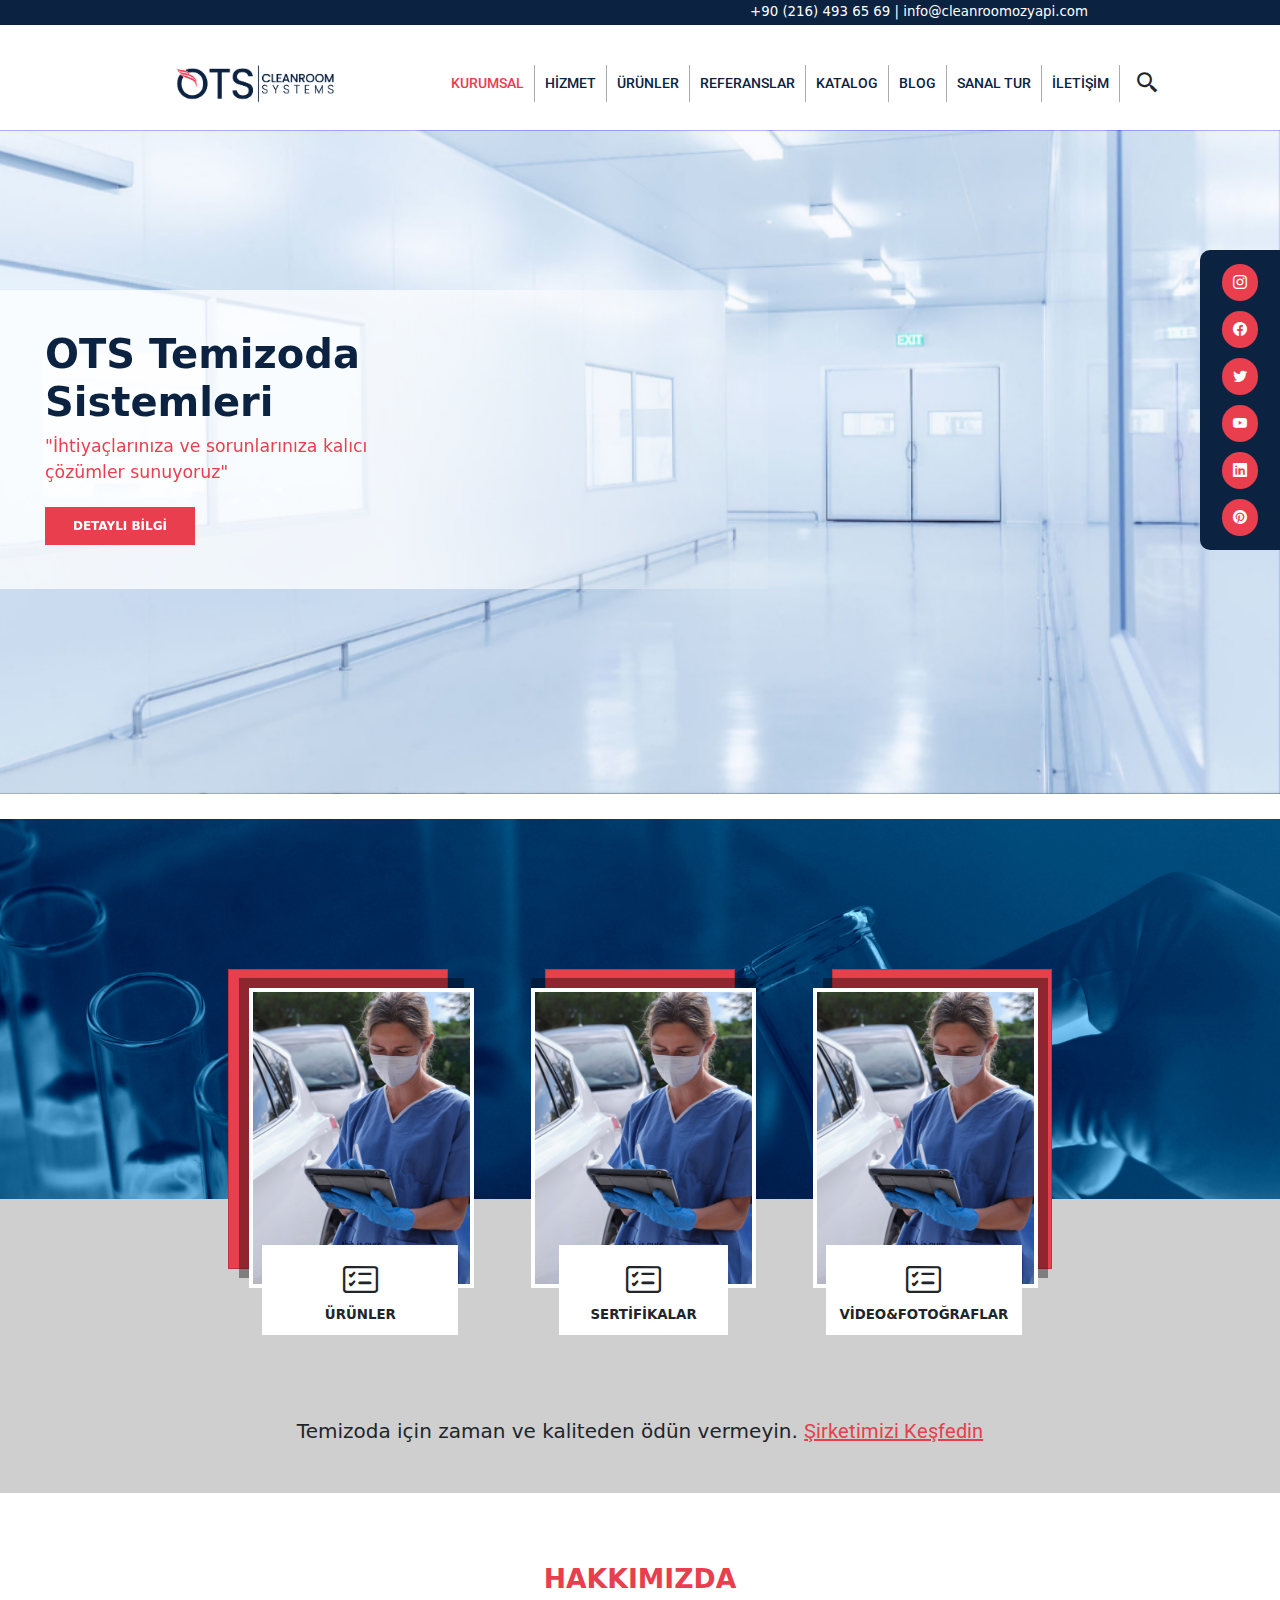
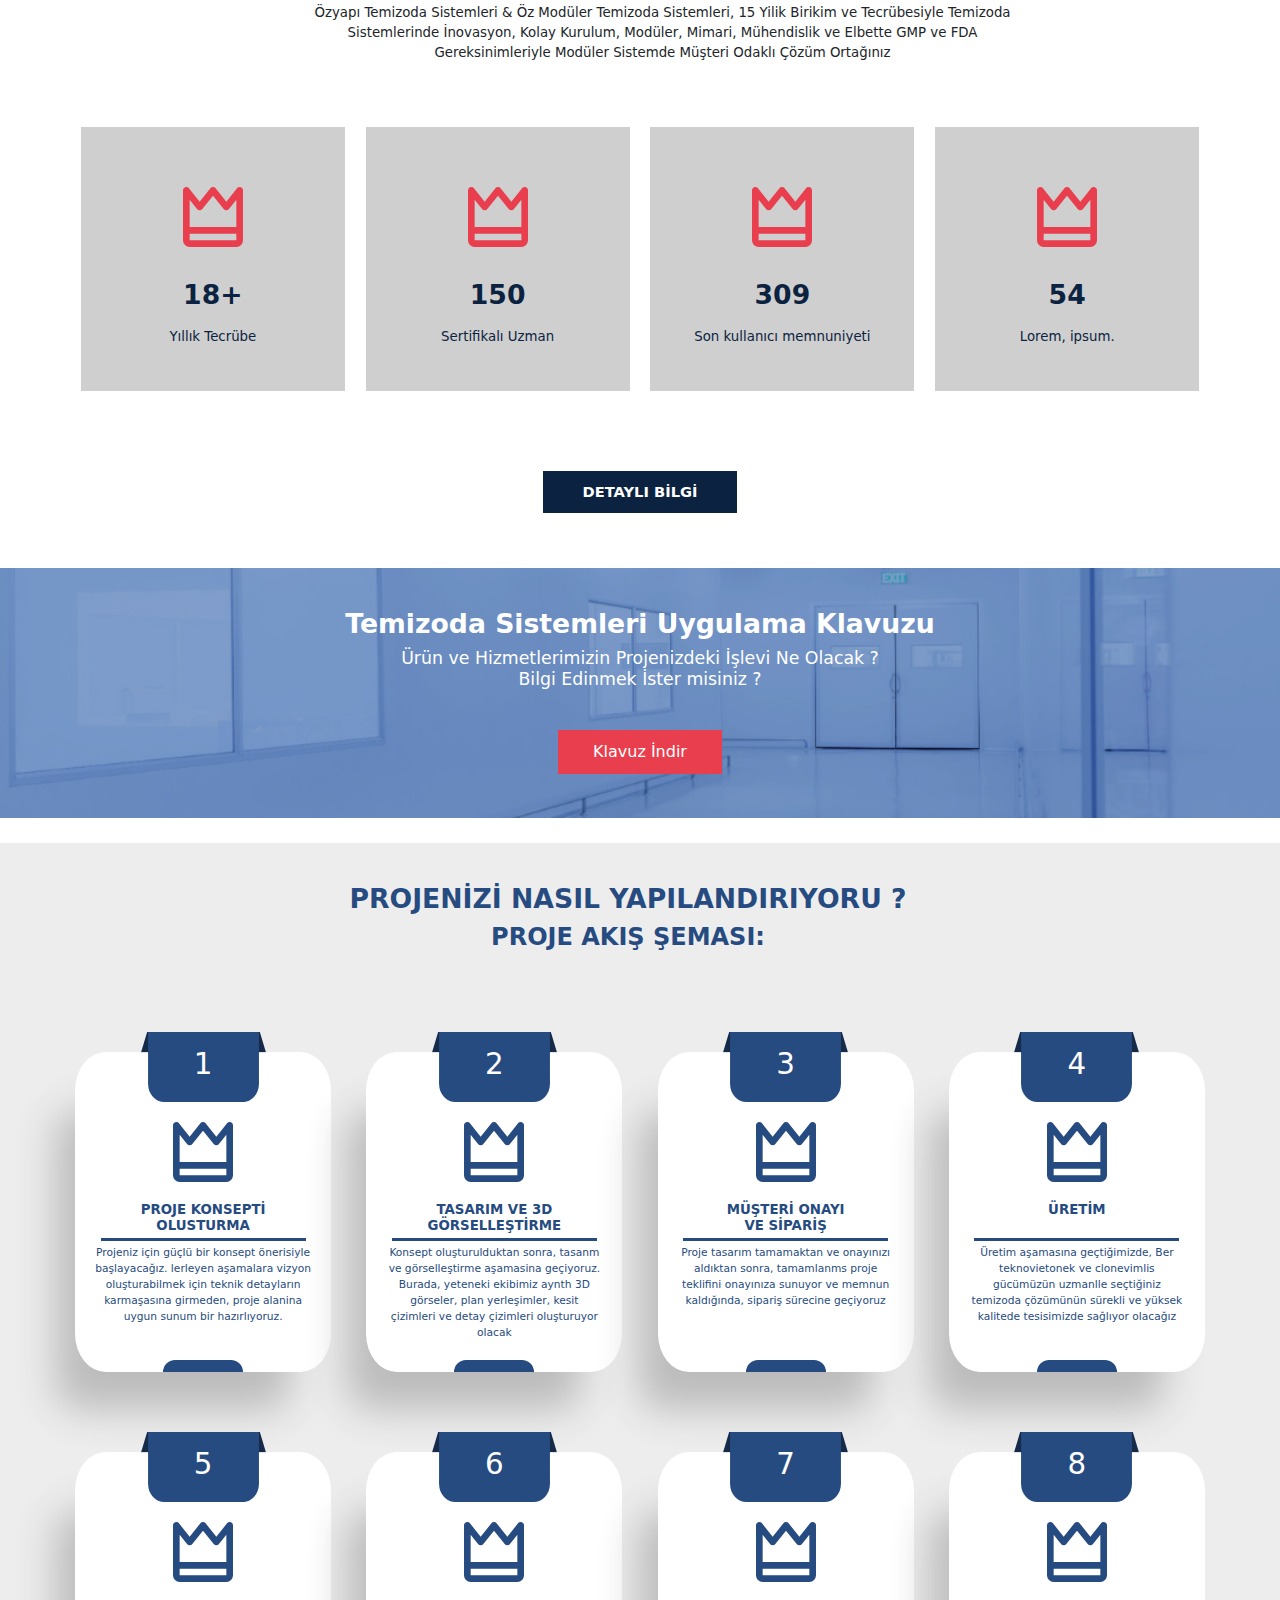
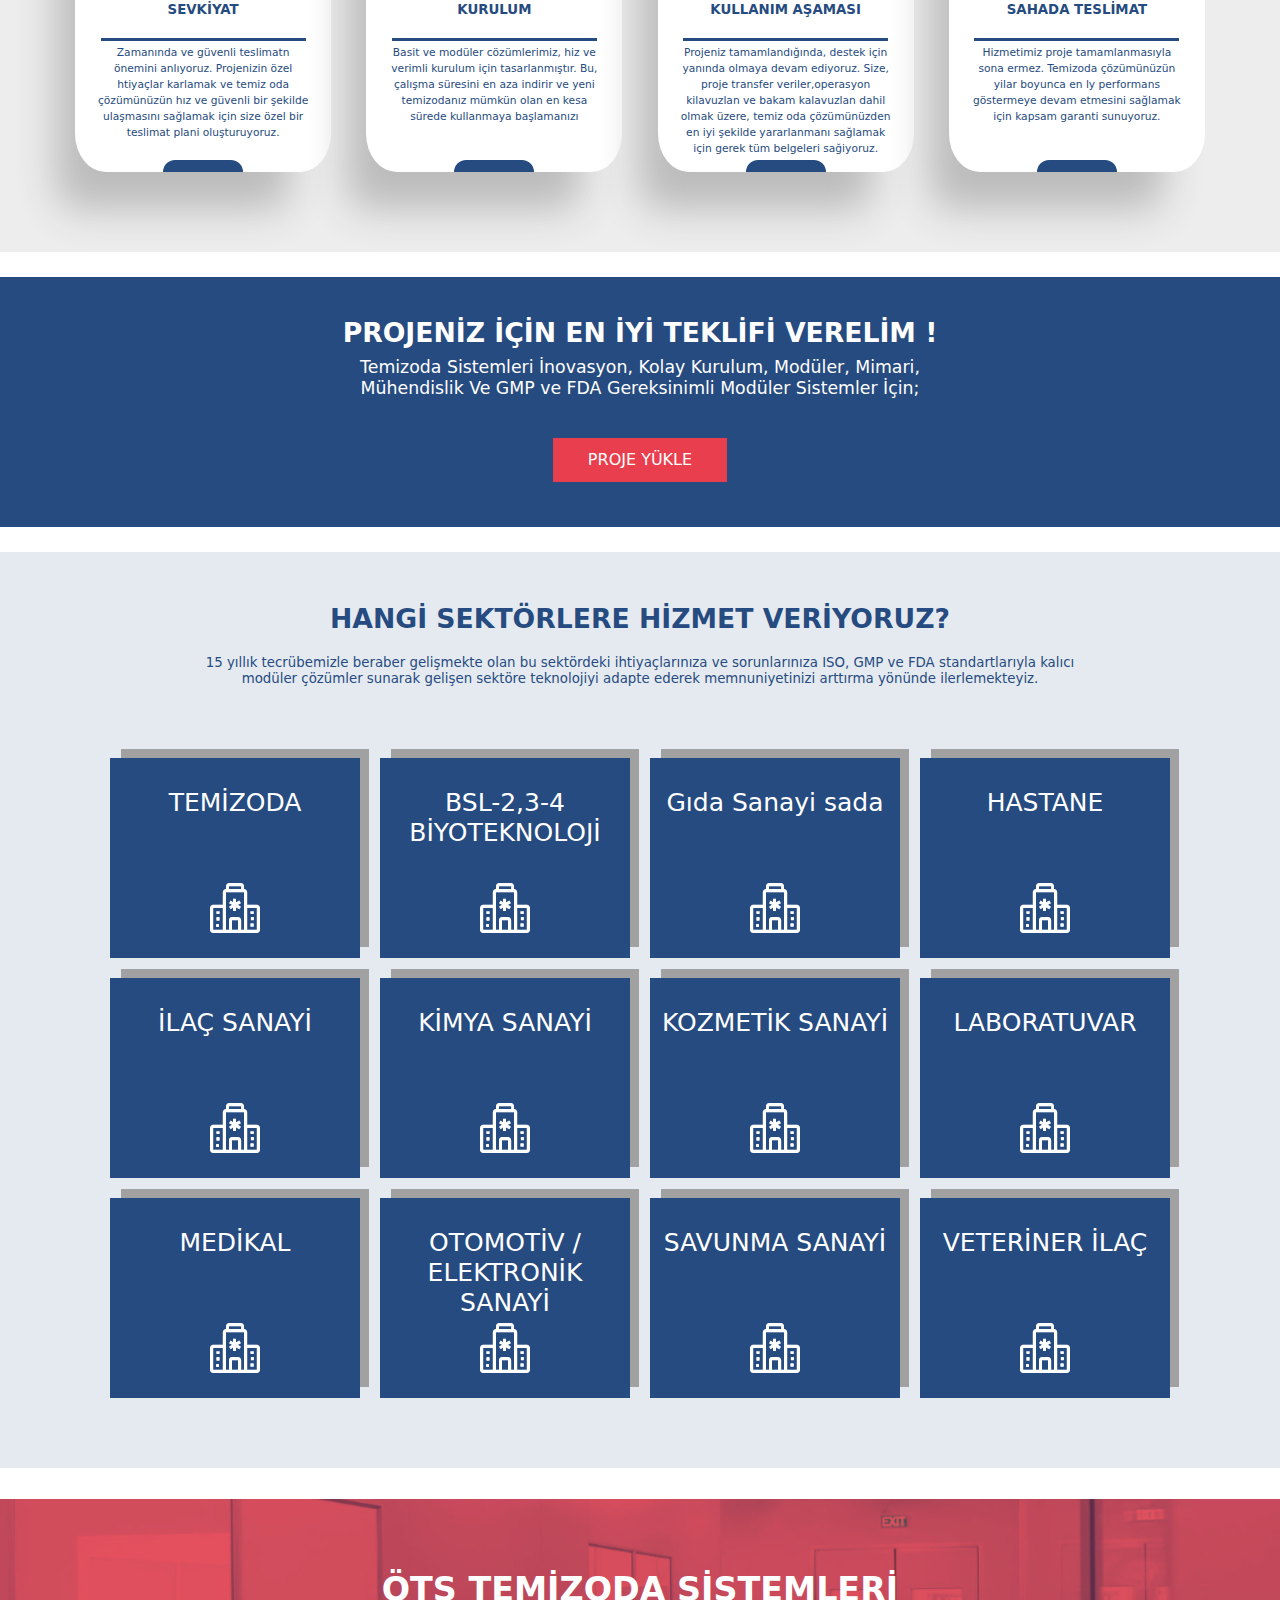
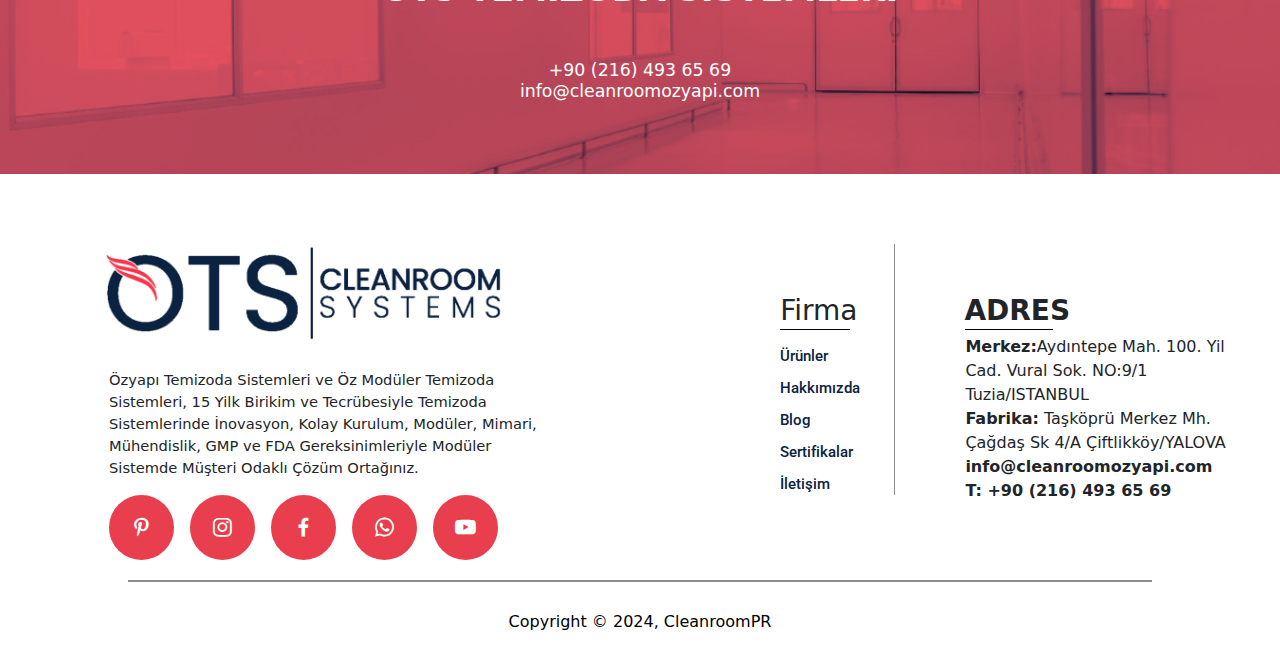
<file: index.html>
<!DOCTYPE html>
<html lang="tr">
  <head>
    <link
      rel="stylesheet"
      href="https://cdn.jsdelivr.net/npm/boxicons@latest/css/boxicons.min.css"
    />
    <!-- css -->
    <link rel="stylesheet" href="css/cards.css" />
    <link rel="stylesheet" href="css/first-carts.css" />
    <link rel="stylesheet" href="css/header.css" />
    <link rel="stylesheet" href="css/slider.css" />
    <link rel="stylesheet" href="css/info.css" />
    <link rel="stylesheet" href="css/footer.css" />
    <link rel="stylesheet" href="css/sideBar.css" />
    <!-- css -->
    <!-- site-logo -->

    <link rel="icon" type="image/png" href="images/logo.svg" />

    <!-- site-logo -->
    <!-- bootstrap -->
    <link
      href="https://cdn.jsdelivr.net/npm/bootstrap@5.3.3/dist/css/bootstrap.min.css"
      rel="stylesheet"
      integrity="sha384-QWTKZyjpPEjISv5WaRU9OFeRpok6YctnYmDr5pNlyT2bRjXh0JMhjY6hW+ALEwIH"
      crossorigin="anonymous"
    />
    <!-- icon -->
    <link
      rel="stylesheet"
      href="https://cdn.jsdelivr.net/npm/bootstrap-icons@1.11.3/font/bootstrap-icons.min.css"
    />
    <!-- icon -->
    <!-- bootstrap -->
    <meta charset="UTF-8" />
    <meta name="viewport" content="width=device-width, initial-scale=1.0" />
    <title>OTS Temizoda Sistemleri</title>
  </head>
  <body>
    <!-- side-bar -------------------------------->
    <div class="sidebar">
      <i class="bi bi-instagram"></i>
      <i class="bi bi-facebook"></i>
      <i class="bi bi-twitter"></i>
      <i class="bi bi-youtube"></i>
      <i class="bi bi-linkedin"></i>
      <i class="bi bi-pinterest"></i>
    </div>
    <!-- side-bar -------------------------------->

    <!-- header -------------------------------------------------------------------------------------start---->
    <div class="header-info">
      <p>+90 (216) 493 65 69 | info@cleanroomozyapi.com</p>
    </div>
    <header class="navbar navbar-expand-lg">
      <div class="container-fluid">
        <button
          class="navbar-toggler"
          type="button"
          data-bs-toggle="collapse"
          data-bs-target="#navbarNav"
          aria-controls="navbarNav"
          aria-expanded="false"
          aria-label="Toggle navigation"
        >
          <span class="navbar-toggler-icon"></span>
        </button>
        <img id="logo-2" src="images/logo.svg" alt="logo-2" />
        <div class="collapse navbar-collapse gap" id="navbarNav">
          <img src="images/logo.svg" alt="logo" />
          <ul class="navbar-nav gap">
            <li class="nav-item">
              <a class="nav-link active" aria-current="page" href="#"
                >KURUMSAL</a
              >
            </li>
            <li class="nav-item">
              <a class="nav-link" href="hizmetler.html">HİZMET</a>
            </li>
            <li class="nav-item">
              <a class="nav-link" href="ürünler.html">ÜRÜNLER</a>
            </li>
            <li class="nav-item">
              <a class="nav-link" href="referanslar.html">REFERANSLAR</a>
            </li>
            <li class="nav-item">
              <a class="nav-link" href="katalog.html">KATALOG</a>
            </li>
            <li class="nav-item">
              <a class="nav-link" href="blog.html">BLOG</a>
            </li>
            <li class="nav-item">
              <a class="nav-link" href="hakkımızda.html">SANAL TUR</a>
            </li>
            <li class="nav-item">
              <a class="nav-link" href="iletişim.html">İLETİŞİM</a>
            </li>
            <li class="nav-item icon-search">
              <i class="bx bx-search-alt-2"></i>
            </li>
          </ul>
        </div>
      </div>
    </header>
    <!-- header -------------------------------------------------------------------------------------end---->

    <!-- slider -------------------------------------------------------------------------------------start---->
    <div
      style="height: 664px; background-color: blue"
      id="carouselExampleSlidesOnly"
      class="carousel slide"
      data-bs-ride="carousel"
      data-bs-interval="2000"
    >
      <div class="carousel-inner">
        <div class="slider-text">
          <h1>
            OTS Temizoda <br />
            Sistemleri
          </h1>
          <p>
            "İhtiyaçlarınıza ve sorunlarınıza kalıcı <br />çözümler sunuyoruz"
          </p>
          <button class="btn-slider">DETAYLI BİLGİ</button>
        </div>

        <div class="carousel-item active">
          <img src="images/test-img-1.png" class="d-block w-100" alt="..." />
        </div>
        <div class="carousel-item">
          <img src="images/test-img-2.png" class="d-block w-100" alt="..." />
        </div>
        <div class="carousel-item">
          <img src="images/test-img-3.png" class="d-block w-100" alt="..." />
        </div>
      </div>
    </div>
    <!-- slider -------------------------------------------------------------------------------------end---->
    <div style="width: 100%; height: 25px; background-color: #ffffff"></div>
    <!-- firs-card -->
    <div class="blue-bg"></div>
    <div class="container-card">
      <div id="card-1" class="card">
        <img src="images/stoc-img.png" alt="card" />
        <div class="mini-card">
          <i class="bi bi-card-checklist"></i>
          <h3>ÜRÜNLER</h3>
        </div>
      </div>
      <div id="card-2" class="card">
        <img src="images/stoc-img.png" alt="card" />
        <div class="mini-card">
          <i class="bi bi-card-checklist"></i>
          <h3>SERTİFİKALAR</h3>
        </div>
      </div>
      <div id="card-3" class="card">
        <img src="images/stoc-img.png" alt="card" />
        <div class="mini-card">
          <i class="bi bi-card-checklist"></i>
          <h3>VİDEO&FOTOĞRAFLAR</h3>
        </div>
      </div>
    </div>

    <div class="gray"></div>

    <div class="container title-1">
      <h3>
        Temizoda için zaman ve kaliteden ödün vermeyin.
        <a style="color: #e83e4d" href="">Şirketimizi Keşfedin</a>
      </h3>
    </div>
    <!-- firs-card -->
    <!-- carts-2 -->
    <div class="container-fluid">
      <div class="row">
        <div class="col-sm-12 cart-2-title">
          <h1>HAKKIMIZDA</h1>
          <p>
            Özyapı Temizoda Sistemleri & Öz Modüler Temizoda Sistemleri, 15
            Yilik Birikim ve Tecrübesiyle Temizoda Sistemlerinde İnovasyon,
            Kolay Kurulum, Modüler, Mimari, Mühendislik ve Elbette GMP ve FDA
            Gereksinimleriyle Modüler Sistemde Müşteri Odaklı Çözüm Ortağınız
          </p>
        </div>
      </div>
    </div>

    <div style="background-color: white" class="container-fluid pt-5">
      <div id="center-row" class="row">
        <div class="col-sm-3 cart-2-box">
          <i class="bx bx-crown"></i>
          <h2>18+</h2>
          <p class="mt-3">Yıllık Tecrübe</p>
        </div>
        <div class="col-sm-3 cart-2-box">
          <i class="bx bx-crown"></i>
          <h2>150</h2>
          <p class="mt-3">Sertifikalı Uzman</p>
        </div>
        <div class="col-sm-3 cart-2-box">
          <i class="bx bx-crown"></i>
          <h2>309</h2>
          <p class="mt-3">Son kullanıcı memnuniyeti</p>
        </div>
        <div class="col-sm-3 cart-2-box">
          <i class="bx bx-crown"></i>
          <h2>54</h2>
          <p class="mt-3">Lorem, ipsum.</p>
        </div>
      </div>
      <div class="cart-2-box-btn">
        <button>DETAYLI BİLGİ</button>
      </div>
    </div>
    <!-- carts-2 -->
    <!-- ara-kat -->
    <div class="container-fluid p-0">
      <div id="klavuz" class="col-sm-12 title-b">
        <h2 id="title-h">Temizoda Sistemleri Uygulama Klavuzu</h2>
        <h3 id="title-b">
          Ürün ve Hizmetlerimizin Projenizdeki İşlevi Ne Olacak ?
          <br />Bilgi Edinmek İster misiniz ?
        </h3>
        <button>Klavuz İndir</button>
      </div>
    </div>
    <!-- ara-kat -->
    <!-- carts-3 -------------------------------------------------------------3--->
    <div style="background-color: #ededed">
      <div style="background-color: #ededed" class="container">
        <div id="carts-row" class="row">
          <div id="cart-3title" class="row">
            <h1>PROJENİZİ NASIL YAPILANDIRIYORU ?</h1>
            <h3 id="little-title">PROJE AKIŞ ŞEMASI:</h3>
          </div>
          <div class="col-sm-4 carts-4">
            <img src="images/baslik.svg" alt="" />
            <h1>1</h1>
            <i class="bx bx-crown"></i>
            <h3>
              PROJE KONSEPTİ <br />
              OLUSTURMA
            </h3>
            <div class="line"></div>
            <p id="carts-4-p">
              Projeniz için güçlü bir konsept önerisiyle başlayacağız. lerleyen
              aşamalara vizyon oluşturabilmek için teknik detayların karmaşasına
              girmeden, proje alanina uygun sunum bir hazırlıyoruz.
            </p>
            <div class="cart-bottom-box"></div>
          </div>
          <div class="col-sm-4 carts-4">
            <img src="images/baslik.svg" alt="" />
            <h1>2</h1>
            <i class="bx bx-crown"></i>
            <div class="line"></div>
            <h3>
              TASARIM VE 3D <br />
              GÖRSELLEŞTİRME
            </h3>
            <p id="carts-4-p">
              Konsept oluşturulduktan sonra, tasanm ve görselleştirme aşamasina
              geçiyoruz. Burada, yeteneki ekibimiz aynth 3D görseler, plan
              yerleşimler, kesit çizimleri ve detay çizimleri oluşturuyor olacak
            </p>
            <div class="cart-bottom-box"></div>
          </div>
          <div class="col-sm-4 carts-4">
            <img src="images/baslik.svg" alt="" />
            <h1>3</h1>
            <i class="bx bx-crown"></i>
            <div class="line"></div>
            <h3>
              MÜŞTERİ ONAYI <br />
              VE SİPARİŞ
            </h3>
            <p id="carts-4-p">
              Proje tasarım tamamaktan ve onayınızı aldıktan sonra, tamamlanms
              proje teklifini onayınıza sunuyor ve memnun kaldığında, sipariş
              sürecine geçiyoruz
            </p>
            <div class="cart-bottom-box"></div>
          </div>
          <div class="col-sm-4 carts-4">
            <img src="images/baslik.svg" alt="" />
            <h1>4</h1>
            <i class="bx bx-crown"></i>
            <div class="line"></div>
            <h3>ÜRETİM</h3>
            <p id="carts-4-p">
              Üretim aşamasına geçtiğimizde, Ber teknovietonek ve clonevimlis
              gücümüzün uzmanlle seçtiğiniz temizoda çözümünün sürekli ve yüksek
              kalitede tesisimizde sağlıyor olacağız
            </p>
            <div class="cart-bottom-box"></div>
          </div>
          <div class="col-sm-4 carts-4">
            <img src="images/baslik.svg" alt="" />
            <h1>5</h1>
            <i class="bx bx-crown"></i>
            <div class="line"></div>
            <h3>SEVKİYAT</h3>
            <p id="carts-4-p">
              Zamanında ve güvenli teslimatn önemini anlıyoruz. Projenizin özel
              htiyaçlar karlamak ve temiz oda çözümünüzün hız ve güvenli bir
              şekilde ulaşmasını sağlamak için size özel bir teslimat plani
              oluşturuyoruz.
            </p>
            <div class="cart-bottom-box"></div>
          </div>
          <div class="col-sm-4 carts-4">
            <img src="images/baslik.svg" alt="" />
            <h1>6</h1>
            <i class="bx bx-crown"></i>
            <div class="line"></div>
            <h3>KURULUM</h3>
            <p id="carts-4-p">
              Basit ve modüler cözümlerimiz, hiz ve verimli kurulum için
              tasarlanmıştır. Bu, çalışma süresini en aza indirir ve yeni
              temizodanız mümkün olan en kesa sürede kullanmaya başlamanızı
            </p>
            <div class="cart-bottom-box"></div>
          </div>
          <div class="col-sm-4 carts-4">
            <img src="images/baslik.svg" alt="" />
            <h1>7</h1>
            <i class="bx bx-crown"></i>
            <div class="line"></div>
            <h3>KULLANIM AŞAMASI</h3>
            <p id="carts-4-p">
              Projeniz tamamlandığında, destek için yanında olmaya devam
              ediyoruz. Size, proje transfer veriler,operasyon kilavuzlan ve
              bakam kalavuzlan dahil olmak üzere, temiz oda çözümünüzden en iyi
              şekilde yararlanmanı sağlamak için gerek tüm belgeleri sağiyoruz.
            </p>
            <div class="cart-bottom-box"></div>
          </div>
          <div class="col-sm-4 carts-4">
            <img src="images/baslik.svg" alt="" />
            <h1>8</h1>
            <i class="bx bx-crown"></i>
            <div class="line"></div>
            <h3>SAHADA TESLİMAT</h3>
            <p id="carts-4-p">
              Hizmetimiz proje tamamlanmasıyla sona ermez. Temizoda çözümünüzün
              yilar boyunca en ly performans göstermeye devam etmesini sağlamak
              için kapsam garanti sunuyoruz.
            </p>
            <div class="cart-bottom-box"></div>
          </div>
        </div>
      </div>
    </div>

    <div class="container-fluid p-0">
      <div class="col-sm-12 title-b">
        <h2 id="title-h">PROJENİZ İÇİN EN İYİ TEKLİFİ VERELİM !</h2>
        <h3 id="title-b">
          Temizoda Sistemleri İnovasyon, Kolay Kurulum, Modüler, Mimari,
          <br />Mühendislik Ve GMP ve FDA Gereksinimli Modüler Sistemler İçin;
        </h3>
        <button>PROJE YÜKLE</button>
      </div>
    </div>
    <!-- carts-3 -------------------------------------------------------------3--->
    <!-- carts-4 -------------------------------------------------------------4--->

    <div class="carts-3">
      <h1>HANGİ SEKTÖRLERE HİZMET VERİYORUZ?</h1>
      <h3 id="little-title">
        15 yıllık tecrübemizle beraber gelişmekte olan bu sektördeki
        ihtiyaçlarınıza ve sorunlarınıza ISO, GMP ve FDA standartlarıyla kalıcı
        modüler çözümler sunarak gelişen sektöre teknolojiyi adapte ederek
        memnuniyetinizi arttırma yönünde ilerlemekteyiz.
      </h3>
    </div>

    <div class="grid-container">
      <div class="card-4-box">
        <h3>TEMİZODA</h3>
        <div class="icon-4-box">
          <i class="bi bi-hospital"></i>
        </div>
      </div>
      <div class="card-4-box">
        <h3>BSL-2,3-4 BİYOTEKNOLOJİ</h3>
        <div class="icon-4-box">
          <i class="bi bi-hospital"></i>
        </div>
      </div>
      <div class="card-4-box">
        <h3>Gıda Sanayi sada</h3>
        <div class="icon-4-box">
          <i class="bi bi-hospital"></i>
        </div>
      </div>
      <div class="card-4-box">
        <h3>HASTANE</h3>
        <div class="icon-4-box">
          <i class="bi bi-hospital"></i>
        </div>
      </div>
      <div class="card-4-box">
        <h3>İLAÇ SANAYİ</h3>
        <div class="icon-4-box">
          <i class="bi bi-hospital"></i>
        </div>
      </div>
      <div class="card-4-box">
        <h3>KİMYA SANAYİ</h3>
        <div class="icon-4-box">
          <i class="bi bi-hospital"></i>
        </div>
      </div>
      <div class="card-4-box">
        <h3>KOZMETİK SANAYİ</h3>
        <div class="icon-4-box">
          <i class="bi bi-hospital"></i>
        </div>
      </div>
      <div class="card-4-box">
        <h3>LABORATUVAR</h3>
        <div class="icon-4-box">
          <i class="bi bi-hospital"></i>
        </div>
      </div>
      <div class="card-4-box">
        <h3>MEDİKAL</h3>
        <div class="icon-4-box">
          <i class="bi bi-hospital"></i>
        </div>
      </div>
      <div class="card-4-box">
        <h3>OTOMOTİV / ELEKTRONİK SANAYİ</h3>
        <div class="icon-4-box">
          <i class="bi bi-hospital"></i>
        </div>
      </div>
      <div class="card-4-box">
        <h3>SAVUNMA SANAYİ</h3>
        <div class="icon-4-box">
          <i class="bi bi-hospital"></i>
        </div>
      </div>
      <div class="card-4-box">
        <h3>VETERİNER İLAÇ</h3>
        <div class="icon-4-box">
          <i class="bi bi-hospital"></i>
        </div>
      </div>
    </div>

    <div style="background-color: #ffffff; padding-top: 1px">
      <div class="container-fluid p-0">
        <div class="col-sm-12 title-c">
          <h2 id="title-h2">ÖTS TEMİZODA SİSTEMLERİ</h2>
          <h3 id="title-b">
            +90 (216) 493 65 69 <br />
            info@cleanroomozyapi.com
          </h3>
        </div>
      </div>
    </div>
    <!-- carts-4 -------------------------------------------------------------4--->
    <!-- footer ----------------------------------------------------------------->
    <div class="footer-container">
      <div class="side start">
        <img src="images/logo.svg" alt="" />
        <p>
          Özyapı Temizoda Sistemleri ve Öz Modüler Temizoda Sistemleri, 15 Yilk
          Birikim ve Tecrübesiyle Temizoda Sistemlerinde İnovasyon, Kolay
          Kurulum, Modüler, Mimari, Mühendislik, GMP ve FDA Gereksinimleriyle
          Modüler Sistemde Müşteri Odaklı Çözüm Ortağınız.
        </p>
        <div class="social">
          <a href="https://www.instagram.com/halid.raw/" class="bx"
            ><i class="bx bxl-pinterest-alt"></i
          ></a>
          <a href="https://www.instagram.com/halid.raw/" class="bx"
            ><i class="bx bxl-instagram"></i
          ></a>
          <a
            href="https://www.youtube.com/channel/UCihZRewG8APISLVRKZ2uuHg"
            class="bx"
            ><i class="bx bxl-facebook"></i
          ></a>
          <a
            href="https://www.youtube.com/channel/UCihZRewG8APISLVRKZ2uuHg"
            class="bx"
            ><i class="bx bxl-whatsapp"></i
          ></a>
          <a
            href="https://www.youtube.com/channel/UCihZRewG8APISLVRKZ2uuHg"
            class="bx"
            ><i class="bx bxl-youtube"></i
          ></a>
        </div>
      </div>
      <div class="side middle">
        <h3>Firma</h3>
        <div id="line1"></div>
        <a href="">Ürünler</a>
        <a href="">Hakkımızda</a>
        <a href="">Blog</a>
        <a href="">Sertifikalar</a>
        <a href="">İletişim</a>
      </div>
      <div class="side end">
        <h3>ADRES</h3>
        <div id="line2"></div>
        <p>
          <b>Merkez:</b>Aydıntepe Mah. 100. Yil Cad. Vural Sok. NO:9/1
          Tuzia/ISTANBUL <br />
          <b>Fabrika:</b> Taşköprü Merkez Mh. Çağdaş Sk 4/A Çiftlikköy/YALOVA
          <b>info@cleanroomozyapi.com T: +90 (216) 493 65 69</b>
        </p>
      </div>
    </div>
    <div class="footer-end">
      <h3>Copyright © 2024, CleanroomPR</h3>
    </div>
    <!-- footer ----------------------------------------------------------------->
  </body>
  <script
    src="https://cdn.jsdelivr.net/npm/bootstrap@5.3.3/dist/js/bootstrap.bundle.min.js"
    integrity="sha384-YvpcrYf0tY3lHB60NNkmXc5s9fDVZLESaAA55NDzOxhy9GkcIdslK1eN7N6jIeHz"
    crossorigin="anonymous"
  ></script>
</html>
</file>
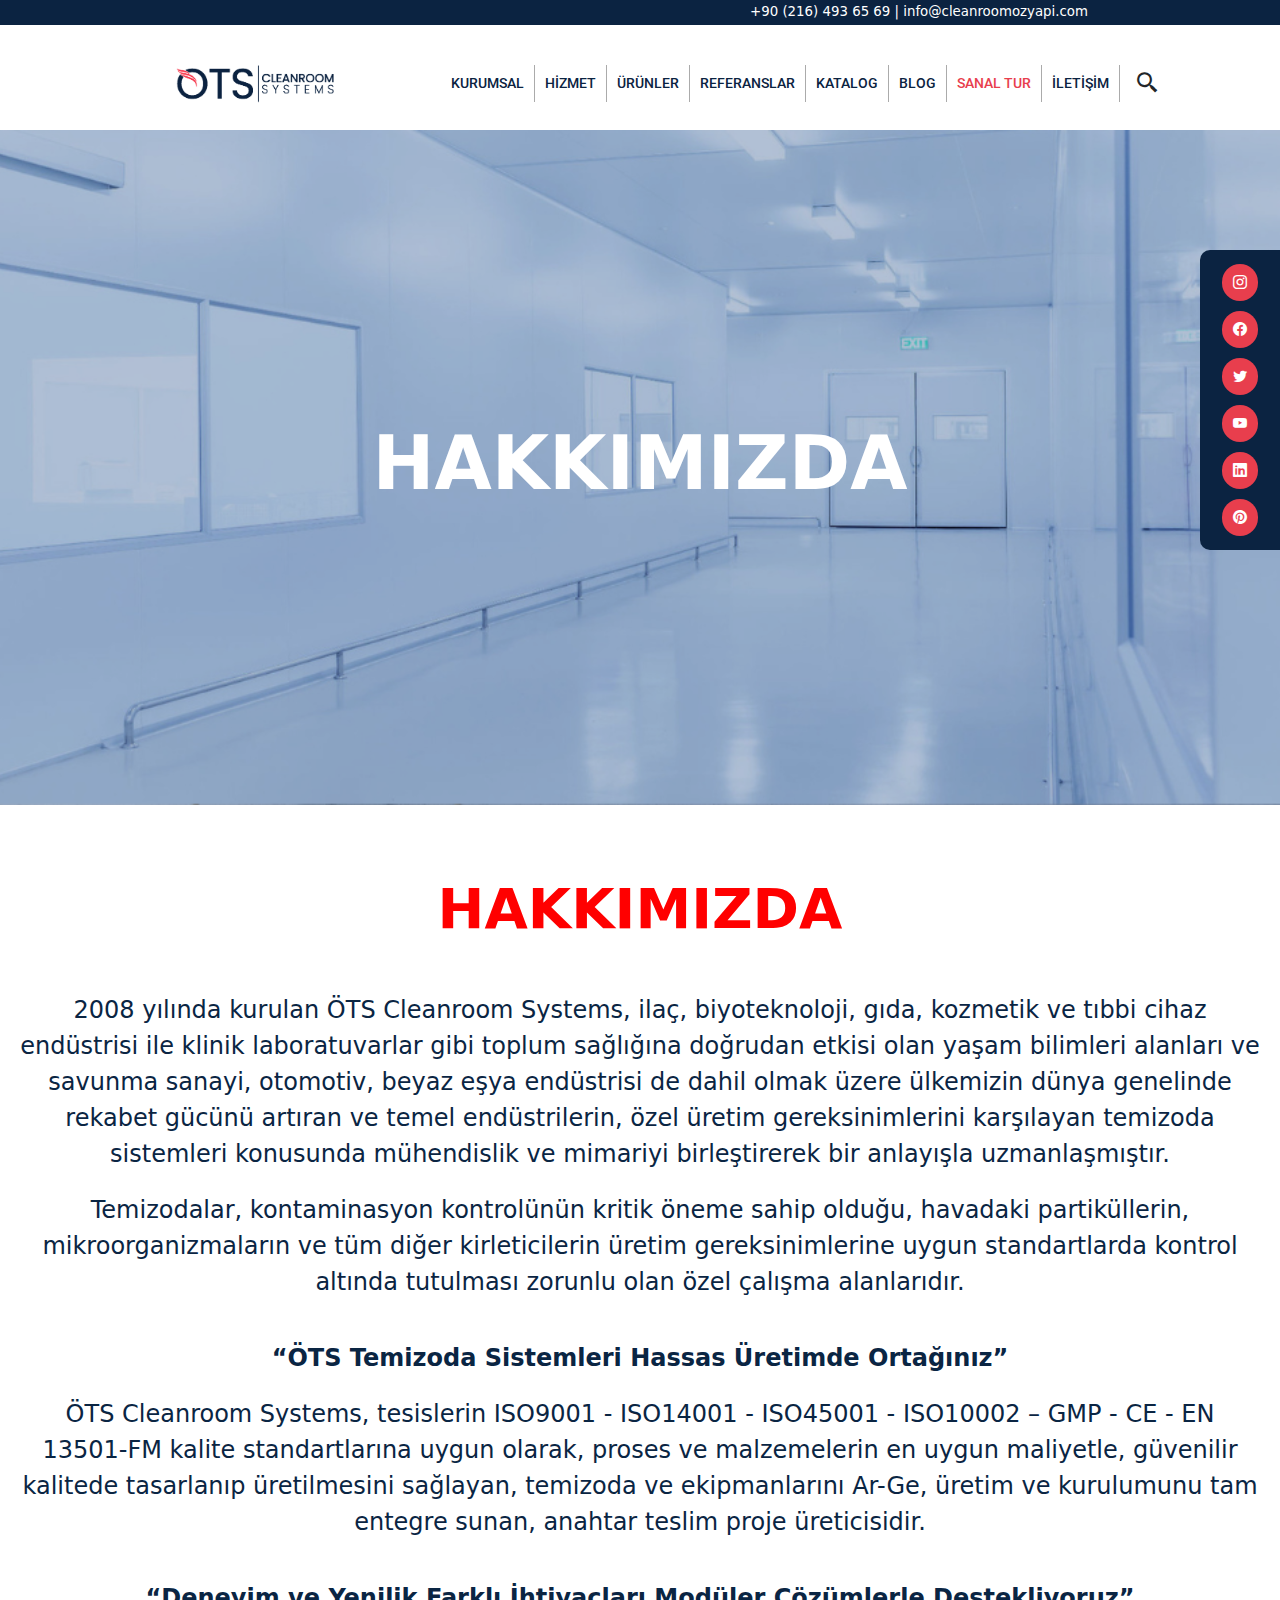
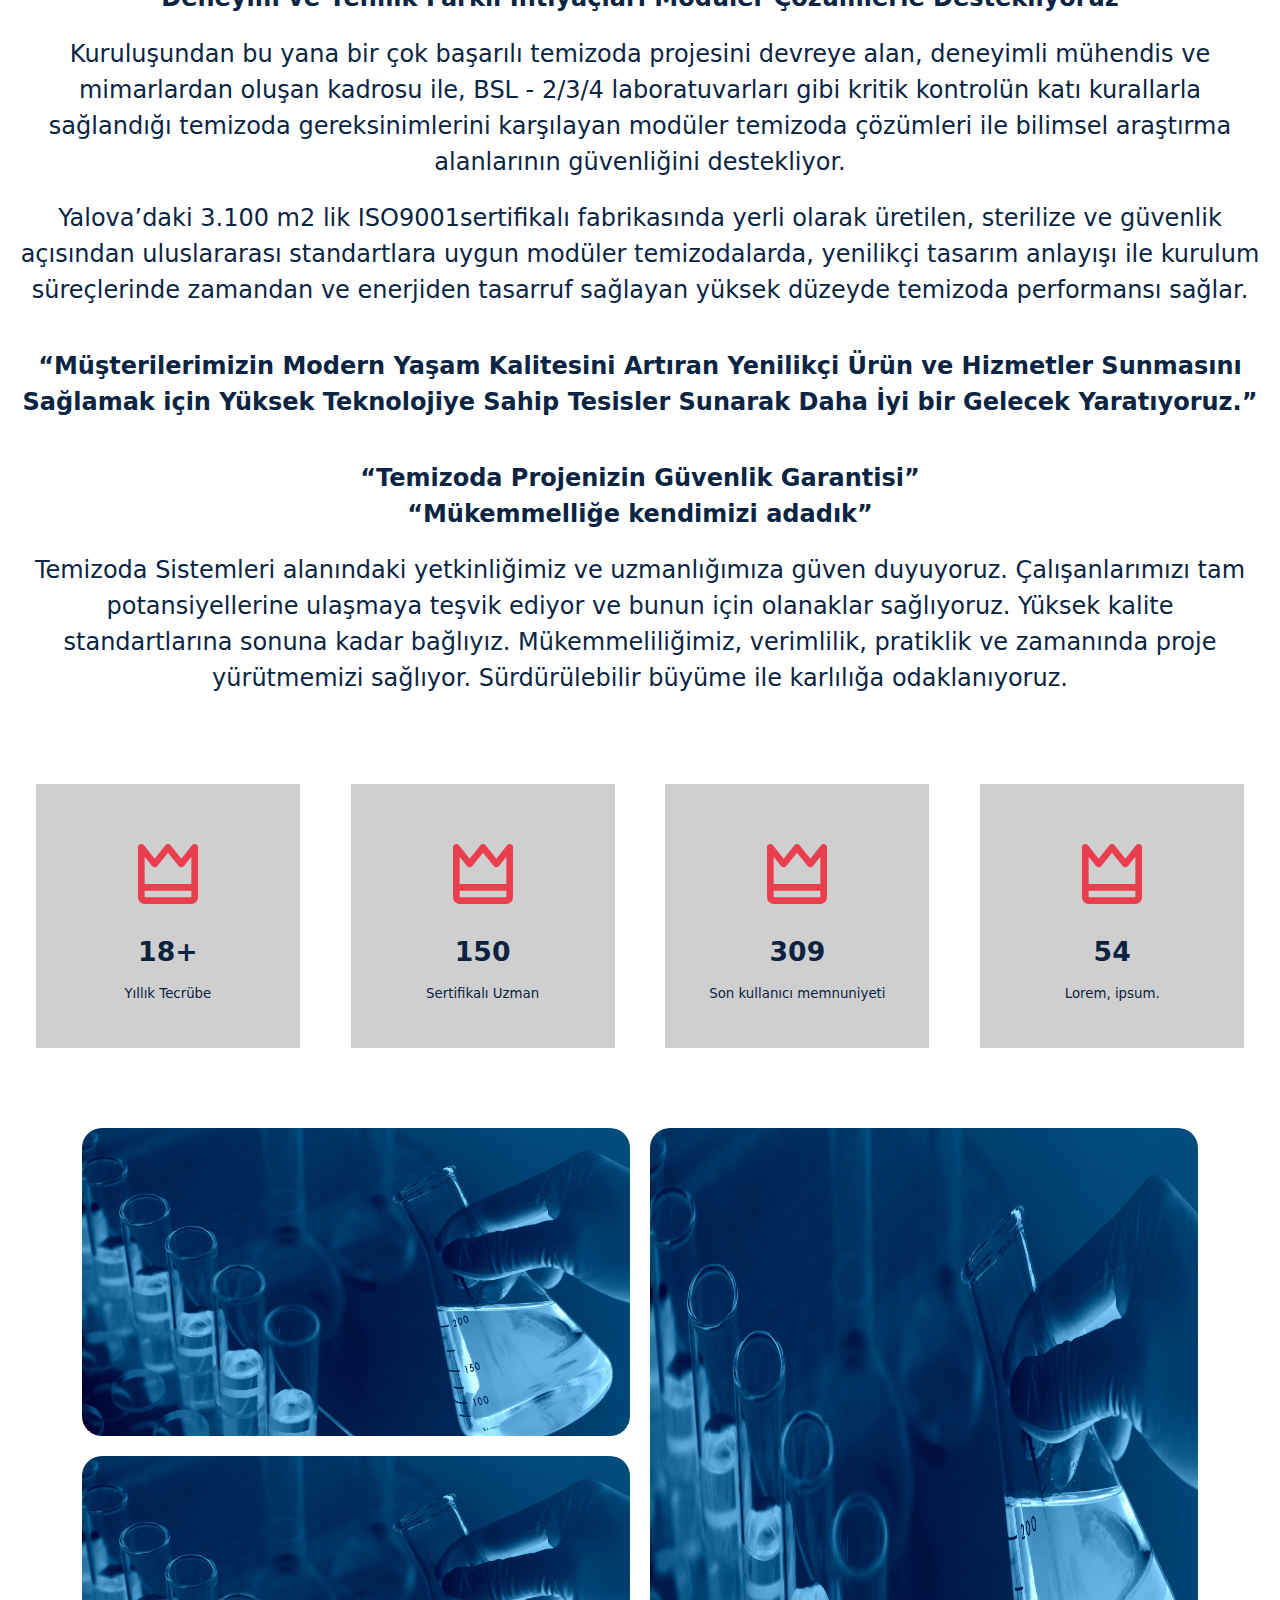
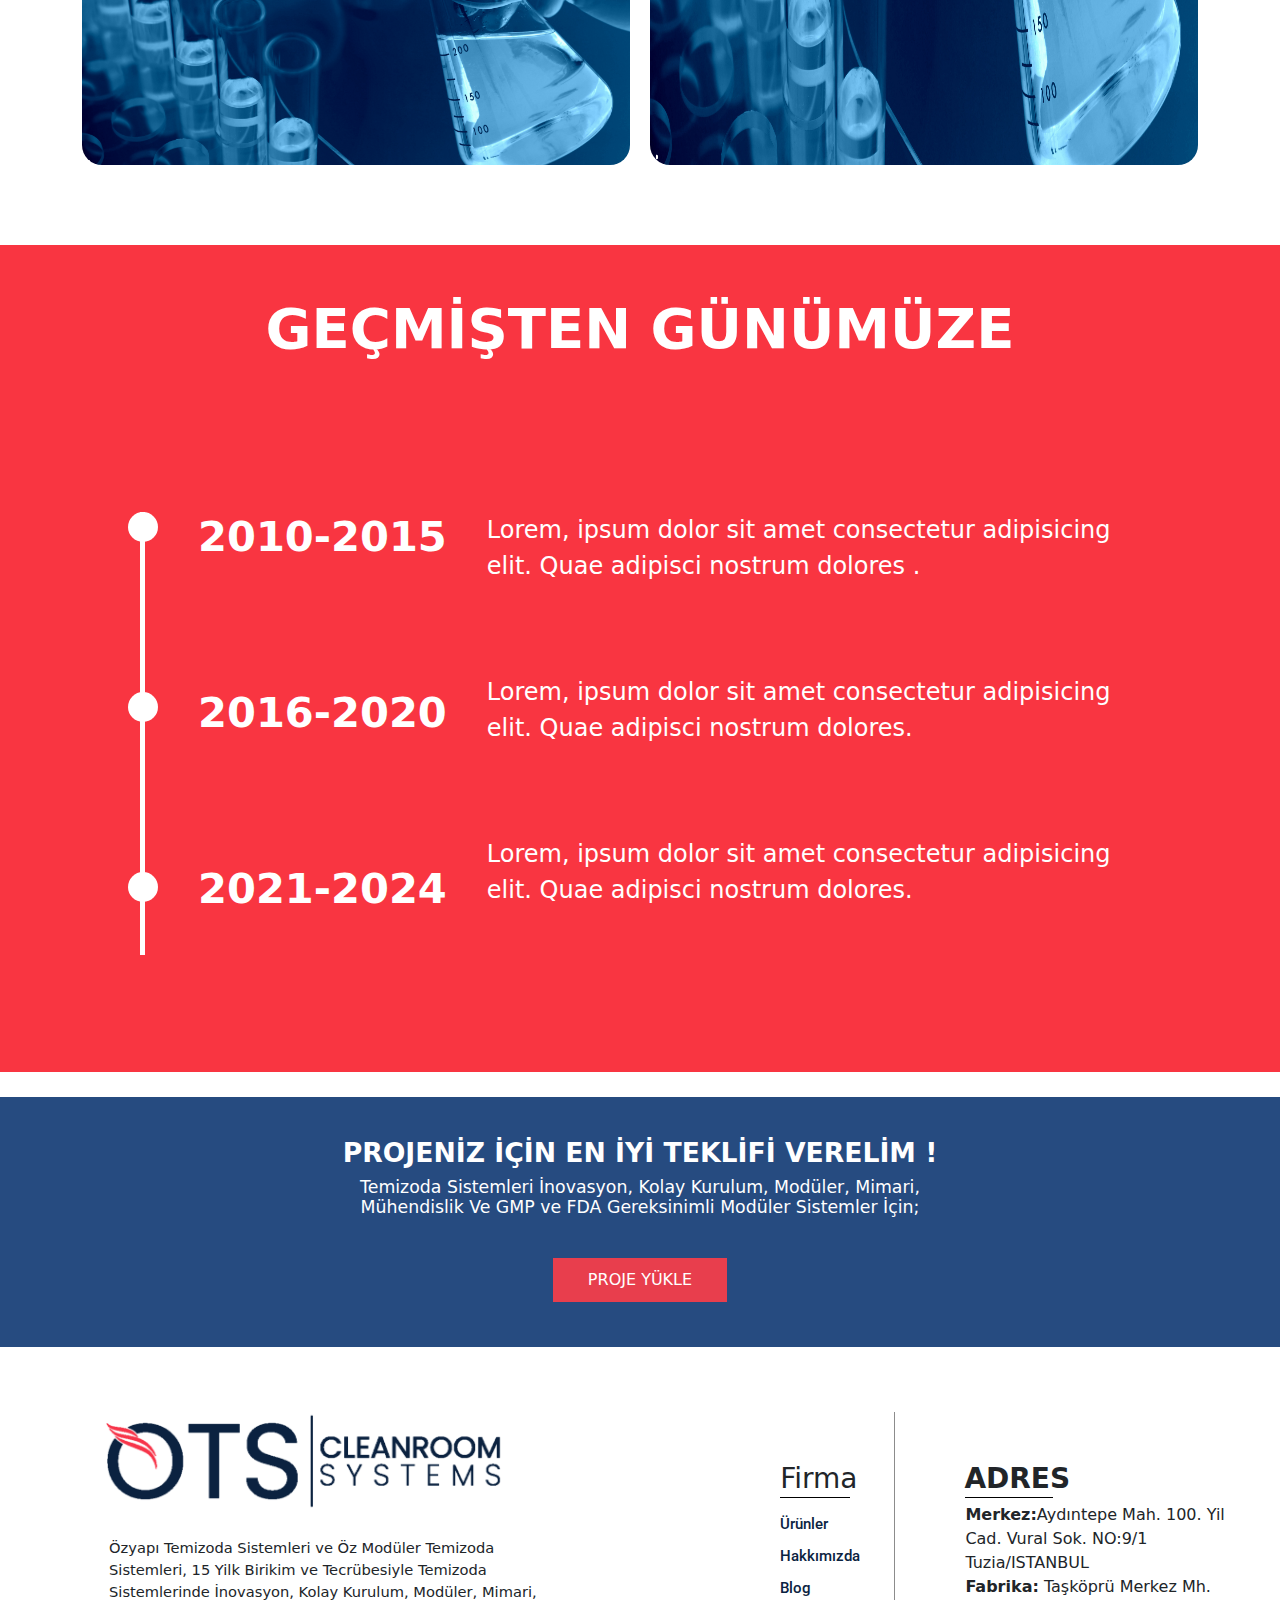
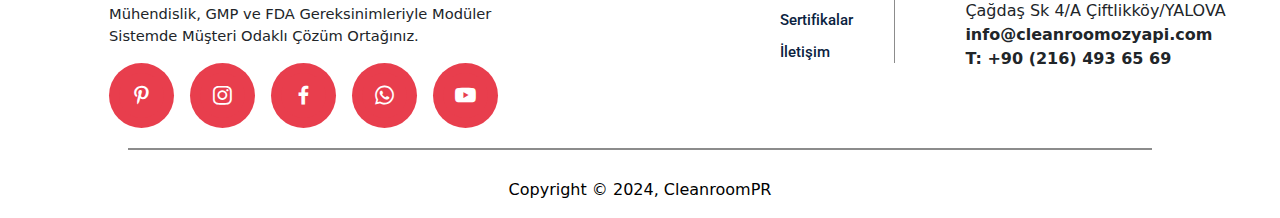
<file: hakkımızda.html>
<!DOCTYPE html>
<html lang="tr">
  <head>
    <link
      rel="stylesheet"
      href="https://cdn.jsdelivr.net/npm/boxicons@latest/css/boxicons.min.css"
    />
    <!-- css -->
    <link rel="stylesheet" href="css/info.css" />
    <link rel="stylesheet" href="css/hakkımızda.css" />
    <link rel="stylesheet" href="css/hizmetler.css" />
    <link rel="stylesheet" href="css/header.css" />
    <link rel="stylesheet" href="css/cards.css" />
    <link rel="stylesheet" href="css/footer.css" />
    <link rel="stylesheet" href="css/sideBar.css" />
    <link rel="stylesheet" href="css/banner.css" />

    <!-- css -->
    <!-- site-logo -->

    <link rel="icon" type="image/png" href="images/logo.svg" />

    <!-- site-logo -->
    <!-- bootstrap -->
    <link
      href="https://cdn.jsdelivr.net/npm/bootstrap@5.3.3/dist/css/bootstrap.min.css"
      rel="stylesheet"
      integrity="sha384-QWTKZyjpPEjISv5WaRU9OFeRpok6YctnYmDr5pNlyT2bRjXh0JMhjY6hW+ALEwIH"
      crossorigin="anonymous"
    />
    <!-- icon -->
    <link
      rel="stylesheet"
      href="https://cdn.jsdelivr.net/npm/bootstrap-icons@1.11.3/font/bootstrap-icons.min.css"
    />
    <!-- icon -->
    <!-- bootstrap -->
    <meta charset="UTF-8" />
    <meta name="viewport" content="width=device-width, initial-scale=1.0" />
    <title>OTS | Hizmet</title>
  </head>
  <body>
    <!-- side-bar -------------------------------->
    <div class="sidebar">
      <i class="bi bi-instagram"></i>
      <i class="bi bi-facebook"></i>
      <i class="bi bi-twitter"></i>
      <i class="bi bi-youtube"></i>
      <i class="bi bi-linkedin"></i>
      <i class="bi bi-pinterest"></i>
    </div>
    <!-- side-bar -------------------------------->

    <!-- header -------------------------------------------------------------------------------------start---->
    <div class="header-info">
      <p>+90 (216) 493 65 69 | info@cleanroomozyapi.com</p>
    </div>
    <header class="navbar navbar-expand-lg">
      <div class="container-fluid">
        <button
          class="navbar-toggler"
          type="button"
          data-bs-toggle="collapse"
          data-bs-target="#navbarNav"
          aria-controls="navbarNav"
          aria-expanded="false"
          aria-label="Toggle navigation"
        >
          <span class="navbar-toggler-icon"></span>
        </button>
        <img id="logo-2" src="images/logo.svg" alt="logo-2" />
        <div class="collapse navbar-collapse gap" id="navbarNav">
          <img src="images/logo.svg" alt="logo" />
          <ul class="navbar-nav gap">
            <li class="nav-item">
              <a class="nav-link" aria-current="page" href="index.html"
                >KURUMSAL</a
              >
            </li>
            <li class="nav-item">
              <a class="nav-link" href="hizmetler.html">HİZMET</a>
            </li>
            <li class="nav-item">
              <a class="nav-link" href="ürünler.html">ÜRÜNLER</a>
            </li>
            <li class="nav-item">
              <a class="nav-link" href="referanslar.html">REFERANSLAR</a>
            </li>
            <li class="nav-item">
              <a class="nav-link" href="katalog.html">KATALOG</a>
            </li>
            <li class="nav-item">
              <a class="nav-link" href="blog.html">BLOG</a>
            </li>
            <li class="nav-item">
              <a class="nav-link active" href="hakkımızda.html">SANAL TUR</a>
            </li>
            <li class="nav-item">
              <a class="nav-link" href="iletişim.html">İLETİŞİM</a>
            </li>
            <li class="nav-item icon-search">
              <i class="bx bx-search-alt-2"></i>
            </li>
          </ul>
        </div>
      </div>
    </header>
    <!-- header -------------------------------------------------------------------------------------end---->
    <!-- Banner -->
    <div id="banner" class="container-fluid">
      <div>
        <h3>HAKKIMIZDA</h3>
      </div>
    </div>
    <!-- Banner -->

    <!-- hakkımızda-text -->
    <div class="content">
      <h1>HAKKIMIZDA</h1>
      <p>
        2008 yılında kurulan ÖTS Cleanroom Systems, ilaç, biyoteknoloji, gıda,
        kozmetik ve tıbbi cihaz endüstrisi ile klinik laboratuvarlar gibi toplum
        sağlığına doğrudan etkisi olan yaşam bilimleri alanları ve savunma
        sanayi, otomotiv, beyaz eşya endüstrisi de dahil olmak üzere ülkemizin
        dünya genelinde rekabet gücünü artıran ve temel endüstrilerin, özel
        üretim gereksinimlerini karşılayan temizoda sistemleri konusunda
        mühendislik ve mimariyi birleştirerek bir anlayışla uzmanlaşmıştır.
      </p>
      <p>
        Temizodalar, kontaminasyon kontrolünün kritik öneme sahip olduğu,
        havadaki partiküllerin, mikroorganizmaların ve tüm diğer kirleticilerin
        üretim gereksinimlerine uygun standartlarda kontrol altında tutulması
        zorunlu olan özel çalışma alanlarıdır.
      </p>
      <p class="quote">“ÖTS Temizoda Sistemleri Hassas Üretimde Ortağınız”</p>
      <p>
        ÖTS Cleanroom Systems, tesislerin ISO9001 - ISO14001 - ISO45001 -
        ISO10002 – GMP - CE - EN 13501-FM kalite standartlarına uygun olarak,
        proses ve malzemelerin en uygun maliyetle, güvenilir kalitede tasarlanıp
        üretilmesini sağlayan, temizoda ve ekipmanlarını Ar-Ge, üretim ve
        kurulumunu tam entegre sunan, anahtar teslim proje üreticisidir.
      </p>
      <p class="quote">
        “Deneyim ve Yenilik Farklı İhtiyaçları Modüler Çözümlerle Destekliyoruz”
      </p>
      <p>
        Kuruluşundan bu yana bir çok başarılı temizoda projesini devreye alan,
        deneyimli mühendis ve mimarlardan oluşan kadrosu ile, BSL - 2/3/4
        laboratuvarları gibi kritik kontrolün katı kurallarla sağlandığı
        temizoda gereksinimlerini karşılayan modüler temizoda çözümleri ile
        bilimsel araştırma alanlarının güvenliğini destekliyor.
      </p>
      <p>
        Yalova’daki 3.100 m2 lik ISO9001sertifikalı fabrikasında yerli olarak
        üretilen, sterilize ve güvenlik açısından uluslararası standartlara
        uygun modüler temizodalarda, yenilikçi tasarım anlayışı ile kurulum
        süreçlerinde zamandan ve enerjiden tasarruf sağlayan yüksek düzeyde
        temizoda performansı sağlar.
      </p>
      <p class="quote">
        “Müşterilerimizin Modern Yaşam Kalitesini Artıran Yenilikçi Ürün ve
        Hizmetler Sunmasını Sağlamak için Yüksek Teknolojiye Sahip Tesisler
        Sunarak Daha İyi bir Gelecek Yaratıyoruz.”
      </p>
      <p class="quote">
        “Temizoda Projenizin Güvenlik Garantisi”<br />“Mükemmelliğe kendimizi
        adadık”
      </p>
      <p>
        Temizoda Sistemleri alanındaki yetkinliğimiz ve uzmanlığımıza güven
        duyuyoruz. Çalışanlarımızı tam potansiyellerine ulaşmaya teşvik ediyor
        ve bunun için olanaklar sağlıyoruz. Yüksek kalite standartlarına sonuna
        kadar bağlıyız. Mükemmeliliğimiz, verimlilik, pratiklik ve zamanında
        proje yürütmemizi sağlıyor. Sürdürülebilir büyüme ile karlılığa
        odaklanıyoruz.
      </p>
    </div>
    <!-- hakkımızda-text -->

    <!-- hakkımızda-kutular -->
    <div style="background-color: white" class="container-fluid pt-5">
      <div style="gap: 30px" id="center-row" class="row">
        <div class="col-sm-3 cart-2-box">
          <i class="bx bx-crown"></i>
          <h2>18+</h2>
          <p class="mt-3">Yıllık Tecrübe</p>
        </div>
        <div class="col-sm-3 cart-2-box">
          <i class="bx bx-crown"></i>
          <h2>150</h2>
          <p class="mt-3">Sertifikalı Uzman</p>
        </div>
        <div class="col-sm-3 cart-2-box">
          <i class="bx bx-crown"></i>
          <h2>309</h2>
          <p class="mt-3">Son kullanıcı memnuniyeti</p>
        </div>
        <div class="col-sm-3 cart-2-box">
          <i class="bx bx-crown"></i>
          <h2>54</h2>
          <p class="mt-3">Lorem, ipsum.</p>
        </div>
      </div>
    </div>
    <!-- hakkımızda-kutular -->

    <!-- hakkımızda-görseller -->
    <div class="container">
      <div class="left">
        <div class="image-wrapper">
          <img src="images/görsel.png" alt="Image 1" />
        </div>
        <div class="image-wrapper">
          <img src="images/görsel.png" alt="Image 2" />
        </div>
      </div>
      <div class="right">
        <div class="image-wrapper">
          <img src="images/görsel.png" alt="Image 3" />
        </div>
      </div>
    </div>
    <!-- hakkımızda-görseller -->

    <!-- !hakkımızda-time-line -->
    <div class="date-title"><h2>GEÇMİŞTEN GÜNÜMÜZE</h2></div>
    <div class="date-container">
      <div class="time-line">
        <div class="line"></div>
        <div class="point"></div>
        <div class="point"></div>
        <div class="point"></div>
      </div>

      <div class="year">
        <h4>2010-2015</h4>
        <h4>2016-2020</h4>
        <h4>2021-2024</h4>
      </div>

      <div class="date-text">
        <h3>2024</h3>
        <p>
          Lorem, ipsum dolor sit amet consectetur adipisicing elit. Quae
          adipisci nostrum dolores .
        </p>
        <h3>2024</h3>
        <p>
          Lorem, ipsum dolor sit amet consectetur adipisicing elit. Quae
          adipisci nostrum dolores.
        </p>
        <h3>2024</h3>
        <p>
          Lorem, ipsum dolor sit amet consectetur adipisicing elit. Quae
          adipisci nostrum dolores.
        </p>
      </div>
    </div>
    <!-- !hakkımızda-time-line -->

    <!-- proje yükle -->
    <div class="container-fluid p-0">
      <div class="col-sm-12 title-b">
        <h2 id="title-h">PROJENİZ İÇİN EN İYİ TEKLİFİ VERELİM !</h2>
        <h3 id="title-b">
          Temizoda Sistemleri İnovasyon, Kolay Kurulum, Modüler, Mimari,
          <br />Mühendislik Ve GMP ve FDA Gereksinimli Modüler Sistemler İçin;
        </h3>
        <button>PROJE YÜKLE</button>
      </div>
    </div>
    <!-- proje yükle -->

    <!-- footer ----------------------------------------------------------------->
    <div class="footer-container">
      <div class="side start">
        <img src="images/logo.svg" alt="" />
        <p>
          Özyapı Temizoda Sistemleri ve Öz Modüler Temizoda Sistemleri, 15 Yilk
          Birikim ve Tecrübesiyle Temizoda Sistemlerinde İnovasyon, Kolay
          Kurulum, Modüler, Mimari, Mühendislik, GMP ve FDA Gereksinimleriyle
          Modüler Sistemde Müşteri Odaklı Çözüm Ortağınız.
        </p>
        <div class="social">
          <a href="https://www.instagram.com/halid.raw/" class="bx"
            ><i class="bx bxl-pinterest-alt"></i
          ></a>
          <a href="https://www.instagram.com/halid.raw/" class="bx"
            ><i class="bx bxl-instagram"></i
          ></a>
          <a
            href="https://www.youtube.com/channel/UCihZRewG8APISLVRKZ2uuHg"
            class="bx"
            ><i class="bx bxl-facebook"></i
          ></a>
          <a
            href="https://www.youtube.com/channel/UCihZRewG8APISLVRKZ2uuHg"
            class="bx"
            ><i class="bx bxl-whatsapp"></i
          ></a>
          <a
            href="https://www.youtube.com/channel/UCihZRewG8APISLVRKZ2uuHg"
            class="bx"
            ><i class="bx bxl-youtube"></i
          ></a>
        </div>
      </div>
      <div class="side middle">
        <h3>Firma</h3>
        <div id="line1"></div>
        <a href="">Ürünler</a>
        <a href="">Hakkımızda</a>
        <a href="">Blog</a>
        <a href="">Sertifikalar</a>
        <a href="">İletişim</a>
      </div>
      <div class="side end">
        <h3>ADRES</h3>
        <div id="line2"></div>
        <p>
          <b>Merkez:</b>Aydıntepe Mah. 100. Yil Cad. Vural Sok. NO:9/1
          Tuzia/ISTANBUL <br />
          <b>Fabrika:</b> Taşköprü Merkez Mh. Çağdaş Sk 4/A Çiftlikköy/YALOVA
          <b>info@cleanroomozyapi.com T: +90 (216) 493 65 69</b>
        </p>
      </div>
    </div>
    <div class="footer-end">
      <h3>Copyright © 2024, CleanroomPR</h3>
    </div>
    <!-- footer ----------------------------------------------------------------->
  </body>
  <script
    src="https://cdn.jsdelivr.net/npm/bootstrap@5.3.3/dist/js/bootstrap.bundle.min.js"
    integrity="sha384-YvpcrYf0tY3lHB60NNkmXc5s9fDVZLESaAA55NDzOxhy9GkcIdslK1eN7N6jIeHz"
    crossorigin="anonymous"
  ></script>
</html>
</file>
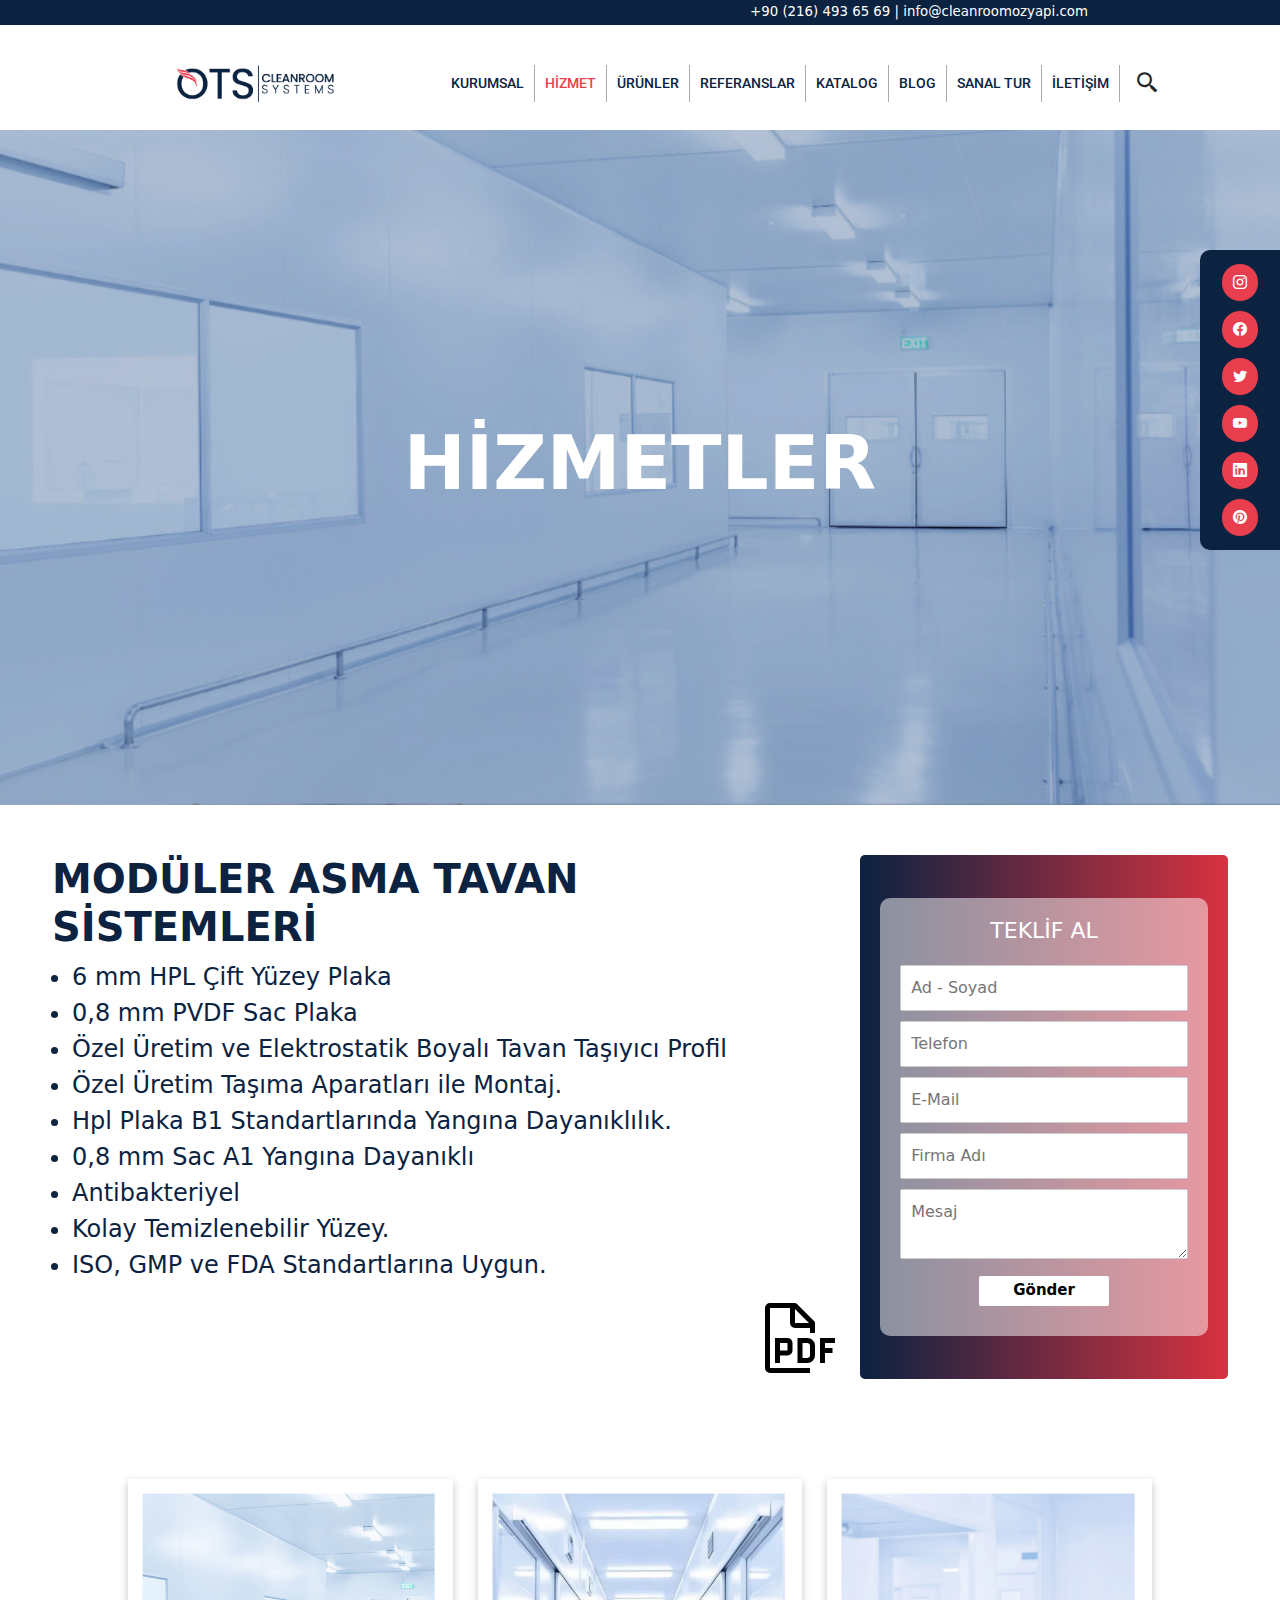
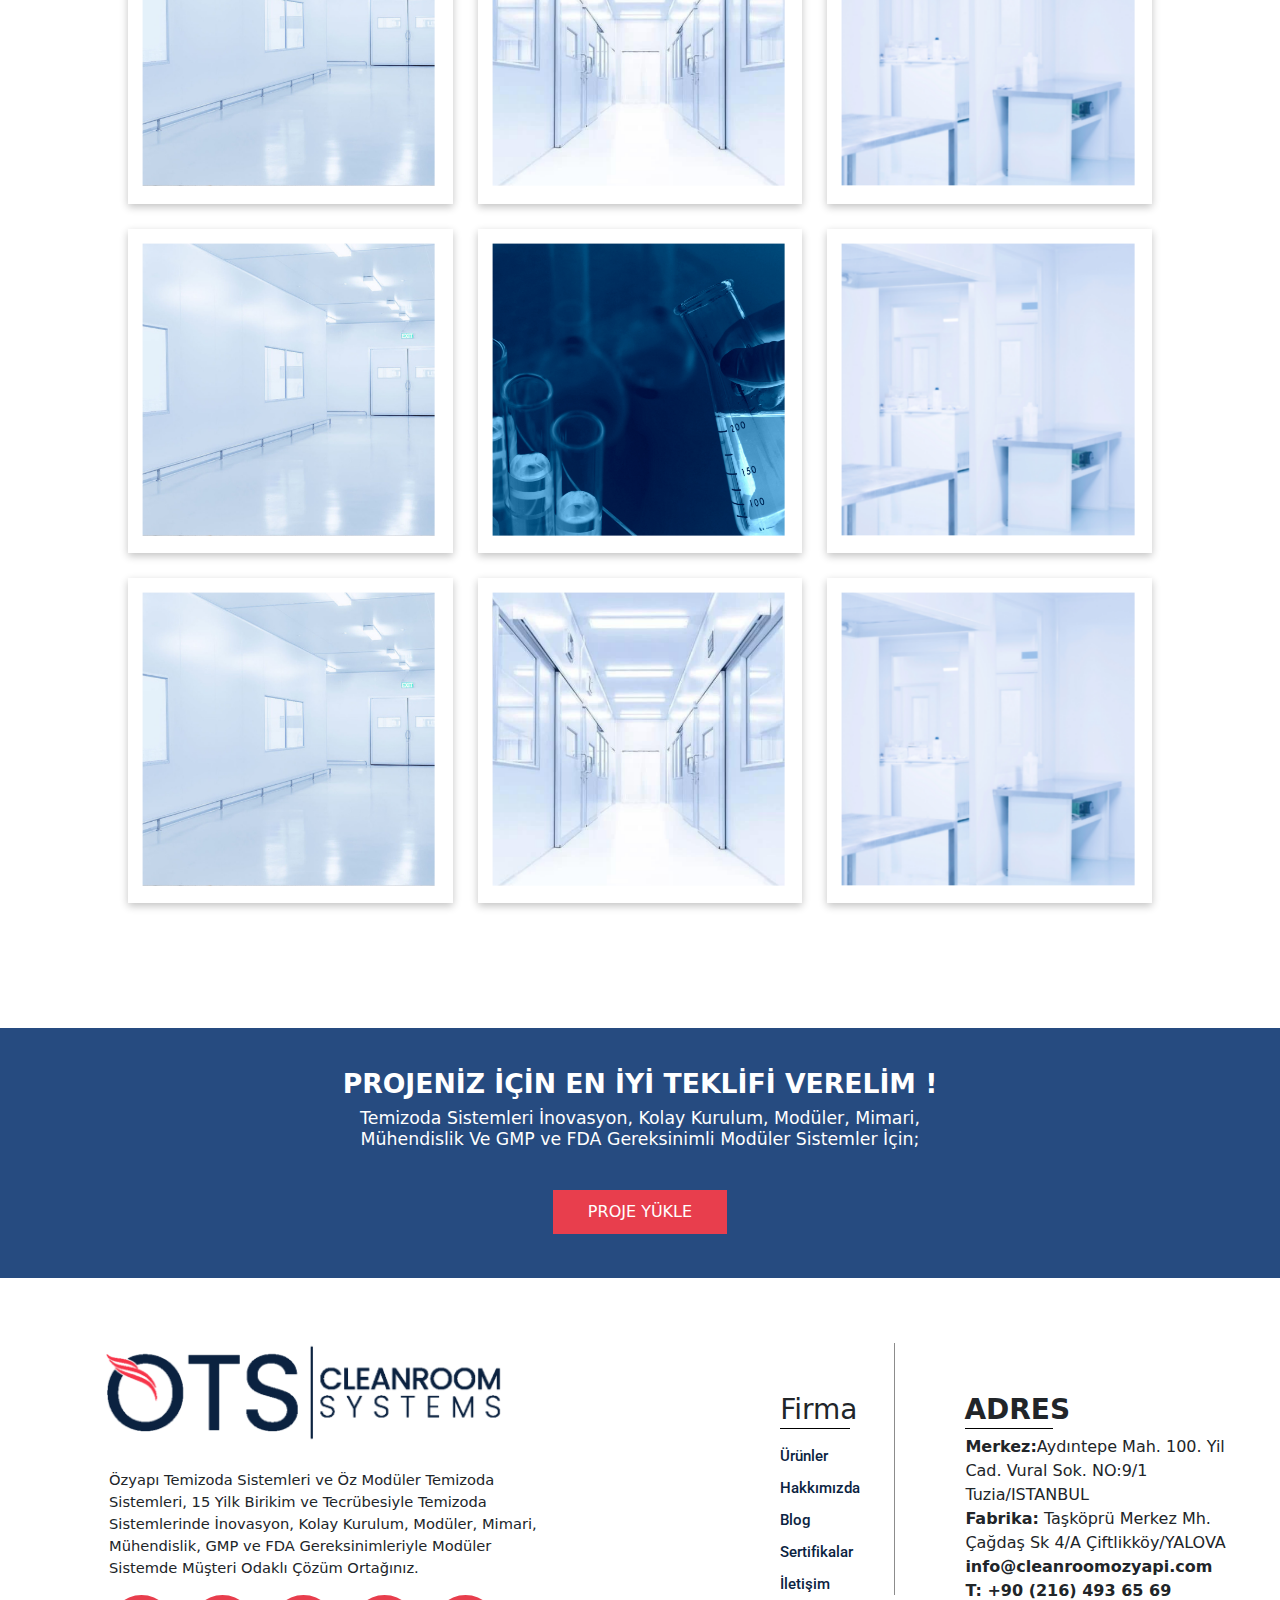
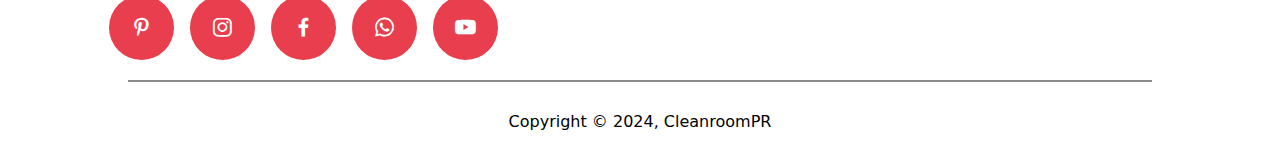
<file: hizmetler.html>
<!DOCTYPE html>
<html lang="tr">
  <head>
    <link
      rel="stylesheet"
      href="https://cdn.jsdelivr.net/npm/boxicons@latest/css/boxicons.min.css"
    />
    <!-- css -->
    <link rel="stylesheet" href="css/katalog.css" />
    <link rel="stylesheet" href="css/hizmetler.css" />
    <link rel="stylesheet" href="css/header.css" />
    <link rel="stylesheet" href="css/cards.css" />
    <link rel="stylesheet" href="css/footer.css" />
    <link rel="stylesheet" href="css/sideBar.css" />
    <link rel="stylesheet" href="css/banner.css" />

    <!-- css -->
    <!-- site-logo -->

    <link rel="icon" type="image/png" href="images/logo.svg" />

    <!-- site-logo -->
    <!-- bootstrap -->
    <link
      href="https://cdn.jsdelivr.net/npm/bootstrap@5.3.3/dist/css/bootstrap.min.css"
      rel="stylesheet"
      integrity="sha384-QWTKZyjpPEjISv5WaRU9OFeRpok6YctnYmDr5pNlyT2bRjXh0JMhjY6hW+ALEwIH"
      crossorigin="anonymous"
    />
    <!-- icon -->
    <link
      rel="stylesheet"
      href="https://cdn.jsdelivr.net/npm/bootstrap-icons@1.11.3/font/bootstrap-icons.min.css"
    />
    <!-- icon -->
    <!-- bootstrap -->
    <meta charset="UTF-8" />
    <meta name="viewport" content="width=device-width, initial-scale=1.0" />
    <title>OTS | Hizmet</title>
  </head>
  <body>
    <!-- side-bar -------------------------------->
    <div class="sidebar">
      <i class="bi bi-instagram"></i>
      <i class="bi bi-facebook"></i>
      <i class="bi bi-twitter"></i>
      <i class="bi bi-youtube"></i>
      <i class="bi bi-linkedin"></i>
      <i class="bi bi-pinterest"></i>
    </div>
    <!-- side-bar -------------------------------->

    <!-- header -------------------------------------------------------------------------------------start---->
    <div class="header-info">
      <p>+90 (216) 493 65 69 | info@cleanroomozyapi.com</p>
    </div>
    <header class="navbar navbar-expand-lg">
      <div class="container-fluid">
        <button
          class="navbar-toggler"
          type="button"
          data-bs-toggle="collapse"
          data-bs-target="#navbarNav"
          aria-controls="navbarNav"
          aria-expanded="false"
          aria-label="Toggle navigation"
        >
          <span class="navbar-toggler-icon"></span>
        </button>
        <img id="logo-2" src="images/logo.svg" alt="logo-2" />
        <div class="collapse navbar-collapse gap" id="navbarNav">
          <img src="images/logo.svg" alt="logo" />
          <ul class="navbar-nav gap">
            <li class="nav-item">
              <a class="nav-link" aria-current="page" href="index.html"
                >KURUMSAL</a
              >
            </li>
            <li class="nav-item">
              <a class="nav-link active" href="hizmetler.html">HİZMET</a>
            </li>
            <li class="nav-item">
              <a class="nav-link" href="ürünler.html">ÜRÜNLER</a>
            </li>
            <li class="nav-item">
              <a class="nav-link" href="referanslar.html">REFERANSLAR</a>
            </li>
            <li class="nav-item">
              <a class="nav-link" href="katalog.html">KATALOG</a>
            </li>
            <li class="nav-item">
              <a class="nav-link" href="blog.html">BLOG</a>
            </li>
            <li class="nav-item">
              <a class="nav-link" href="hakkımızda.html">SANAL TUR</a>
            </li>
            <li class="nav-item">
              <a class="nav-link" href="iletişim.html">İLETİŞİM</a>
            </li>
            <li class="nav-item icon-search">
              <i class="bx bx-search-alt-2"></i>
            </li>
          </ul>
        </div>
      </div>
    </header>
    <!-- header -------------------------------------------------------------------------------------end---->
    <!-- Banner -->
    <div id="banner" class="container-fluid">
      <div>
        <h3>HİZMETLER</h3>
      </div>
    </div>
    <!-- Banner -->

    <!-- cards -->
    <div class="container">
      <div class="left-section">
        <h1>MODÜLER ASMA TAVAN SİSTEMLERİ</h1>
        <ul>
          <li>6 mm HPL Çift Yüzey Plaka</li>
          <li>0,8 mm PVDF Sac Plaka</li>
          <li>Özel Üretim ve Elektrostatik Boyalı Tavan Taşıyıcı Profil</li>
          <li>Özel Üretim Taşıma Aparatları ile Montaj.</li>
          <li>Hpl Plaka B1 Standartlarında Yangına Dayanıklılık.</li>
          <li>0,8 mm Sac A1 Yangına Dayanıklı</li>
          <li>Antibakteriyel</li>
          <li>Kolay Temizlenebilir Yüzey.</li>
          <li>ISO, GMP ve FDA Standartlarına Uygun.</li>
        </ul>
        <div class="pdf-icon">
          <img src="images/pdf-icon.svg" alt="PDF Icon" />
        </div>
      </div>
      <div class="right-section">
        <form>
          <h2 class="input-title">TEKLİF AL</h2>
          <input type="text" placeholder="Ad - Soyad" required />
          <input type="tel" placeholder="Telefon" required />
          <input type="email" placeholder="E-Mail" required />
          <input type="text" placeholder="Firma Adı" required />
          <textarea placeholder="Mesaj" required></textarea>
          <div class="input-btn"><button type="submit">Gönder</button></div>
        </form>
      </div>
    </div>
    <!-- cards -->

    <!-- images -->
    <div class="container-images">
      <div class="card-images">
        <img src="images/test-img-1.png" alt="" />
      </div>
      <div class="card-images">
        <img src="images/test-img-2.png" alt="" />
      </div>
      <div class="card-images">
        <img src="images/test-img-3.png" alt="" />
      </div>
      <div class="card-images">
        <img src="images/test-img-1.png" alt="" />
      </div>
      <div class="card-images">
        <img src="images/görsel.png" alt="" />
      </div>
      <div class="card-images">
        <img src="images/test-img-3.png" alt="" />
      </div>
      <div class="card-images">
        <img src="images/test-img-1.png" alt="" />
      </div>
      <div class="card-images">
        <img src="images/test-img-2.png" alt="" />
      </div>
      <div class="card-images">
        <img src="images/test-img-3.png" alt="" />
      </div>
    </div>
    <!-- images -->

    <!-- proje yükle -->
    <div class="container-fluid p-0">
      <div class="col-sm-12 title-b">
        <h2 id="title-h">PROJENİZ İÇİN EN İYİ TEKLİFİ VERELİM !</h2>
        <h3 id="title-b">
          Temizoda Sistemleri İnovasyon, Kolay Kurulum, Modüler, Mimari,
          <br />Mühendislik Ve GMP ve FDA Gereksinimli Modüler Sistemler İçin;
        </h3>
        <button>PROJE YÜKLE</button>
      </div>
    </div>
    <!-- proje yükle -->

    <!-- footer ----------------------------------------------------------------->
    <div class="footer-container">
      <div class="side start">
        <img src="images/logo.svg" alt="" />
        <p>
          Özyapı Temizoda Sistemleri ve Öz Modüler Temizoda Sistemleri, 15 Yilk
          Birikim ve Tecrübesiyle Temizoda Sistemlerinde İnovasyon, Kolay
          Kurulum, Modüler, Mimari, Mühendislik, GMP ve FDA Gereksinimleriyle
          Modüler Sistemde Müşteri Odaklı Çözüm Ortağınız.
        </p>
        <div class="social">
          <a href="https://www.instagram.com/halid.raw/" class="bx"
            ><i class="bx bxl-pinterest-alt"></i
          ></a>
          <a href="https://www.instagram.com/halid.raw/" class="bx"
            ><i class="bx bxl-instagram"></i
          ></a>
          <a
            href="https://www.youtube.com/channel/UCihZRewG8APISLVRKZ2uuHg"
            class="bx"
            ><i class="bx bxl-facebook"></i
          ></a>
          <a
            href="https://www.youtube.com/channel/UCihZRewG8APISLVRKZ2uuHg"
            class="bx"
            ><i class="bx bxl-whatsapp"></i
          ></a>
          <a
            href="https://www.youtube.com/channel/UCihZRewG8APISLVRKZ2uuHg"
            class="bx"
            ><i class="bx bxl-youtube"></i
          ></a>
        </div>
      </div>
      <div class="side middle">
        <h3>Firma</h3>
        <div id="line1"></div>
        <a href="">Ürünler</a>
        <a href="">Hakkımızda</a>
        <a href="">Blog</a>
        <a href="">Sertifikalar</a>
        <a href="">İletişim</a>
      </div>
      <div class="side end">
        <h3>ADRES</h3>
        <div id="line2"></div>
        <p>
          <b>Merkez:</b>Aydıntepe Mah. 100. Yil Cad. Vural Sok. NO:9/1
          Tuzia/ISTANBUL <br />
          <b>Fabrika:</b> Taşköprü Merkez Mh. Çağdaş Sk 4/A Çiftlikköy/YALOVA
          <b>info@cleanroomozyapi.com T: +90 (216) 493 65 69</b>
        </p>
      </div>
    </div>
    <div class="footer-end">
      <h3>Copyright © 2024, CleanroomPR</h3>
    </div>
    <!-- footer ----------------------------------------------------------------->
  </body>
  <script
    src="https://cdn.jsdelivr.net/npm/bootstrap@5.3.3/dist/js/bootstrap.bundle.min.js"
    integrity="sha384-YvpcrYf0tY3lHB60NNkmXc5s9fDVZLESaAA55NDzOxhy9GkcIdslK1eN7N6jIeHz"
    crossorigin="anonymous"
  ></script>
</html>
</file>
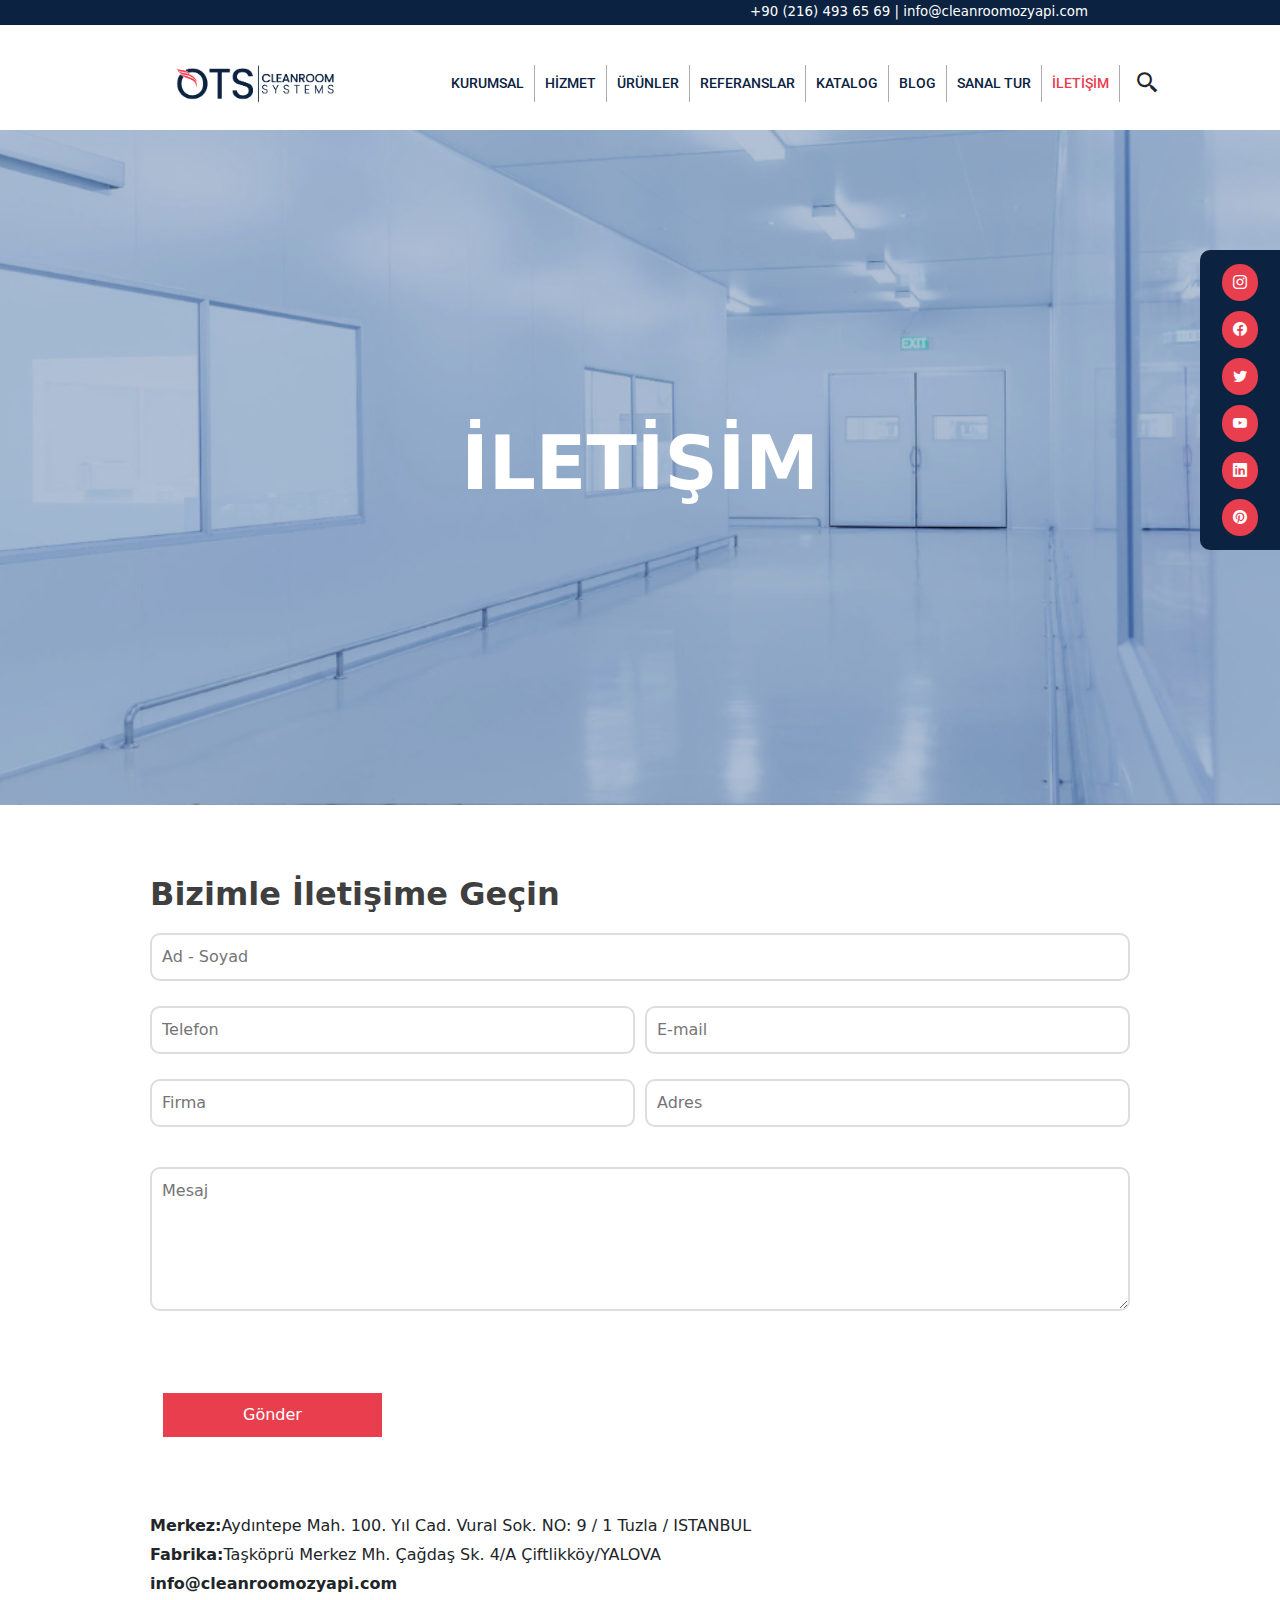
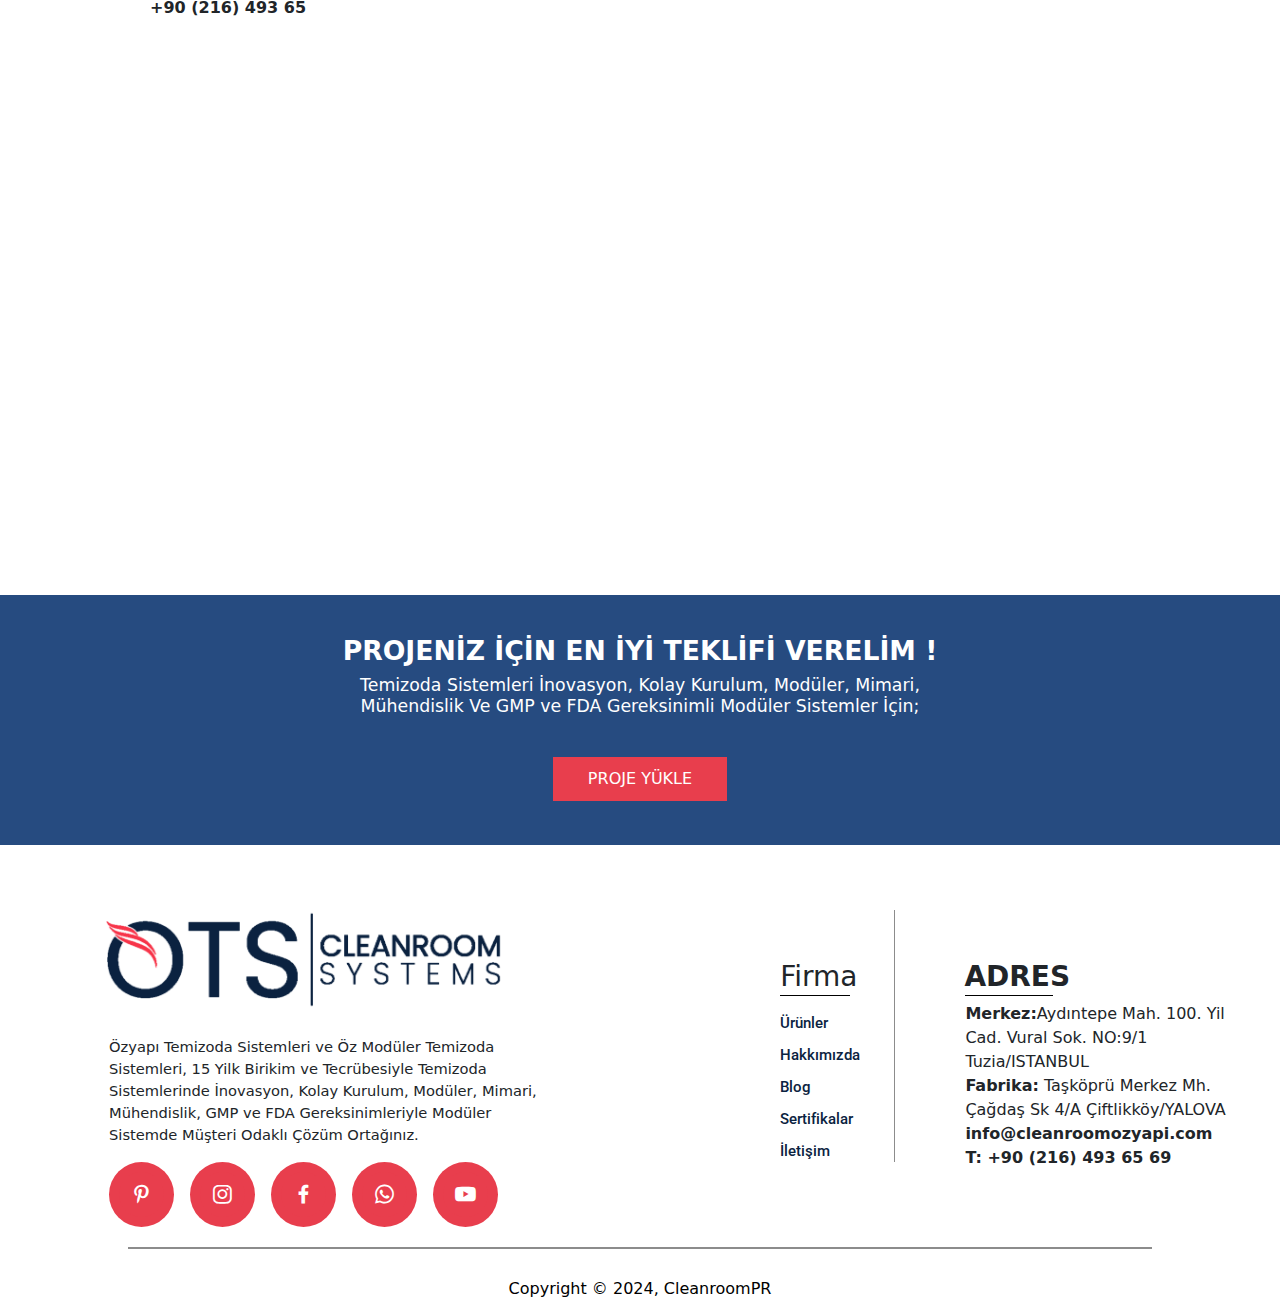
<file: iletişim.html>
<!DOCTYPE html>
<html lang="tr">
  <head>
    <link
      rel="stylesheet"
      href="https://cdn.jsdelivr.net/npm/boxicons@latest/css/boxicons.min.css"
    />
    <!-- css -->
    <link rel="stylesheet" href="css/iletisim.css" />
    <link rel="stylesheet" href="css/cards.css" />
    <link rel="stylesheet" href="css/first-carts.css" />
    <link rel="stylesheet" href="css/header.css" />
    <link rel="stylesheet" href="css/slider.css" />
    <link rel="stylesheet" href="css/info.css" />
    <link rel="stylesheet" href="css/footer.css" />
    <link rel="stylesheet" href="css/sideBar.css" />
    <link rel="stylesheet" href="css/banner.css" />
    <link rel="stylesheet" href="css/referanslar.css" />
    <!-- css -->
    <!-- site-logo -->

    <link rel="icon" type="image/png" href="images/logo.svg" />

    <!-- site-logo -->
    <!-- bootstrap -->
    <link
      href="https://cdn.jsdelivr.net/npm/bootstrap@5.3.3/dist/css/bootstrap.min.css"
      rel="stylesheet"
      integrity="sha384-QWTKZyjpPEjISv5WaRU9OFeRpok6YctnYmDr5pNlyT2bRjXh0JMhjY6hW+ALEwIH"
      crossorigin="anonymous"
    />
    <!-- icon -->
    <link
      rel="stylesheet"
      href="https://cdn.jsdelivr.net/npm/bootstrap-icons@1.11.3/font/bootstrap-icons.min.css"
    />
    <!-- icon -->
    <!-- bootstrap -->
    <meta charset="UTF-8" />
    <meta name="viewport" content="width=device-width, initial-scale=1.0" />
    <title>OTS | İletişim</title>
  </head>
  <body>
    <!-- side-bar -------------------------------->
    <div class="sidebar">
      <i class="bi bi-instagram"></i>
      <i class="bi bi-facebook"></i>
      <i class="bi bi-twitter"></i>
      <i class="bi bi-youtube"></i>
      <i class="bi bi-linkedin"></i>
      <i class="bi bi-pinterest"></i>
    </div>
    <!-- side-bar -------------------------------->

    <!-- header -------------------------------------------------------------------------------------start---->
    <div class="header-info">
      <p>+90 (216) 493 65 69 | info@cleanroomozyapi.com</p>
    </div>
    <header class="navbar navbar-expand-lg">
      <div class="container-fluid">
        <button
          class="navbar-toggler"
          type="button"
          data-bs-toggle="collapse"
          data-bs-target="#navbarNav"
          aria-controls="navbarNav"
          aria-expanded="false"
          aria-label="Toggle navigation"
        >
          <span class="navbar-toggler-icon"></span>
        </button>
        <img id="logo-2" src="images/logo.svg" alt="logo-2" />
        <div class="collapse navbar-collapse gap" id="navbarNav">
          <img src="images/logo.svg" alt="logo" />
          <ul class="navbar-nav gap">
            <li class="nav-item">
              <a class="nav-link" aria-current="page" href="index.html"
                >KURUMSAL</a
              >
            </li>
            <li class="nav-item">
              <a class="nav-link" href="hizmetler.html">HİZMET</a>
            </li>
            <li class="nav-item">
              <a class="nav-link" href="ürünler.html">ÜRÜNLER</a>
            </li>
            <li class="nav-item">
              <a class="nav-link" href="referanslar.html">REFERANSLAR</a>
            </li>
            <li class="nav-item">
              <a class="nav-link" href="katalog.html">KATALOG</a>
            </li>
            <li class="nav-item">
              <a class="nav-link" href="blog.html">BLOG</a>
            </li>
            <li class="nav-item">
              <a class="nav-link" href="hakkımızda.html">SANAL TUR</a>
            </li>
            <li class="nav-item">
              <a class="nav-link active" href="iletişim.html">İLETİŞİM</a>
            </li>
            <li class="nav-item icon-search">
              <i class="bx bx-search-alt-2"></i>
            </li>
          </ul>
        </div>
      </div>
    </header>
    <!-- header -------------------------------------------------------------------------------------end---->
    <!-- Banner -->
    <div id="banner" class="container-fluid">
      <div>
        <h3>İLETİŞİM</h3>
      </div>
    </div>
    <!-- Banner -->

    <!-- ınput -->
    <div class="contact-form-container">
      <h2>Bizimle İletişime Geçin</h2>
      <form class="contact-form">
        <div class="form-group firs-input">
          <input type="text" placeholder="Ad - Soyad" required />
        </div>
        <div class="form-group">
          <input type="tel" placeholder="Telefon" required />
          <input type="email" placeholder="E-mail" required />
        </div>
        <div class="form-group">
          <input type="text" placeholder="Firma" required />
          <input type="text" placeholder="Adres" required />
        </div>
        <div class="form-group"></div>
        <div class="form-group">
          <textarea placeholder="Mesaj" rows="5" required></textarea>
        </div>
        <div class="btn"><button type="submit">Gönder</button></div>
      </form>
      <div class="contact-info">
        <p class="adres">
          <strong>Merkez:</strong> Aydıntepe Mah. 100. Yıl Cad. Vural Sok. NO: 9
          / 1 Tuzla / ISTANBUL
        </p>
        <p class="adres">
          <strong>Fabrika:</strong> Taşköprü Merkez Mh. Çağdaş Sk. 4/A
          Çiftlikköy/YALOVA
        </p>
        <strong>info@cleanroomozyapi.com</strong> <br />
        <strong>+90 (216) 493 65</strong>
      </div>
    </div>
    <!-- ınput -->

    <!-- map -->
    <div class="map">
      <iframe
        src="https://www.google.com/maps/embed?pb=!1m18!1m12!1m3!1d3597.8192216697407!2d29.41818132956282!3d40.68733524066482!2m3!1f0!2f0!3f0!3m2!1i1024!2i768!4f13.1!3m3!1m2!1s0x14caddbbeabfa3b3%3A0xe3fdbb0fdffb19dd!2zw5ZaWUFQSSBURU3EsFpPREEgU8SwU1RFTUxFUsSw!5e0!3m2!1str!2str!4v1720994122020!5m2!1str!2str"
        width="1020"
        height="450"
        style="border: 0"
        allowfullscreen=""
        loading="lazy"
        referrerpolicy="no-referrer-when-downgrade"
      ></iframe>
    </div>
    <!-- map -->

    <!-- proje yükle -->
    <div class="container-fluid p-0">
      <div class="col-sm-12 title-b">
        <h2 id="title-h">PROJENİZ İÇİN EN İYİ TEKLİFİ VERELİM !</h2>
        <h3 id="title-b">
          Temizoda Sistemleri İnovasyon, Kolay Kurulum, Modüler, Mimari,
          <br />Mühendislik Ve GMP ve FDA Gereksinimli Modüler Sistemler İçin;
        </h3>
        <button>PROJE YÜKLE</button>
      </div>
    </div>
    <!-- proje yükle -->

    <!-- footer ----------------------------------------------------------------->
    <div class="footer-container">
      <div class="side start">
        <img src="images/logo.svg" alt="" />
        <p>
          Özyapı Temizoda Sistemleri ve Öz Modüler Temizoda Sistemleri, 15 Yilk
          Birikim ve Tecrübesiyle Temizoda Sistemlerinde İnovasyon, Kolay
          Kurulum, Modüler, Mimari, Mühendislik, GMP ve FDA Gereksinimleriyle
          Modüler Sistemde Müşteri Odaklı Çözüm Ortağınız.
        </p>
        <div class="social">
          <a href="https://www.instagram.com/halid.raw/" class="bx"
            ><i class="bx bxl-pinterest-alt"></i
          ></a>
          <a href="https://www.instagram.com/halid.raw/" class="bx"
            ><i class="bx bxl-instagram"></i
          ></a>
          <a
            href="https://www.youtube.com/channel/UCihZRewG8APISLVRKZ2uuHg"
            class="bx"
            ><i class="bx bxl-facebook"></i
          ></a>
          <a
            href="https://www.youtube.com/channel/UCihZRewG8APISLVRKZ2uuHg"
            class="bx"
            ><i class="bx bxl-whatsapp"></i
          ></a>
          <a
            href="https://www.youtube.com/channel/UCihZRewG8APISLVRKZ2uuHg"
            class="bx"
            ><i class="bx bxl-youtube"></i
          ></a>
        </div>
      </div>
      <div class="side middle">
        <h3>Firma</h3>
        <div id="line1"></div>
        <a href="">Ürünler</a>
        <a href="">Hakkımızda</a>
        <a href="">Blog</a>
        <a href="">Sertifikalar</a>
        <a href="">İletişim</a>
      </div>
      <div class="side end">
        <h3>ADRES</h3>
        <div id="line2"></div>
        <p>
          <b>Merkez:</b>Aydıntepe Mah. 100. Yil Cad. Vural Sok. NO:9/1
          Tuzia/ISTANBUL <br />
          <b>Fabrika:</b> Taşköprü Merkez Mh. Çağdaş Sk 4/A Çiftlikköy/YALOVA
          <b>info@cleanroomozyapi.com T: +90 (216) 493 65 69</b>
        </p>
      </div>
    </div>
    <div class="footer-end">
      <h3>Copyright © 2024, CleanroomPR</h3>
    </div>
    <!-- footer ----------------------------------------------------------------->
  </body>
  <script
    src="https://cdn.jsdelivr.net/npm/bootstrap@5.3.3/dist/js/bootstrap.bundle.min.js"
    integrity="sha384-YvpcrYf0tY3lHB60NNkmXc5s9fDVZLESaAA55NDzOxhy9GkcIdslK1eN7N6jIeHz"
    crossorigin="anonymous"
  ></script>
</html>
</file>
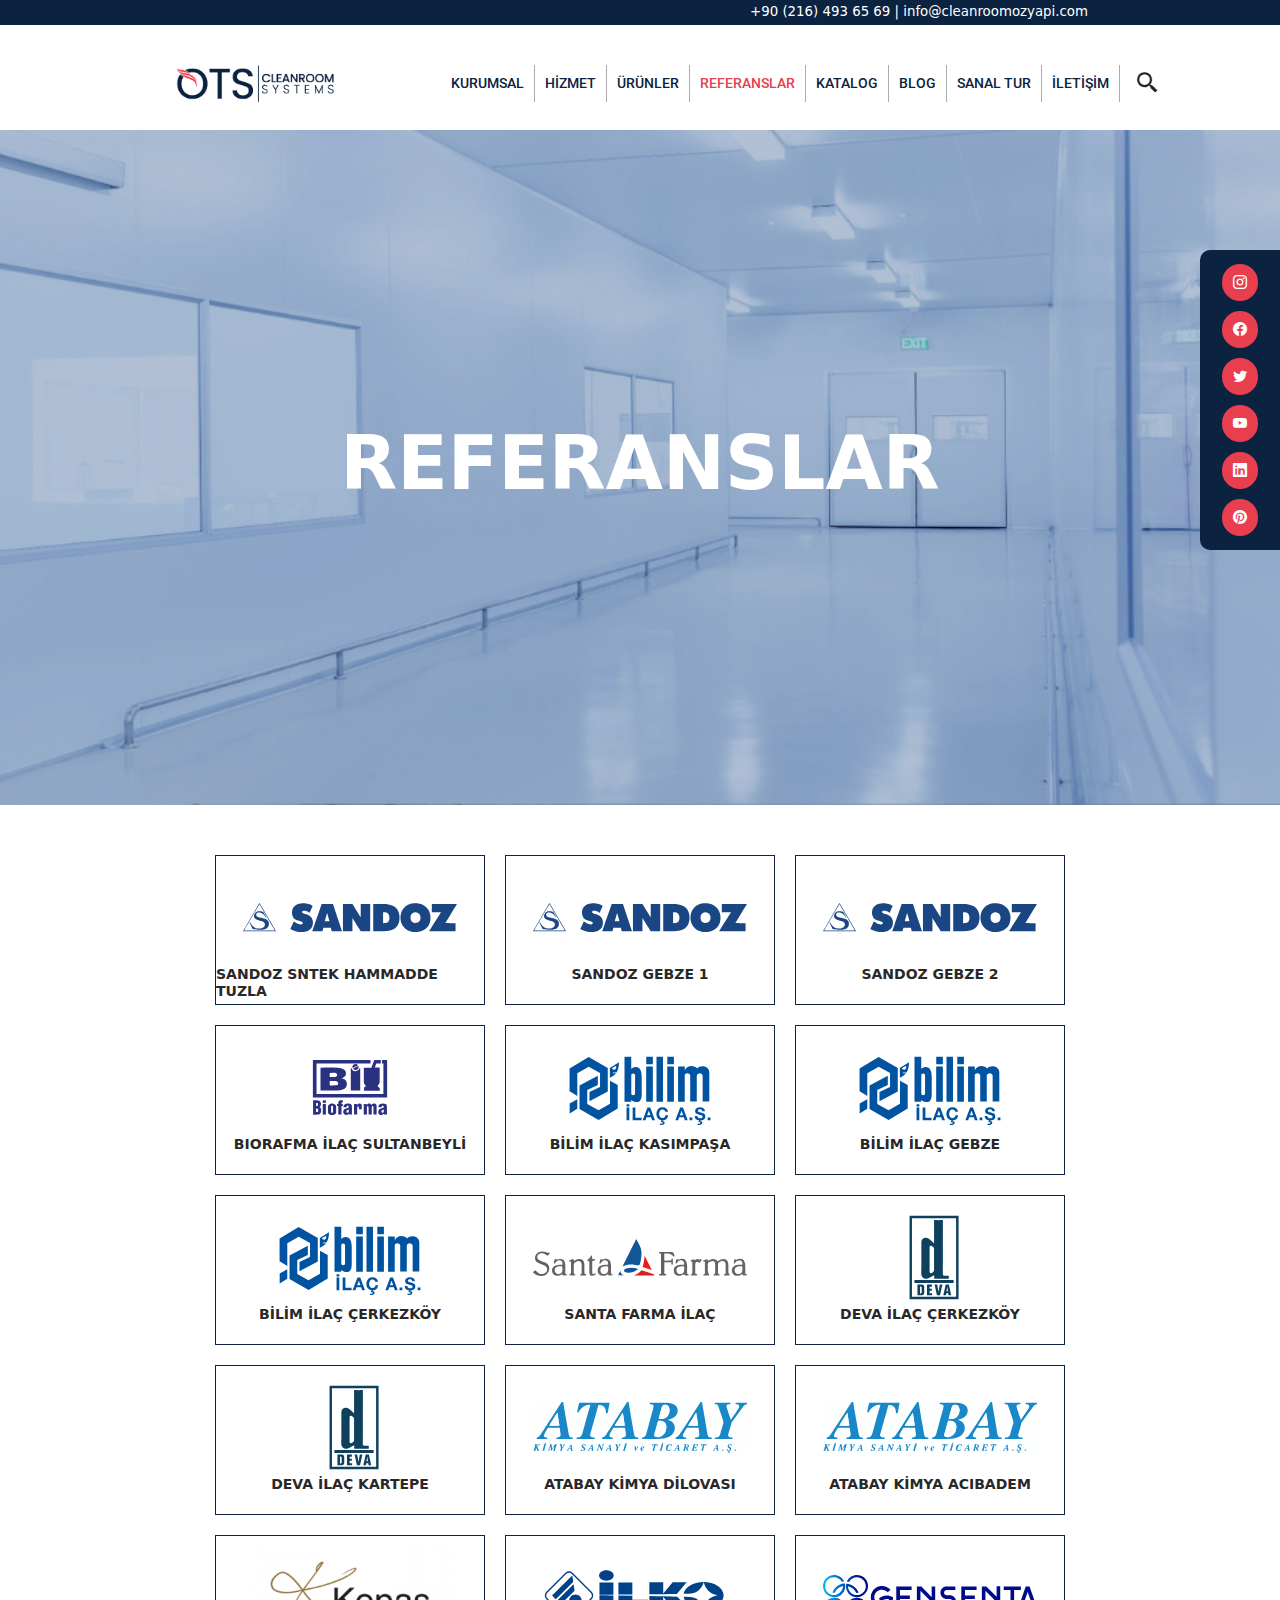
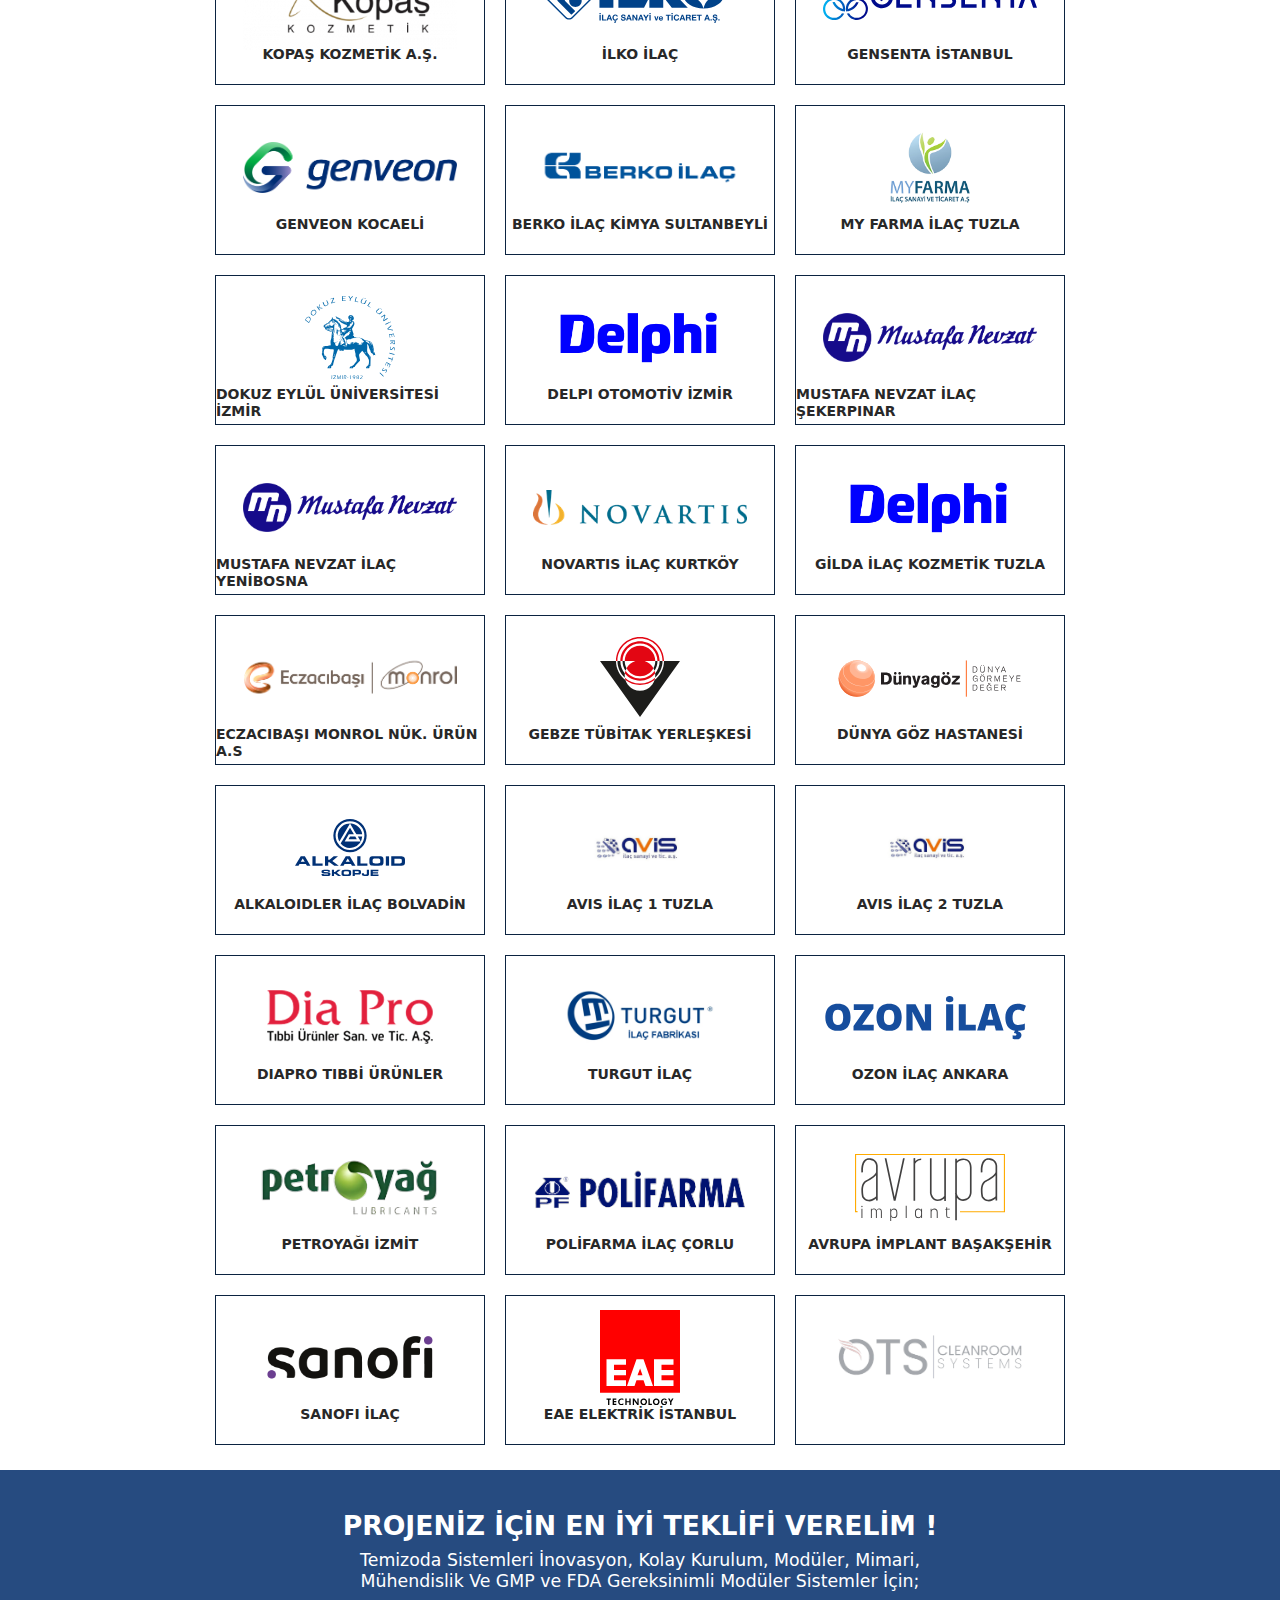
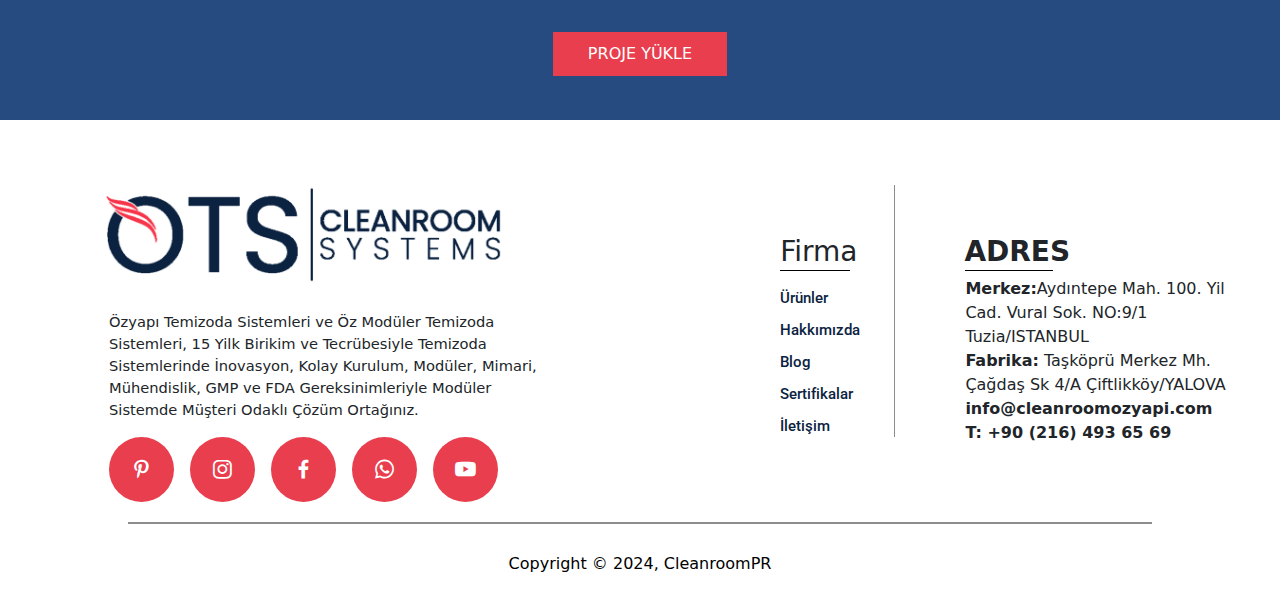
<file: referanslar.html>
<!DOCTYPE html>
<html lang="tr">
  <head>
    <link
      rel="stylesheet"
      href="https://cdn.jsdelivr.net/npm/boxicons@latest/css/boxicons.min.css"
    />
    <!-- css -->
    <link rel="stylesheet" href="css/cards.css" />
    <link rel="stylesheet" href="css/first-carts.css" />
    <link rel="stylesheet" href="css/header.css" />
    <link rel="stylesheet" href="css/slider.css" />
    <link rel="stylesheet" href="css/info.css" />
    <link rel="stylesheet" href="css/footer.css" />
    <link rel="stylesheet" href="css/sideBar.css" />
    <link rel="stylesheet" href="css/banner.css" />
    <link rel="stylesheet" href="css/referanslar.css" />
    <!-- css -->
    <!-- site-logo -->

    <link rel="icon" type="image/png" href="images/logo.svg" />

    <!-- site-logo -->
    <!-- bootstrap -->
    <link
      href="https://cdn.jsdelivr.net/npm/bootstrap@5.3.3/dist/css/bootstrap.min.css"
      rel="stylesheet"
      integrity="sha384-QWTKZyjpPEjISv5WaRU9OFeRpok6YctnYmDr5pNlyT2bRjXh0JMhjY6hW+ALEwIH"
      crossorigin="anonymous"
    />
    <!-- icon -->
    <link
      rel="stylesheet"
      href="https://cdn.jsdelivr.net/npm/bootstrap-icons@1.11.3/font/bootstrap-icons.min.css"
    />
    <!-- icon -->
    <!-- bootstrap -->
    <meta charset="UTF-8" />
    <meta name="viewport" content="width=device-width, initial-scale=1.0" />
    <title>OTS | Referanslar</title>
  </head>
  <body>
    <!-- side-bar -------------------------------->
    <div class="sidebar">
      <i class="bi bi-instagram"></i>
      <i class="bi bi-facebook"></i>
      <i class="bi bi-twitter"></i>
      <i class="bi bi-youtube"></i>
      <i class="bi bi-linkedin"></i>
      <i class="bi bi-pinterest"></i>
    </div>
    <!-- side-bar -------------------------------->

    <!-- header -------------------------------------------------------------------------------------start---->
    <div class="header-info">
      <p>+90 (216) 493 65 69 | info@cleanroomozyapi.com</p>
    </div>
    <header class="navbar navbar-expand-lg">
      <div class="container-fluid">
        <button
          class="navbar-toggler"
          type="button"
          data-bs-toggle="collapse"
          data-bs-target="#navbarNav"
          aria-controls="navbarNav"
          aria-expanded="false"
          aria-label="Toggle navigation"
        >
          <span class="navbar-toggler-icon"></span>
        </button>
        <img id="logo-2" src="images/logo.svg" alt="logo-2" />
        <div class="collapse navbar-collapse gap" id="navbarNav">
          <img src="images/logo.svg" alt="logo" />
          <ul class="navbar-nav gap">
            <li class="nav-item">
              <a class="nav-link" aria-current="page" href="index.html"
                >KURUMSAL</a
              >
            </li>
            <li class="nav-item">
              <a class="nav-link" href="hizmetler.html">HİZMET</a>
            </li>
            <li class="nav-item">
              <a class="nav-link" href="ürünler.html">ÜRÜNLER</a>
            </li>
            <li class="nav-item">
              <a class="nav-link active" href="#">REFERANSLAR</a>
            </li>
            <li class="nav-item">
              <a class="nav-link" href="katalog.html">KATALOG</a>
            </li>
            <li class="nav-item">
              <a class="nav-link" href="#">BLOG</a>
            </li>
            <li class="nav-item">
              <a class="nav-link" href="hakkımızda.html">SANAL TUR</a>
            </li>
            <li class="nav-item">
              <a class="nav-link" href="iletişim.html">İLETİŞİM</a>
            </li>
            <li class="nav-item icon-search">
              <i class="bx bx-search-alt-2"></i>
            </li>
          </ul>
        </div>
      </div>
    </header>
    <!-- header -------------------------------------------------------------------------------------end---->
    <!-- Banner -->
    <div id="banner" class="container-fluid">
      <div>
        <h3>REFERANSLAR</h3>
      </div>
    </div>
    <!-- Banner -->

    <!-- box -->
    <div id="boxs" class="container-box">
      <div class="grid">
        <div class="box">
          <img src="images/sandoz-logo.svg" alt="sandoz" />
          <h3>SANDOZ SNTEK HAMMADDE TUZLA</h3>
        </div>

        <div class="box">
          <img src="images/sandoz-logo.svg" alt="sandoz" />
          <h3>SANDOZ GEBZE 1</h3>
        </div>

        <div class="box">
          <img src="images/sandoz-logo.svg" alt="sandoz" />
          <h3>SANDOZ GEBZE 2</h3>
        </div>

        <div class="box">
          <img
            style="height: 80px"
            src="images/biofarma-logo.svg"
            alt="sandoz"
          />
          <h3>BIORAFMA İLAÇ SULTANBEYLİ</h3>
        </div>
        <div class="box">
          <img style="height: 110px" src="images/bilimilaç.svg" alt="sandoz" />
          <h3>BİLİM İLAÇ KASIMPAŞA</h3>
        </div>

        <div class="box">
          <img style="height: 110px" src="images/bilimilaç.svg" alt="sandoz" />
          <h3>BİLİM İLAÇ GEBZE</h3>
        </div>

        <div class="box">
          <img style="height: 110px" src="images/bilimilaç.svg" alt="sandoz" />
          <h3>BİLİM İLAÇ ÇERKEZKÖY</h3>
        </div>

        <div class="box">
          <img src="images/santa-farma.svg" alt="sandoz" />
          <h3>SANTA FARMA İLAÇ</h3>
        </div>
        <div class="box">
          <img style="height: 110px" src="images/deva.svg" alt="sandoz" />
          <h3>DEVA İLAÇ ÇERKEZKÖY</h3>
        </div>

        <div class="box">
          <img style="height: 110px" src="images/deva.svg" alt="sandoz" />
          <h3>DEVA İLAÇ KARTEPE</h3>
        </div>

        <div class="box">
          <img src="images/atabay.svg" alt="sandoz" />
          <h3>ATABAY KİMYA DİLOVASI</h3>
        </div>

        <div class="box">
          <img src="images/atabay.svg" alt="sandoz" />
          <h3>ATABAY KİMYA ACIBADEM</h3>
        </div>
        <div class="box">
          <img src="images/kopas-logo.png" alt="sandoz" />
          <h3>KOPAŞ KOZMETİK A.Ş.</h3>
        </div>

        <div class="box">
          <img src="images/ilko-logo.svg" alt="sandoz" />
          <h3>İLKO İLAÇ</h3>
        </div>

        <div class="box">
          <img src="images/gensenta-logo.svg" alt="sandoz" />
          <h3>GENSENTA İSTANBUL</h3>
        </div>

        <div class="box">
          <img src="images/genveon-logo.png" alt="sandoz" />
          <h3>GENVEON KOCAELİ</h3>
        </div>

        <div class="box">
          <img src="images/berko-logo.png" alt="sandoz" />
          <h3>BERKO İLAÇ KİMYA SULTANBEYLİ</h3>
        </div>

        <div class="box">
          <img style="width: 80px" src="images/myfarma-logo.png" alt="sandoz" />
          <h3>MY FARMA İLAÇ TUZLA</h3>
        </div>

        <div class="box">
          <img
            style="width: 90px"
            src="images/dokuzeylul-logo.svg"
            alt="sandoz"
          />
          <h3>DOKUZ EYLÜL ÜNİVERSİTESİ İZMİR</h3>
        </div>

        <div class="box">
          <img src="images/delphi-logo.png" alt="sandoz" />
          <h3>DELPI OTOMOTİV İZMİR</h3>
        </div>
        <div class="box">
          <img src="images/mustafanevzat-logo.png" alt="sandoz" />
          <h3>MUSTAFA NEVZAT İLAÇ ŞEKERPINAR</h3>
        </div>
        <div class="box">
          <img src="images/mustafanevzat-logo.png" alt="sandoz" />
          <h3>MUSTAFA NEVZAT İLAÇ YENİBOSNA</h3>
        </div>
        <div class="box">
          <img src="images/novartıs-logo.png" alt="sandoz" />
          <h3>NOVARTIS İLAÇ KURTKÖY</h3>
        </div>
        <div class="box">
          <img src="images/delphi-logo.png" alt="sandoz" />
          <h3>GİLDA İLAÇ KOZMETİK TUZLA</h3>
        </div>

        <div class="box">
          <img src="images/ecsacibasi-logo.png" alt="sandoz" />
          <h3>ECZACIBAŞI MONROL NÜK. ÜRÜN A.S</h3>
        </div>
        <div class="box">
          <img style="width: 80px" src="images/tubitak-logo.svg" alt="sandoz" />
          <h3>GEBZE TÜBİTAK YERLEŞKESİ</h3>
        </div>
        <div class="box">
          <img src="images/dünyagöz-logo.svg" alt="sandoz" />
          <h3>DÜNYA GÖZ HASTANESİ</h3>
        </div>
        <div class="box">
          <img
            style="width: 110px"
            src="images/Alkaloid-logo.svg"
            alt="sandoz"
          />
          <h3>ALKALOIDLER İLAÇ BOLVADİN</h3>
        </div>

        <div class="box">
          <img style="width: 120px" src="images/avis-logo.jpg" alt="sandoz" />
          <h3>AVIS İLAÇ 1 TUZLA</h3>
        </div>
        <div class="box">
          <img style="width: 110px" src="images/avis-logo.jpg" alt="sandoz" />
          <h3>AVIS İLAÇ 2 TUZLA</h3>
        </div>
        <div class="box">
          <img style="width: 200px" src="images/diapro-logo.png" alt="sandoz" />
          <h3>DIAPRO TIBBİ ÜRÜNLER</h3>
        </div>
        <div class="box">
          <img
            style="width: 150px"
            src="images/turgutilaç-logo.png"
            alt="sandoz"
          />
          <h3>TURGUT İLAÇ</h3>
        </div>
        <div class="box">
          <img src="images/ozonilaç-logo.svg" alt="sandoz" />
          <h3>OZON İLAÇ ANKARA</h3>
        </div>
        <div class="box">
          <img src="images/petroyağo-logo.svg" alt="sandoz" />
          <h3>PETROYAĞI İZMİT</h3>
        </div>
        <div class="box">
          <img src="images/polifarma-logo.svg" alt="sandoz" />
          <h3>POLİFARMA İLAÇ ÇORLU</h3>
        </div>
        <div class="box">
          <img
            style="width: 150px"
            src="images/avrupa-implants-logo2-91225.svg"
            alt="sandoz"
          />
          <h3>AVRUPA İMPLANT BAŞAKŞEHİR</h3>
        </div>
        <div class="box">
          <img style="width: 180px" src="images/sanofi-logo.png" alt="sandoz" />
          <h3>SANOFI İLAÇ</h3>
        </div>
        <div class="box">
          <img style="width: 80px" src="images/eae-logo.svg" alt="sandoz" />
          <h3>EAE ELEKTRİK İSTANBUL</h3>
        </div>
        <div class="box">
          <img
            style="width: 200px"
            src="images/ots-saydam-logo.svg"
            alt="sandoz"
          />
          <h3></h3>
        </div>
        <div id="gizli-kutu" class="box">
          <img
            style="width: 200px"
            src="images/ots-saydam-logo.svg"
            alt="sandoz"
          />
          <h3></h3>
        </div>
      </div>
    </div>
    <!-- box -->

    <!-- proje yükle -->
    <div class="container-fluid p-0">
      <div class="col-sm-12 title-b">
        <h2 id="title-h">PROJENİZ İÇİN EN İYİ TEKLİFİ VERELİM !</h2>
        <h3 id="title-b">
          Temizoda Sistemleri İnovasyon, Kolay Kurulum, Modüler, Mimari,
          <br />Mühendislik Ve GMP ve FDA Gereksinimli Modüler Sistemler İçin;
        </h3>
        <button>PROJE YÜKLE</button>
      </div>
    </div>
    <!-- proje yükle -->

    <!-- footer ----------------------------------------------------------------->
    <div class="footer-container">
      <div class="side start">
        <img src="images/logo.svg" alt="" />
        <p>
          Özyapı Temizoda Sistemleri ve Öz Modüler Temizoda Sistemleri, 15 Yilk
          Birikim ve Tecrübesiyle Temizoda Sistemlerinde İnovasyon, Kolay
          Kurulum, Modüler, Mimari, Mühendislik, GMP ve FDA Gereksinimleriyle
          Modüler Sistemde Müşteri Odaklı Çözüm Ortağınız.
        </p>
        <div class="social">
          <a href="https://www.instagram.com/halid.raw/" class="bx"
            ><i class="bx bxl-pinterest-alt"></i
          ></a>
          <a href="https://www.instagram.com/halid.raw/" class="bx"
            ><i class="bx bxl-instagram"></i
          ></a>
          <a
            href="https://www.youtube.com/channel/UCihZRewG8APISLVRKZ2uuHg"
            class="bx"
            ><i class="bx bxl-facebook"></i
          ></a>
          <a
            href="https://www.youtube.com/channel/UCihZRewG8APISLVRKZ2uuHg"
            class="bx"
            ><i class="bx bxl-whatsapp"></i
          ></a>
          <a
            href="https://www.youtube.com/channel/UCihZRewG8APISLVRKZ2uuHg"
            class="bx"
            ><i class="bx bxl-youtube"></i
          ></a>
        </div>
      </div>
      <div class="side middle">
        <h3>Firma</h3>
        <div id="line1"></div>
        <a href="">Ürünler</a>
        <a href="">Hakkımızda</a>
        <a href="">Blog</a>
        <a href="">Sertifikalar</a>
        <a href="">İletişim</a>
      </div>
      <div class="side end">
        <h3>ADRES</h3>
        <div id="line2"></div>
        <p>
          <b>Merkez:</b>Aydıntepe Mah. 100. Yil Cad. Vural Sok. NO:9/1
          Tuzia/ISTANBUL <br />
          <b>Fabrika:</b> Taşköprü Merkez Mh. Çağdaş Sk 4/A Çiftlikköy/YALOVA
          <b>info@cleanroomozyapi.com T: +90 (216) 493 65 69</b>
        </p>
      </div>
    </div>
    <div class="footer-end">
      <h3>Copyright © 2024, CleanroomPR</h3>
    </div>
    <!-- footer ----------------------------------------------------------------->
  </body>
  <script
    src="https://cdn.jsdelivr.net/npm/bootstrap@5.3.3/dist/js/bootstrap.bundle.min.js"
    integrity="sha384-YvpcrYf0tY3lHB60NNkmXc5s9fDVZLESaAA55NDzOxhy9GkcIdslK1eN7N6jIeHz"
    crossorigin="anonymous"
  ></script>
</html>
</file>
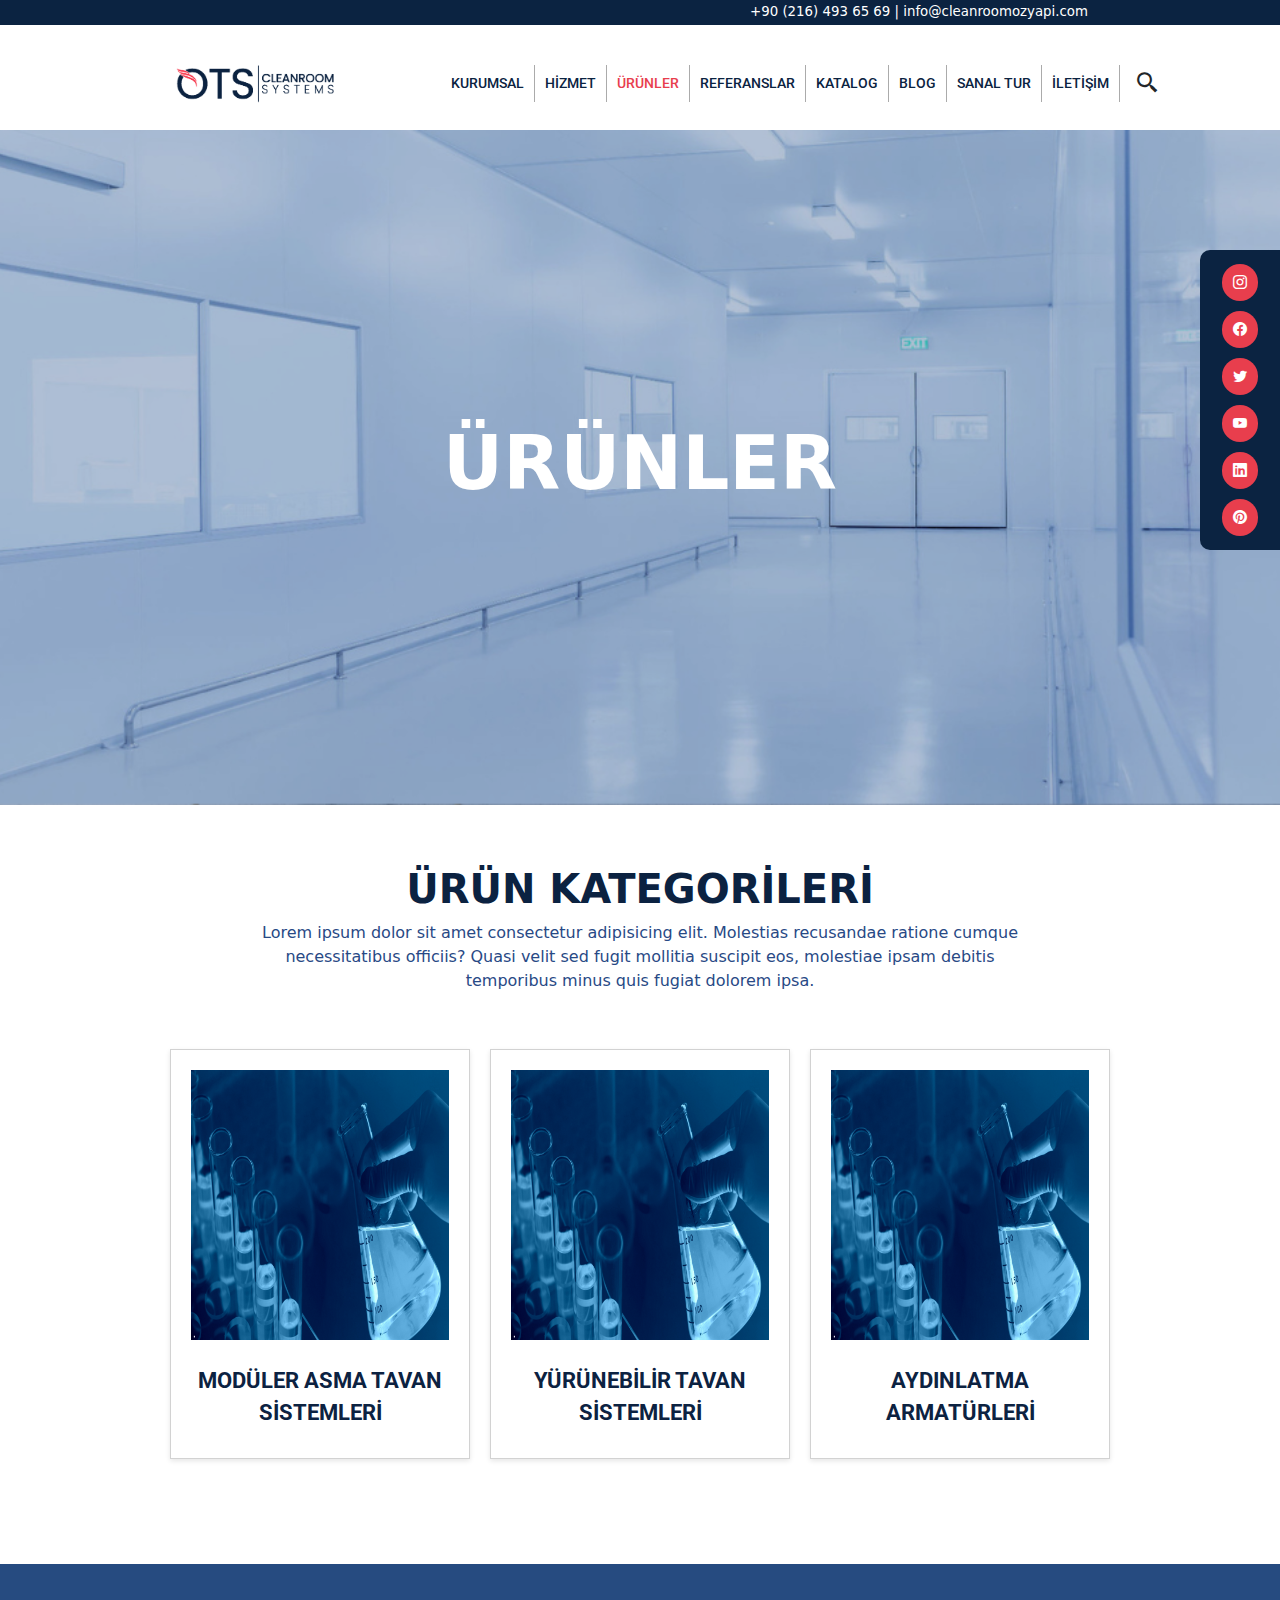
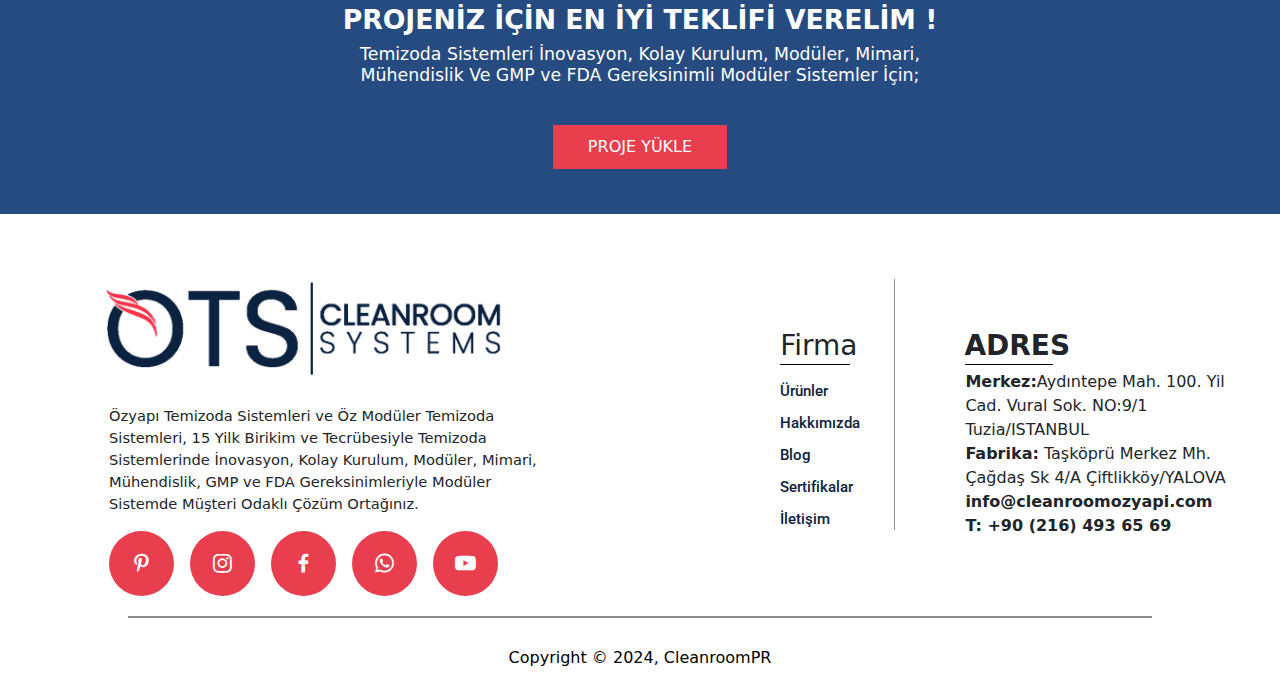
<file: ürünler-2.html>
<!DOCTYPE html>
<html lang="tr">
  <head>
    <link
      rel="stylesheet"
      href="https://cdn.jsdelivr.net/npm/boxicons@latest/css/boxicons.min.css"
    />
    <!-- css -->
    <link rel="stylesheet" href="css/ürünler-2.css" />
    <link rel="stylesheet" href="css/header.css" />
    <link rel="stylesheet" href="css/cards.css" />
    <link rel="stylesheet" href="css/footer.css" />
    <link rel="stylesheet" href="css/sideBar.css" />
    <link rel="stylesheet" href="css/banner.css" />

    <!-- css -->
    <!-- site-logo -->

    <link rel="icon" type="image/png" href="images/logo.svg" />

    <!-- site-logo -->
    <!-- bootstrap -->
    <link
      href="https://cdn.jsdelivr.net/npm/bootstrap@5.3.3/dist/css/bootstrap.min.css"
      rel="stylesheet"
      integrity="sha384-QWTKZyjpPEjISv5WaRU9OFeRpok6YctnYmDr5pNlyT2bRjXh0JMhjY6hW+ALEwIH"
      crossorigin="anonymous"
    />
    <!-- icon -->
    <link
      rel="stylesheet"
      href="https://cdn.jsdelivr.net/npm/bootstrap-icons@1.11.3/font/bootstrap-icons.min.css"
    />
    <!-- icon -->
    <!-- bootstrap -->
    <meta charset="UTF-8" />
    <meta name="viewport" content="width=device-width, initial-scale=1.0" />
    <title>OTS | Ürünler</title>
  </head>
  <body>
    <!-- side-bar -------------------------------->
    <div class="sidebar">
      <i class="bi bi-instagram"></i>
      <i class="bi bi-facebook"></i>
      <i class="bi bi-twitter"></i>
      <i class="bi bi-youtube"></i>
      <i class="bi bi-linkedin"></i>
      <i class="bi bi-pinterest"></i>
    </div>
    <!-- side-bar -------------------------------->

    <!-- header -------------------------------------------------------------------------------------start---->
    <div class="header-info">
      <p>+90 (216) 493 65 69 | info@cleanroomozyapi.com</p>
    </div>
    <header class="navbar navbar-expand-lg">
      <div class="container-fluid">
        <button
          class="navbar-toggler"
          type="button"
          data-bs-toggle="collapse"
          data-bs-target="#navbarNav"
          aria-controls="navbarNav"
          aria-expanded="false"
          aria-label="Toggle navigation"
        >
          <span class="navbar-toggler-icon"></span>
        </button>
        <img id="logo-2" src="images/logo.svg" alt="logo-2" />
        <div class="collapse navbar-collapse gap" id="navbarNav">
          <img src="images/logo.svg" alt="logo" />
          <ul class="navbar-nav gap">
            <li class="nav-item">
              <a class="nav-link" aria-current="page" href="index.html"
                >KURUMSAL</a
              >
            </li>
            <li class="nav-item">
              <a class="nav-link" href="hizmetler.html">HİZMET</a>
            </li>
            <li class="nav-item">
              <a class="nav-link active" href="ürünler.html">ÜRÜNLER</a>
            </li>
            <li class="nav-item">
              <a class="nav-link" href="referanslar.html">REFERANSLAR</a>
            </li>
            <li class="nav-item">
              <a class="nav-link" href="katalog.html">KATALOG</a>
            </li>
            <li class="nav-item">
              <a class="nav-link" href="blog.html">BLOG</a>
            </li>
            <li class="nav-item">
              <a class="nav-link" href="hakkımızda.html">SANAL TUR</a>
            </li>
            <li class="nav-item">
              <a class="nav-link" href="iletişim.html">İLETİŞİM</a>
            </li>
            <li class="nav-item icon-search">
              <i class="bx bx-search-alt-2"></i>
            </li>
          </ul>
        </div>
      </div>
    </header>
    <!-- header -------------------------------------------------------------------------------------end---->
    <!-- Banner -->
    <div id="banner" class="container-fluid">
      <div>
        <h3>ÜRÜNLER</h3>
      </div>
    </div>
    <!-- Banner -->

    <!-- title -->
    <div class="title">
      <h2>ÜRÜN KATEGORİLERİ</h2>
      <p id="title-p">
        Lorem ipsum dolor sit amet consectetur adipisicing elit. Molestias
        recusandae ratione cumque necessitatibus officiis? Quasi velit sed fugit
        mollitia suscipit eos, molestiae ipsam debitis temporibus minus quis
        fugiat dolorem ipsa.
      </p>
    </div>
    <!-- title -->

    <!-- cards -->
    <div class="card-container">
      <div class="card">
        <img src="images/görsel.png" alt="Modüler Asma Tavan Sistemleri" />
        <div class="card-title">
          <a href="">MODÜLER ASMA TAVAN SİSTEMLERİ</a>
        </div>
      </div>
      <div class="card">
        <img src="images/görsel.png" alt="Yürünebilir Tavan Sistemleri" />
        <div class="card-title">
          <a href="">YÜRÜNEBİLİR TAVAN SİSTEMLERİ</a>
        </div>
      </div>
      <div class="card">
        <img src="images/görsel.png" alt="Aydınlatma Armatürleri" />
        <div class="card-title"><a href="">AYDINLATMA ARMATÜRLERİ</a></div>
      </div>
    </div>
    <!-- cards -->

    <!-- proje yükle -->
    <div class="container-fluid p-0">
      <div class="col-sm-12 title-b">
        <h2 id="title-h">PROJENİZ İÇİN EN İYİ TEKLİFİ VERELİM !</h2>
        <h3 id="title-b">
          Temizoda Sistemleri İnovasyon, Kolay Kurulum, Modüler, Mimari,
          <br />Mühendislik Ve GMP ve FDA Gereksinimli Modüler Sistemler İçin;
        </h3>
        <button>PROJE YÜKLE</button>
      </div>
    </div>
    <!-- proje yükle -->

    <!-- footer ----------------------------------------------------------------->
    <div class="footer-container">
      <div class="side start">
        <img src="images/logo.svg" alt="" />
        <p>
          Özyapı Temizoda Sistemleri ve Öz Modüler Temizoda Sistemleri, 15 Yilk
          Birikim ve Tecrübesiyle Temizoda Sistemlerinde İnovasyon, Kolay
          Kurulum, Modüler, Mimari, Mühendislik, GMP ve FDA Gereksinimleriyle
          Modüler Sistemde Müşteri Odaklı Çözüm Ortağınız.
        </p>
        <div class="social">
          <a href="https://www.instagram.com/halid.raw/" class="bx"
            ><i class="bx bxl-pinterest-alt"></i
          ></a>
          <a href="https://www.instagram.com/halid.raw/" class="bx"
            ><i class="bx bxl-instagram"></i
          ></a>
          <a
            href="https://www.youtube.com/channel/UCihZRewG8APISLVRKZ2uuHg"
            class="bx"
            ><i class="bx bxl-facebook"></i
          ></a>
          <a
            href="https://www.youtube.com/channel/UCihZRewG8APISLVRKZ2uuHg"
            class="bx"
            ><i class="bx bxl-whatsapp"></i
          ></a>
          <a
            href="https://www.youtube.com/channel/UCihZRewG8APISLVRKZ2uuHg"
            class="bx"
            ><i class="bx bxl-youtube"></i
          ></a>
        </div>
      </div>
      <div class="side middle">
        <h3>Firma</h3>
        <div id="line1"></div>
        <a href="">Ürünler</a>
        <a href="">Hakkımızda</a>
        <a href="">Blog</a>
        <a href="">Sertifikalar</a>
        <a href="">İletişim</a>
      </div>
      <div class="side end">
        <h3>ADRES</h3>
        <div id="line2"></div>
        <p>
          <b>Merkez:</b>Aydıntepe Mah. 100. Yil Cad. Vural Sok. NO:9/1
          Tuzia/ISTANBUL <br />
          <b>Fabrika:</b> Taşköprü Merkez Mh. Çağdaş Sk 4/A Çiftlikköy/YALOVA
          <b>info@cleanroomozyapi.com T: +90 (216) 493 65 69</b>
        </p>
      </div>
    </div>
    <div class="footer-end">
      <h3>Copyright © 2024, CleanroomPR</h3>
    </div>
    <!-- footer ----------------------------------------------------------------->
  </body>
  <script
    src="https://cdn.jsdelivr.net/npm/bootstrap@5.3.3/dist/js/bootstrap.bundle.min.js"
    integrity="sha384-YvpcrYf0tY3lHB60NNkmXc5s9fDVZLESaAA55NDzOxhy9GkcIdslK1eN7N6jIeHz"
    crossorigin="anonymous"
  ></script>
</html>
</file>
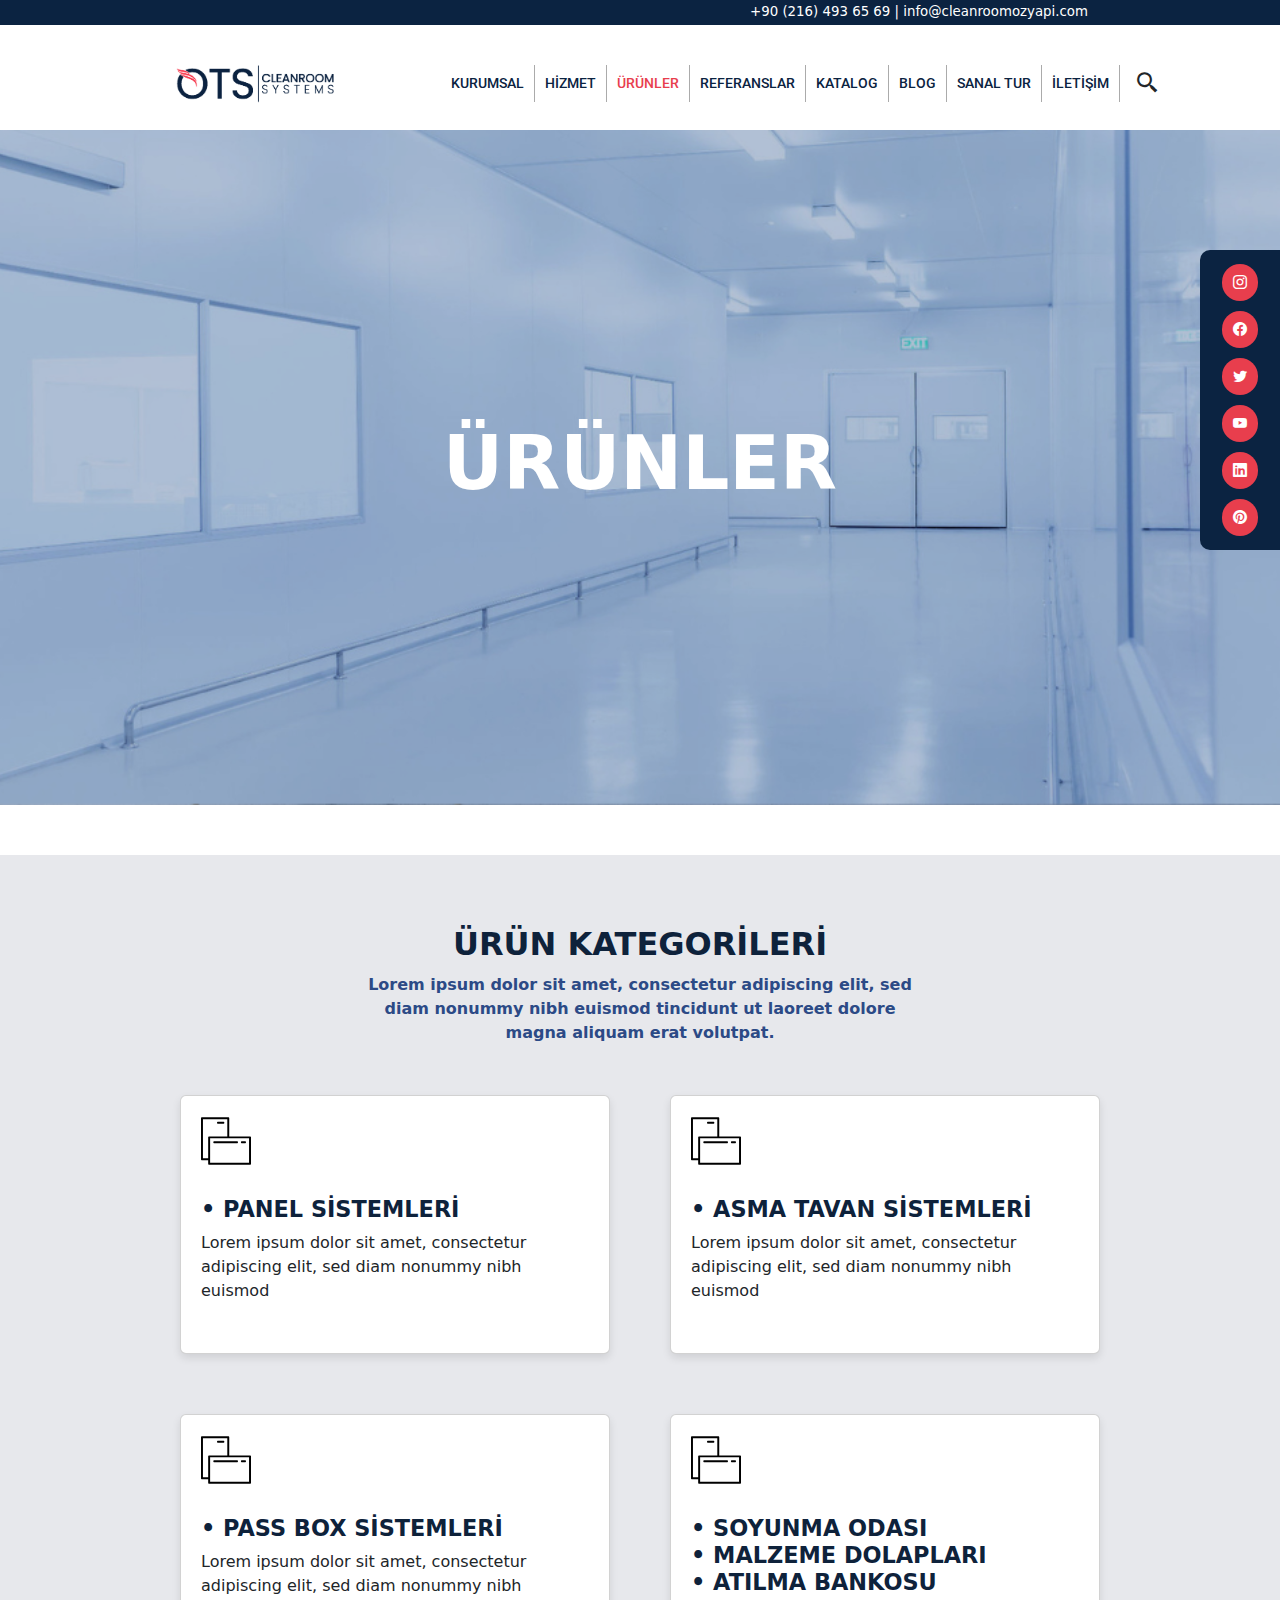
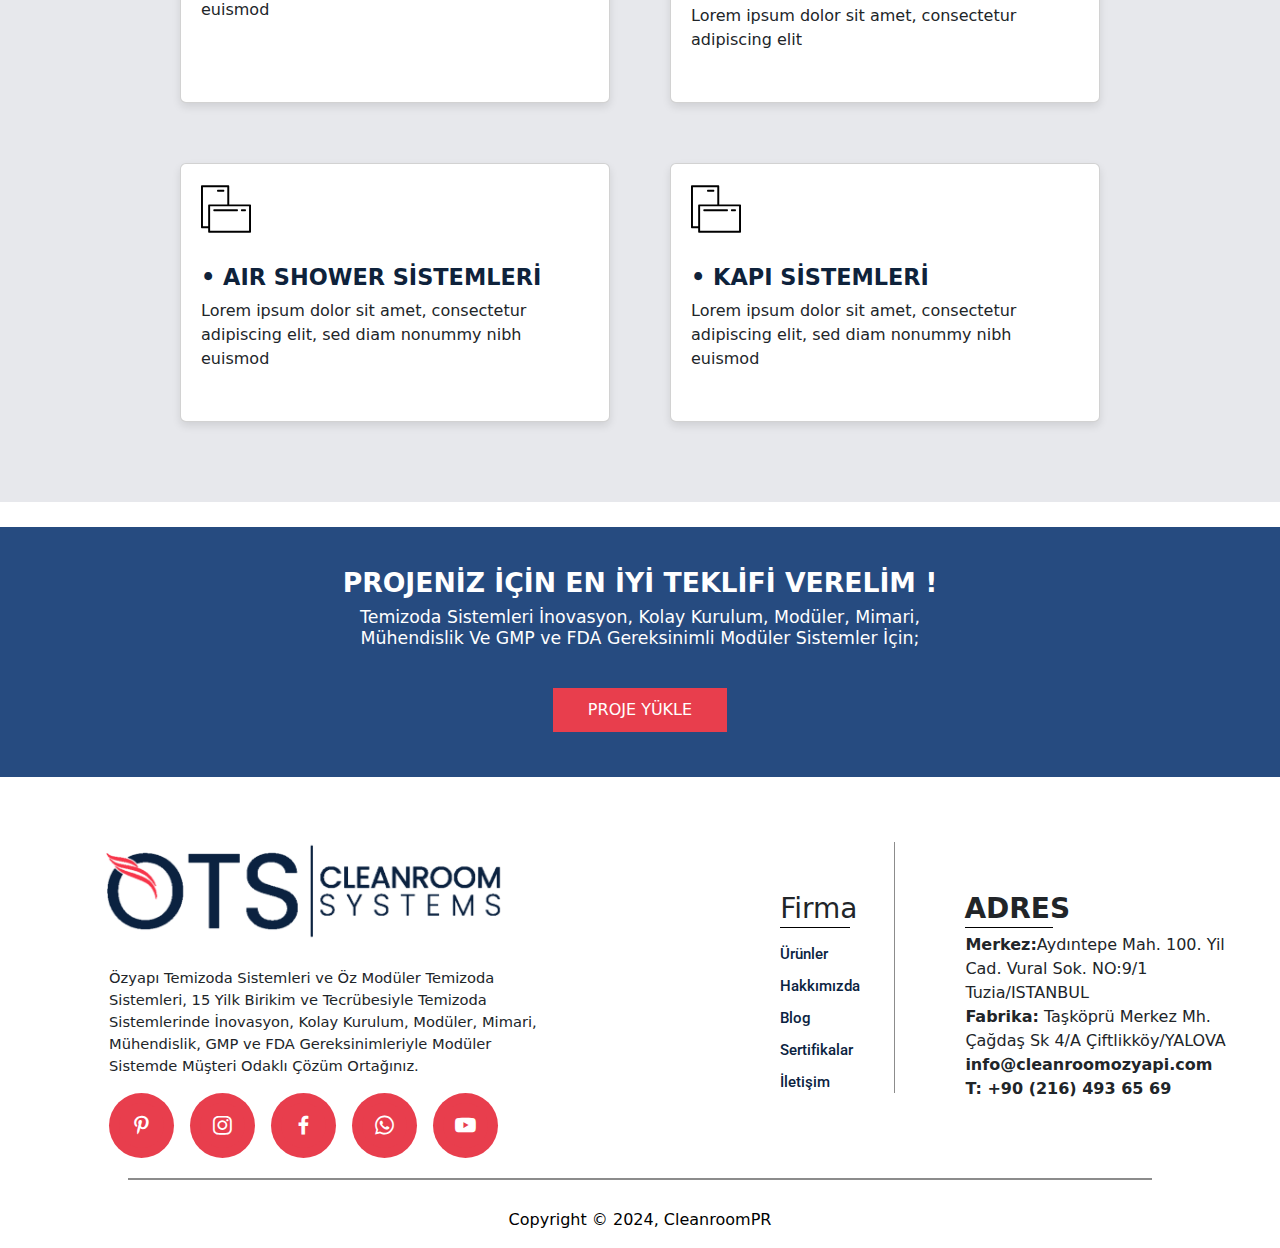
<file: ürünler.html>
<!DOCTYPE html>
<html lang="tr">
  <head>
    <link
      rel="stylesheet"
      href="https://cdn.jsdelivr.net/npm/boxicons@latest/css/boxicons.min.css"
    />
    <!-- css -->
    <link rel="stylesheet" href="css/ürünler.css" />
    <link rel="stylesheet" href="css/header.css" />
    <link rel="stylesheet" href="css/cards.css" />
    <link rel="stylesheet" href="css/footer.css" />
    <link rel="stylesheet" href="css/sideBar.css" />
    <link rel="stylesheet" href="css/banner.css" />

    <!-- css -->
    <!-- site-logo -->

    <link rel="icon" type="image/png" href="images/logo.svg" />

    <!-- site-logo -->
    <!-- bootstrap -->
    <link
      href="https://cdn.jsdelivr.net/npm/bootstrap@5.3.3/dist/css/bootstrap.min.css"
      rel="stylesheet"
      integrity="sha384-QWTKZyjpPEjISv5WaRU9OFeRpok6YctnYmDr5pNlyT2bRjXh0JMhjY6hW+ALEwIH"
      crossorigin="anonymous"
    />
    <!-- icon -->
    <link
      rel="stylesheet"
      href="https://cdn.jsdelivr.net/npm/bootstrap-icons@1.11.3/font/bootstrap-icons.min.css"
    />
    <!-- icon -->
    <!-- bootstrap -->
    <meta charset="UTF-8" />
    <meta name="viewport" content="width=device-width, initial-scale=1.0" />
    <title>OTS | Ürünler</title>
  </head>
  <body>
    <!-- side-bar -------------------------------->
    <div class="sidebar">
      <i class="bi bi-instagram"></i>
      <i class="bi bi-facebook"></i>
      <i class="bi bi-twitter"></i>
      <i class="bi bi-youtube"></i>
      <i class="bi bi-linkedin"></i>
      <i class="bi bi-pinterest"></i>
    </div>
    <!-- side-bar -------------------------------->

    <!-- header -------------------------------------------------------------------------------------start---->
    <div class="header-info">
      <p>+90 (216) 493 65 69 | info@cleanroomozyapi.com</p>
    </div>
    <header class="navbar navbar-expand-lg">
      <div class="container-fluid">
        <button
          class="navbar-toggler"
          type="button"
          data-bs-toggle="collapse"
          data-bs-target="#navbarNav"
          aria-controls="navbarNav"
          aria-expanded="false"
          aria-label="Toggle navigation"
        >
          <span class="navbar-toggler-icon"></span>
        </button>
        <img id="logo-2" src="images/logo.svg" alt="logo-2" />
        <div class="collapse navbar-collapse gap" id="navbarNav">
          <img src="images/logo.svg" alt="logo" />
          <ul class="navbar-nav gap">
            <li class="nav-item">
              <a class="nav-link" aria-current="page" href="index.html"
                >KURUMSAL</a
              >
            </li>
            <li class="nav-item">
              <a class="nav-link" href="hizmetler.html">HİZMET</a>
            </li>
            <li class="nav-item">
              <a class="nav-link active" href="ürünler.html">ÜRÜNLER</a>
            </li>
            <li class="nav-item">
              <a class="nav-link" href="referanslar.html">REFERANSLAR</a>
            </li>
            <li class="nav-item">
              <a class="nav-link" href="katalog.html">KATALOG</a>
            </li>
            <li class="nav-item">
              <a class="nav-link" href="blog.html">BLOG</a>
            </li>
            <li class="nav-item">
              <a class="nav-link" href="hakkımızda.html">SANAL TUR</a>
            </li>
            <li class="nav-item">
              <a class="nav-link" href="iletişim.html">İLETİŞİM</a>
            </li>
            <li class="nav-item icon-search">
              <i class="bx bx-search-alt-2"></i>
            </li>
          </ul>
        </div>
      </div>
    </header>
    <!-- header -------------------------------------------------------------------------------------end---->
    <!-- Banner -->
    <div id="banner" class="container-fluid">
      <div>
        <h3>ÜRÜNLER</h3>
      </div>
    </div>
    <!-- Banner -->

    <!-- cards -->
    <div class="color-blue">
      <div class="container">
        <h2>ÜRÜN KATEGORİLERİ</h2>
        <p id="centered-text">
          Lorem ipsum dolor sit amet, consectetur adipiscing elit, sed diam
          nonummy nibh euismod tincidunt ut laoreet dolore magna aliquam erat
          volutpat.
        </p>
        <div class="card-container">
          <div class="card">
            <img class="icon" src="images/layers-svgrepo-com.svg" alt="Icon" />
            <h3>• PANEL SİSTEMLERİ</h3>
            <p>
              Lorem ipsum dolor sit amet, consectetur adipiscing elit, sed diam
              nonummy nibh euismod
            </p>
          </div>
          <div class="card special">
            <img class="icon" src="images/layers-svgrepo-com.svg" alt="Icon" />
            <h3>• ASMA TAVAN SİSTEMLERİ</h3>
            <p>
              Lorem ipsum dolor sit amet, consectetur adipiscing elit, sed diam
              nonummy nibh euismod
            </p>
          </div>
          <div class="card">
            <img class="icon" src="images/layers-svgrepo-com.svg" alt="Icon" />
            <h3>• PASS BOX SİSTEMLERİ</h3>
            <p>
              Lorem ipsum dolor sit amet, consectetur adipiscing elit, sed diam
              nonummy nibh euismod
            </p>
          </div>
          <div class="card">
            <img class="icon" src="images/layers-svgrepo-com.svg" alt="Icon" />
            <h3>
              • SOYUNMA ODASI<br />
              • MALZEME DOLAPLARI<br />
              • ATILMA BANKOSU
            </h3>
            <p>Lorem ipsum dolor sit amet, consectetur adipiscing elit</p>
          </div>
          <div class="card">
            <img class="icon" src="images/layers-svgrepo-com.svg" alt="Icon" />
            <h3>• AIR SHOWER SİSTEMLERİ</h3>
            <p>
              Lorem ipsum dolor sit amet, consectetur adipiscing elit, sed diam
              nonummy nibh euismod
            </p>
          </div>
          <div class="card">
            <img class="icon" src="images/layers-svgrepo-com.svg" alt="Icon" />
            <h3>• KAPI SİSTEMLERİ</h3>
            <p>
              Lorem ipsum dolor sit amet, consectetur adipiscing elit, sed diam
              nonummy nibh euismod
            </p>
          </div>
        </div>
      </div>
    </div>

    <!-- cards -->

    <!-- proje yükle -->
    <div class="container-fluid p-0">
      <div class="col-sm-12 title-b">
        <h2 id="title-h">PROJENİZ İÇİN EN İYİ TEKLİFİ VERELİM !</h2>
        <h3 id="title-b">
          Temizoda Sistemleri İnovasyon, Kolay Kurulum, Modüler, Mimari,
          <br />Mühendislik Ve GMP ve FDA Gereksinimli Modüler Sistemler İçin;
        </h3>
        <button>PROJE YÜKLE</button>
      </div>
    </div>
    <!-- proje yükle -->

    <!-- footer ----------------------------------------------------------------->
    <div class="footer-container">
      <div class="side start">
        <img src="images/logo.svg" alt="" />
        <p>
          Özyapı Temizoda Sistemleri ve Öz Modüler Temizoda Sistemleri, 15 Yilk
          Birikim ve Tecrübesiyle Temizoda Sistemlerinde İnovasyon, Kolay
          Kurulum, Modüler, Mimari, Mühendislik, GMP ve FDA Gereksinimleriyle
          Modüler Sistemde Müşteri Odaklı Çözüm Ortağınız.
        </p>
        <div class="social">
          <a href="https://www.instagram.com/halid.raw/" class="bx"
            ><i class="bx bxl-pinterest-alt"></i
          ></a>
          <a href="https://www.instagram.com/halid.raw/" class="bx"
            ><i class="bx bxl-instagram"></i
          ></a>
          <a
            href="https://www.youtube.com/channel/UCihZRewG8APISLVRKZ2uuHg"
            class="bx"
            ><i class="bx bxl-facebook"></i
          ></a>
          <a
            href="https://www.youtube.com/channel/UCihZRewG8APISLVRKZ2uuHg"
            class="bx"
            ><i class="bx bxl-whatsapp"></i
          ></a>
          <a
            href="https://www.youtube.com/channel/UCihZRewG8APISLVRKZ2uuHg"
            class="bx"
            ><i class="bx bxl-youtube"></i
          ></a>
        </div>
      </div>
      <div class="side middle">
        <h3>Firma</h3>
        <div id="line1"></div>
        <a href="">Ürünler</a>
        <a href="">Hakkımızda</a>
        <a href="">Blog</a>
        <a href="">Sertifikalar</a>
        <a href="">İletişim</a>
      </div>
      <div class="side end">
        <h3>ADRES</h3>
        <div id="line2"></div>
        <p>
          <b>Merkez:</b>Aydıntepe Mah. 100. Yil Cad. Vural Sok. NO:9/1
          Tuzia/ISTANBUL <br />
          <b>Fabrika:</b> Taşköprü Merkez Mh. Çağdaş Sk 4/A Çiftlikköy/YALOVA
          <b>info@cleanroomozyapi.com T: +90 (216) 493 65 69</b>
        </p>
      </div>
    </div>
    <div class="footer-end">
      <h3>Copyright © 2024, CleanroomPR</h3>
    </div>
    <!-- footer ----------------------------------------------------------------->
  </body>
  <script
    src="https://cdn.jsdelivr.net/npm/bootstrap@5.3.3/dist/js/bootstrap.bundle.min.js"
    integrity="sha384-YvpcrYf0tY3lHB60NNkmXc5s9fDVZLESaAA55NDzOxhy9GkcIdslK1eN7N6jIeHz"
    crossorigin="anonymous"
  ></script>
</html>
</file>
<file: css/cards.css>
:root {
  --dark-blue: #0b2341;
  --gray: #cfcfcf;
  --white: #ffffff;
  --red: #e83e4d;
  --blue: #264b80;
}
/* cart-3-------------------------------------------------------------------- */
.carts-4 {
  margin: 80px auto;
  text-align: center;
  background-color: var(--white);
  height: 20rem;
  width: 16rem !important;
  display: flex;
  position: relative;
  border-radius: 12%;
  justify-content: center;
  -webkit-box-shadow: -30px 48px 38px -11px rgba(184, 184, 184, 0.95);
  -moz-box-shadow: -30px 48px 38px -11px rgba(184, 184, 184, 0.95);
  box-shadow: -30px 48px 38px -11px rgba(184, 184, 184, 0.95);
  transition: all 0.5s;
}

.cart-bottom-box {
  position: absolute;
  background-color: var(--blue);
  height: 12px;
  width: 80px;
  border-radius: 15px 15px 0 0;
  bottom: 0;
}

#carts-row {
  column-gap: 25px;
}

#cart-3title {
  margin-top: 40px;
  display: flex;
  text-align: center;
}

#cart-3title h1 {
  font-size: 20pt;
  font-weight: bold;
  color: var(--blue);
}

#cart-3title h3 {
  font-size: 18pt;
  font-weight: 600;
  color: var(--blue);
  margin-bottom: 100px;
}

.line {
  position: absolute;
  background-color: var(--blue);
  width: 80%;
  height: 3px;
  top: 186px;
}

.carts-4:hover {
  transform: translate(0, -50px);

  box-shadow: -30px 48px 38px -11px rgba(210, 210, 210, 0.95);
}

.carts-4 img {
  top: -20px;
  position: absolute;
  width: 125px;
}

.carts-4 h1 {
  font-size: 22pt;
  font-weight: 400;
  position: absolute;
  top: -5px;
  color: var(--white);
}

.carts-4 i {
  top: 60px;
  position: absolute;
  color: #264b80;
  font-size: 80px;
}

.carts-4 h3 {
  position: absolute;
  top: 150px;
  font-size: 10pt;
  font-weight: bold;
  color: var(--blue);
  padding-bottom: 9 px;
}
#carts-4-p {
  padding: 10px 20px;
  position: absolute;
  top: 175px;
  color: var(--blue);
  margin: 8px 0px;
  font-size: 8pt;
  font-weight: 500;
}

/* ! */
.title-b {
  padding: 40px 0;
  height: 300px;
  background-color: #264b80;
  text-align: center;
  border-top: 25px solid rgb(255, 255, 255);
  border-bottom: 25px solid rgb(255, 255, 255);
}

#title-h {
  margin-top: 0px;
  color: var(--white);

  font-weight: 900;
}

#title-h {
  color: var(--white);
  font-size: 20pt;
  font-weight: bold;
}

.title-b button {
  color: var(--white);
  background-color: var(--red);
  border: none;
  font-size: 12pt;
  font-weight: 500;
  padding: 10px 35px;
  margin-top: 40px;
  transition: all 0.5s;
}

.title-b button:hover {
  color: var(--red);
  background-color: var(--blue);
  box-shadow: var(--red) 0px 1px 1px, var(--red) 0px 0px 0px 1px;
}

#title-b {
  font-size: 13pt;
  font-weight: 500;
  margin: 0px auto;
  color: var(--white);
}

#klavuz {
  background-image: url("../images/test-img-1.png");
  background-size: cover;
  background-position: center;
  background-color: rgba(
    55,
    101,
    171,
    0.618
  ); /* 0.5 opacity ile kırmızı renk */
  background-blend-mode: multiply; /* Karışım modu */
}
/* ! */

/* cart-3-------------------------------------------------------------------- */
/* cart-4-------------------------------------------------------------------- */

.carts-3 {
  background-color: #e5eaf0;
  padding: 1px 10%;
}

.carts-3 h1 {
  color: var(--blue);
  margin-top: 50px;
  font-weight: bold;
  font-size: 20pt;
  text-align: center;
}
.carts-3 h3 {
  color: var(--blue);
  margin-top: 20px;
  font-weight: 600;
  margin-bottom: 20px;
  text-align: center;
}

#little-title {
  padding: 0 70px;
  font-weight: 500;
  font-size: 10pt;
  margin-bottom: 70px;
}

.grid-container {
  display: grid;
  background-color: #e5eaf0;
  grid-template-columns: 1fr 1fr 1fr 1fr;
  justify-content: center;
  gap: 20px !important;
  padding: 0 250px 70px 250px;
}

.card-4-box {
  position: relative;
  padding-top: 30px;
  text-align: center;
  background-color: var(--blue);
  height: 200px;
  width: 250px;
  -webkit-box-shadow: 10px -10px 0px -1px rgba(161, 161, 161, 1);
  -moz-box-shadow: 10px -10px 0px -1px rgba(161, 161, 161, 1);
  box-shadow: 10px -10px 0px -1px rgba(161, 161, 161, 1);
  transition: all 0.2s;
}

.card-4-box:hover {
  background-color: var(--red);
  transform: translate(0px, -15px);
  box-shadow: none;
}

.card-4-box h3 {
  color: var(--white);
  font-weight: 500;
  font-size: 25px;
  margin: auto;
}

.icon-4-box {
  position: absolute;
  left: 40%;
  bottom: 10px;
}

.icon-4-box i {
  margin-top: 555px;
  font-size: 50px;
  color: var(--white);
}
/* cart-4-------------------------------------------------------------------- */

.title-c {
  justify-content: center;
  display: flex;
  flex-direction: column;
  height: 275px;
  width: 100%;
  margin: 30px 0;
  background-image: url("../images/test-img-1.png");
  background-size: cover;
  background-position: center;
  text-align: center;
  background-color: rgba(232, 62, 77, 0.9); /* 0.5 opacity ile kırmızı renk */
  background-blend-mode: multiply; /* Karışım modu */
}

.title-c h3 {
  font-size: 15pt;
  font-weight: 600;
}

#title-h2 {
  color: var(--white);
  margin-bottom: 50px;
  font-size: 25pt;
  font-weight: bold;
}

/* card-4-responsive */
@media (max-width: 1120px) {
  .card-4-box {
    height: 150px;
    width: 200px;
  }

  .card-4-box h3 {
    font-weight: 500;
    font-size: 20px;
  }

  .icon-4-box i {
    font-size: 40px;
  }
}

@media (max-width: 900px) {
  .card-4-box {
    height: 100px;
    width: 150px;

    -webkit-box-shadow: 8px -8px 0px -1px rgba(161, 161, 161, 1);
    -moz-box-shadow: 8px -8px 0px -1px rgba(161, 161, 161, 1);
    box-shadow: 8px -8px 0px -1px rgba(161, 161, 161, 1);
  }

  .card-4-box h3 {
    font-weight: 400;
    font-size: 13px;
  }

  .icon-4-box i {
    font-size: 25px;
  }
}
@media (max-width: 690px) {
  .card-4-box {
    height: 90px;
    width: 125px;

    -webkit-box-shadow: 5px -5px 0px -1px rgba(161, 161, 161, 1);
    -moz-box-shadow: 5px -5px 0px -1px rgba(161, 161, 161, 1);
    box-shadow: 5px -5px 0px -1px rgba(161, 161, 161, 1);
  }

  .card-4-box h3 {
    font-weight: 400;
    font-size: 8px;
  }

  .icon-4-box i {
    font-size: 18px;
  }
}

@media (max-width: 600px) {
  .grid-container {
    gap: 10px !important;
    padding: 0px 5% 0px 5%;
  }
  .card-4-box {
    height: 90px;
    width: 100%;

    align-items: center;

    -webkit-box-shadow: 5px -5px 0px -1px rgba(161, 161, 161, 1);
    -moz-box-shadow: 5px -5px 0px -1px rgba(161, 161, 161, 1);
    box-shadow: 5px -5px 0px -1px rgba(161, 161, 161, 1);
  }

  .card-4-box h3 {
    font-weight: 400;
    font-size: 8px;
  }

  .icon-4-box i {
    font-size: 18px;
    bottom: 100px;
  }

  #title-h {
    color: var(--white);
    font-size: 14pt;
    font-weight: bold;
  }

  #title-b {
    font-size: 8pt;
  }

  #little-title {
    padding: 0 10px;
  }
}

/* card-4-responsive */
</file>
<file: css/first-carts.css>
* {
  box-sizing: border-box;
  margin: 0;
  padding: 0;
}

:root {
  --dark-blue: #0b2341;
  --gray: #cfcfcf;
  --white: #ffffff;
  --red: #e83e4d;
  --blue: #264b80;
}

.blue-bg {
  position: absolute;
  background-image: url(../images/görsel.png);
  background-color: #e83e4d;
  background-size: contain;
  background-size: cover;
  height: 525px;
  width: 100%;
}

.container-card {
  position: relative;
  background-size: cover;
  background-position: center;
  display: grid;
  max-width: 100%;
  grid-template-columns: 1fr 1fr 1fr;
  justify-content: center;
  column-gap: 12.6%;
  padding: 0px 20% 0 20%;
}

.container-card .card {
  z-index: 1;
  margin: 0 auto;
  margin-top: 150px;
  height: 450px;
  width: 370px;
  background-color: var(--red);
  border-radius: 0%;
  transition: all 0.3s;
}

.container-card .card img {
  height: 450px;
  width: 370px;
  transform: translate(20px, 20px);
  border: 4px solid white;
}

#card-1 img {
  transform: translate(20px, 20px);
  -webkit-box-shadow: -10px -10px 0px 0px rgba(0, 0, 0, 0.384);
  -moz-box-shadow: -10px -10px 0px 0px rgba(0, 0, 0, 0.384);
  box-shadow: -10px -10px 0px 0px rgba(0, 0, 0, 0.384);
}

#card-2 {
  width: 345px;
}

#card-1 .mini-card {
  left: -95px;
}

#card-2 .mini-card {
  left: -120px;
}

#card-3 .mini-card {
  left: -135px;
}

#card-2 img {
  transform: translate(-14px, 20px);
  -webkit-box-shadow: 0px -10px 0px 0px rgba(0, 0, 0, 0.384);
  -moz-box-shadow: 0px -10px 0px 0px rgba(0, 0, 0, 0.384);
  box-shadow: 0px -10px 0px 0px rgba(0, 0, 0, 0.384);
}

#card-3 img {
  transform: translate(-20px, 20px);
  -webkit-box-shadow: 10px -10px 0px 0px rgba(0, 0, 0, 0.384);
  -moz-box-shadow: 10px -10px 0px 0px rgba(0, 0, 0, 0.384);
  box-shadow: 10px -10px 0px 0px rgba(0, 0, 0, 0.384);
}

.card:hover {
  transform: translate(0, -50px);
}

img {
  position: relative;
}

.mini-card {
  padding-top: 10px;
  text-align: center;
  display: flex;
  flex-direction: column;
  position: absolute;
  width: 90% !important;
  height: 139px;
  left: -100px;
  top: 12px;
  transform: translate(133px, 400px);
  background-color: var(--white);
  width: 200px;
}

.mini-card i {
  font-size: 40px;
}

.mini-card h3 {
  font-size: 10pt;
  font-weight: bold;
}

.blue-bg-bottom {
  transform: translate(0, -80px);
  height: 250px;
}

.title-1 {
  text-align: center;
  margin-top: 150px;
  margin-bottom: 50px;
}

.title-1 h3 {
  font-size: 20px;
  font-weight: 400;
}

.gray {
  background-color: var(--gray);
  height: 308px;
  width: 100%;
  position: absolute;
  display: flex;
  z-index: -1;
  margin-top: -75px;
}

@media (max-width: 1441px) {
  .container-card .card img {
    height: 100%; /* Görsellerin yüksekliğini ayarlayın */
    width: 100%; /* Görsellerin genişliğini ayarlayın */
  }
  .container-card .card {
    height: 300px;
    width: 220px !important;
  }

  .blue-bg {
    height: 380px;
  }

  #card-2 {
    width: 190px !important;
  }

  #card-1 img {
    transform: translate(20px, 18px) !important;
  }
  #card-2 img {
    transform: translate(-15px, 18px) !important;
  }
  #card-3 img {
    transform: translate(-20px, 18px) !important;
  }

  #card-1 .mini-card {
    left: -100px;
  }

  #card-2 .mini-card {
    left: -120px;
  }

  #card-3 .mini-card {
    left: -140px;
  }

  .mini-card {
    top: -125px;
    height: 90px;
  }

  .mini-card i {
    font-size: 35px;
  }

  .container-card .card img {
    height: 300px;
    width: 225px;
    display: block;
  }

  #card-1 {
    width: 200px;
  }

  #card-1 img {
    transform: translate(10px, 20px);
    -webkit-box-shadow: -10px -10px 0px 0px rgba(0, 0, 0, 0.384);
    -moz-box-shadow: -10px -10px 0px 0px rgba(0, 0, 0, 0.384);
    box-shadow: -10px -10px 0px 0px rgba(0, 0, 0, 0.384);
  }

  #card-2 {
    width: 200px;
  }

  #card-2 img {
    transform: translate(0px, 20px);
    -webkit-box-shadow: 0px -10px 0px 0px rgba(0, 0, 0, 0.384);
    -moz-box-shadow: 0px -10px 0px 0px rgba(0, 0, 0, 0.384);
    box-shadow: 0px -10px 0px 0px rgba(0, 0, 0, 0.384);
  }

  #card-3 {
    width: 200px;
  }

  #card-3 img {
    -webkit-box-shadow: 10px -10px 0px 0px rgba(0, 0, 0, 0.384);
    -moz-box-shadow: 10px -10px 0px 0px rgba(0, 0, 0, 0.384);
    box-shadow: 10px -10px 0px 0px rgba(0, 0, 0, 0.384);
  }
}

@media (max-width: 768px) {
  .container-card {
    grid-template-columns: 1fr;
  }

  .gray {
    display: flex;
    height: 2000px;
    margin-top: 0px;
    top: 500px;
  }

  #card-1 img {
    transform: translate(-14px, 18px) !important;
  }
  #card-2 img {
    transform: translate(-17px, 18px) !important;
  }
  #card-3 img {
    transform: translate(-18px, 18px) !important;
  }
  #card-1 {
    width: 190px !important;
  }

  #card-3 {
    width: 190px !important;
  }

  #card-1 img {
    transform: translate(0px, 20px);
    -webkit-box-shadow: 0px -10px 0px 0px rgba(0, 0, 0, 0.384);
    -moz-box-shadow: 0px -10px 0px 0px rgba(0, 0, 0, 0.384);
    box-shadow: 0px -10px 0px 0px rgba(0, 0, 0, 0.384);
  }

  #card-3 img {
    transform: translate(0px, 20px);
    -webkit-box-shadow: 0px -10px 0px 0px rgba(0, 0, 0, 0.384);
    -moz-box-shadow: 0px -10px 0px 0px rgba(0, 0, 0, 0.384);
    box-shadow: 0px -10px 0px 0px rgba(0, 0, 0, 0.384);
  }

  #card-1 .mini-card {
    left: -117px;
  }

  #card-2 .mini-card {
    left: -120px;
  }

  #card-3 .mini-card {
    left: -123px;
  }
}
</file>
<file: css/header.css>
@import url("https://fonts.googleapis.com/css2?family=Roboto:ital,wght@0,100;0,300;0,400;0,500;0,700;0,900;1,100;1,300;1,400;1,500;1,700;1,900&display=swap");

body,
a {
  font-family: "Roboto", sans-serif;
}

:root {
  --dark-blue: #0b2341;
  --gray: #cfcfcf;
  --white: #ffffff;
  --red: #e83e4d;
  --blue: #264b80;
}

.navbar-toggler {
  margin: 5px !important;
}

header {
  width: 100%;
}

#logo-2 {
  display: none;
}

.header-info {
  background-color: var(--dark-blue);
  height: 25px;
  color: var(--white);
  padding: 0 15%;
}

.header-info p {
  float: right;
  font-size: 10pt;
  margin-top: 2px;
}

ul {
  margin-left: 100px;
}

.navbar {
  background-color: var(--white);
  padding: 0px 30px;
  min-height: 102px;
}

.active {
  color: var(--red) !important;
}

.active:hover {
  color: var(--dark-blue) !important;
}

.gap li a {
  padding: 8px 10px !important;
}

.icon-search {
  display: flex;
  align-items: center;
  justify-content: center;
  padding-left: 15px;
  border-right: none !important;
  transition: all 0.5s;
  cursor: pointer;
}

.icon-search:hover {
  color: var(--red);
}

.navbar ul li a {
  display: flex;
  font-size: 13pt;
  font-weight: 500;
  color: var(--dark-blue);
  transition: all 0.4s;
  white-space: nowrap;
  padding: 20px 2.7%;
}
.navbar ul li {
  border-right: 1px solid #ababab;
}

.navbar ul li a {
  display: flex;
  align-items: center;
  justify-content: center;
}

.navbar ul li a:hover {
  color: var(--red);
}

.navbar ul li i {
  font-size: 19pt;
  font-weight: 500;
  width: auto;
  text-align: center;
}

.collapse {
  display: flex;
  justify-content: center;
}

.container-fluid img {
  margin-left: 50px;
}

/*! responsive *************************************************************/

@media (max-width: 1440px) {
  .container-fluid img {
    height: 60px;
  }

  .nav-item .nav-link {
    font-size: 18px;
    padding: 20px 1%;
  }

  .navbar {
    background-color: var(--white);
    padding: 0px 20px;
  }
}

@media (max-width: 1300px) {
  .container-fluid img {
    height: 40px;
  }

  .navbar {
    min-height: 92px;
  }

  .nav-item .nav-link {
    font-size: 14px;
    padding: 20px 1%;
  }
}

@media (max-width: 1100px) {
  .container-fluid img {
    height: 40px;
  }

  .navbar {
    min-height: 62px;
  }

  .nav-item .nav-link {
    font-size: 10px;
    padding: 20px 1%;
  }

  .icon-search {
    font-size: 8px;
  }
}

@media (max-width: 992.99px) {
  .header-info p {
    font-size: 6pt;
    margin-top: 6px;
  }

  .container-fluid img {
    display: none;
  }

  .icon-search {
    display: none;
  }

  .navbar ul li {
    border: none;
  }

  .collapse {
    margin-top: 20px;
    justify-content: left;
  }
  .navbar-nav {
    margin: 0px;
    left: 0px;
  }

  .navbar ul li a {
    justify-content: left;
  }

  .navbar {
    background-color: var(--white);
    padding: 0px 10px;
  }

  #navbarNav {
  }

  #logo-2 {
    display: block;
    margin: 0 auto;
  }
}
</file>
<file: css/slider.css>
#carouselExampleSlidesOnly {
  position: relative;
  width: 100%;
  height: 664px;
}

.d-block {
  height: 664px;
}

.carousel-item img {
  position: relative;
  width: 100%;
  max-height: 6640px;
  object-fit: cover; /* Resimleri kesmeden boyutlandır */
}

/*!slider text */

.slider-text {
  position: absolute;
  transform: translate(0, 160px);
  left: 0;
  background: linear-gradient(
    90deg,
    rgba(255, 255, 255, 0.753) 51%,
    rgba(255, 255, 255, 0.10416666666666663) 100%
  );
  position: absolute;
  z-index: 1;
  color: #e83e4d;
  height: 45%;
  width: 60%;
  transition: all 0.5s;
}

.slider-text h1,
p {
  display: flex;
  margin-top: 40px;
  margin-left: 45px;
}

.slider-text h1 {
  font-size: 30pt;
  font-weight: bold;
  color: #0b2341;
}

.slider-text p {
  font-size: 13pt;
  font-weight: 500;
  left: 0px;
}

.btn-slider {
  background-color: var(--red);
  font-size: 9pt;
  font-weight: bold;
  border: none;
  margin: 5px 0 0 45px;
  padding: 10px 25px;
  width: 150px;
  color: var(--white);
  transition: all 0.5s;
}

.btn-slider:hover {
  background-color: var(--dark-blue);
  box-shadow: rgba(255, 255, 255, 0.649) 0px 10px 50px;
}

/*? responsive */

@media (max-width: 1025px) {
  .slider-text {
    height: 45%;
    width: 60%;
  }
}

@media (max-width: 769px) {
  .slider-text {
    width: 50%;
  }
  .slider-text h1 {
    font-size: 40px;
  }
}

@media (max-width: 641px) {
  .slider-text {
    width: 50%;
  }

  .slider-text h1,
  p {
    margin-top: 10px;
    margin-left: 15px;
  }

  .slider-text h1 {
    font-size: 20px;
  }

  .btn-slider {
    width: 60%;
    margin-top: 0px;
    margin-left: 12px;
  }

  .slider-text h1 {
    font-size: 30pt;
    font-weight: bold;
    color: #0b2341;
  }

  .slider-text p {
    font-size: 10pt;
    font-weight: 500;
    left: 0px;
  }

  .btn-slider {
    font-size: 9pt;
    margin: 5px 0 0 12px;
    padding: 10px 25px;
    width: 150px;
  }
}
</file>
<file: css/info.css>
.cart-2-title {
  align-items: center;
}
.cart-2-title {
  padding-top: 70px;
  background-color: var(--white);
  display: flex;
  flex-direction: column;
  justify-content: center;
  align-items: center;
  text-align: center;
}

.cart-2-title h1 {
  color: var(--red);
  text-align: center;
  font-size: 20pt;
  font-weight: bold;
}

.cart-2-title p {
  font-weight: 500;
  padding: 0 20%;
  font-size: 10pt;
  font-weight: 500;
}

#center-row {
  justify-content: center;
}

.cart-2-box {
  height: 264px;
  width: 264px !important;
  padding: 50px;
  margin: 0 10.4px;
  background-color: var(--gray);
  justify-content: center;
  transition: all 0.3s;
}

.cart-2-box:hover {
  transform: translate(0, -20px);
}

.cart-2-box i {
  color: var(--red);
  width: 100%;
  text-align: center;
  font-size: 80px;
}

.cart-2-box h2 {
  color: var(--dark-blue);
  font-size: 20pt;
  font-weight: 900;
  width: 100%;
  text-align: center;
  margin-top: 20px;
}
.cart-2-box p {
  color: var(--dark-blue);
  font-size: 10pt;
  font-weight: 500;
  width: 100%;
  text-align: center;
  justify-content: center;
  margin: 0;
}

.cart-2-box-btn {
  padding: 30px;
  display: flex;
  align-items: center;
  justify-content: center;
}

.cart-2-box-btn button {
  margin-top: 50px;
  font-size: 11pt;
  font-weight: bold;
  border: none;
  background-color: var(--dark-blue);
  color: var(--white);
  padding: 10px 40px;
  transition: all 0.5s;
}

.cart-2-box-btn button:hover {
  background-color: var(--red);
}

@media (max-width: 1159px) {
  .cart-2-box {
    margin: 15px;
  }
}
</file>
<file: css/footer.css>
:root {
  --dark-blue: #0b2341;
  --gray: #cfcfcf;
  --white: #ffffff;
  --red: #e83e4d;
  --blue: #264b80;
}

.footer-container {
  display: grid;
  background-color: white;
  padding: 0px 5%;
  margin-bottom: 20px;
  grid-template-columns: 60% 10% 30%;
  column-gap: 25px;
}

.footer-container .side {
  margin-top: 40px;
  word-break: break-word; /* Kelimeleri böler */
  white-space: normal; /* Normal sarılma */
  background-color: rgb(255, 255, 255);
  display: flex;
  flex-direction: column;
}

.footer-container .side.middle {
  display: flex;
  border-right: 1px solid rgb(140, 140, 140);
  row-gap: 10px;
  margin-bottom: auto;
}
.footer-container .side.middle h3 a {
  display: flex;
  display: inline-block;
  color: var(--dark-blue);
  font-size: 11pt;
  font-family: 500;
}

.side {
  position: relative;
}

.side.end {
  padding-right: 40px;
}
.side.end h3 {
  margin-left: 44px;
  font-weight: bold;
}

.middle,
.end {
  padding-top: 50px;
}

.side.end p {
  margin-left: 45px;
  display: inline-block;
}

.footer-container .side.middle a {
  color: #000000;
  display: inline-block;
  color: var(--dark-blue);
  font-size: 11pt;
  font-weight: 500;
  text-decoration: none;
  transition: 0.4s color;
}

.footer-container .side.middle a:hover {
  color: var(--red);
}

.footer-container .side img {
  width: 430px;
  margin-left: 25px;
}
.footer-container .side.start p {
  font-size: 11pt;
  font-weight: 500;
  margin-top: 25px;
  padding-right: 30%;
  left: -50px;
}

.side #line1 {
  height: 1px;
  width: 70px;
  background-color: #000000;
  position: absolute;
  top: 85px;
  left: 0px;
}
.side #line2 {
  height: 1px;
  width: 88px;
  background-color: #000000;
  position: absolute;
  top: 85px;
  left: 45px;
}

.social {
  display: flex;
  margin-left: 45px;
  display: flex;
  align-items: center;
  column-gap: 16px;
}
.social .bx {
  background: var(--red);
  font-size: 25px;
  padding: 10px;
  color: var(--white);
  border-radius: 50%;
  transition: 0.7s all;
}

.social .bx:hover,
.social .bx:hover .bx {
  background-color: #264b80;
}

.footer-end {
  margin: 0 auto;
  text-align: center;
  width: 80%;
  padding-top: 20px;
  background-color: #ffffff;
  border-top: 2px solid #8c8c8c;
}

.footer-end h3 {
  color: #000000;
  font-size: 12pt;
  padding: 10px;
}

@media (max-width: 1024px) {
  .footer-container {
    grid-template-columns: 60% 15% 30%;
  }

  .footer-container .side img {
    width: 250px;
    margin-left: 35px;
  }
  .footer-container .side.start p {
    font-size: 9pt;
    font-weight: 500;
    margin-top: 25px;
    left: -50px;
  }

  /* middle-------------------------------------------------- */

  .footer-container .side.middle {
    display: flex;
    border-right: 1px solid rgb(140, 140, 140);
    row-gap: 10px;
    margin-bottom: auto;
  }

  .footer-container .side.middle h3 {
    font-size: 20pt;
  }
  .footer-container .side.middle a {
    font-size: 9pt;
  }

  /* end-------------------------------------------------- */

  .side.end {
    padding-right: 40px;
  }
  .side.end h3 {
    margin-left: 44px;
    font-weight: 500;
  }

  .side.end p {
    font-size: 9pt;
    margin-left: 45px;
    display: inline-block;
  }

  /* social------------------------------------------------- */
  .social .bx {
    font-size: 15px;
    padding: 5px;
  }
}

@media (max-width: 768px) {
  .footer-container {
    grid-template-columns: 60%;
  }

  .footer-container {
    display: grid;
    background-color: white;
    padding: 0px 1%;
  }

  .footer-container .side.middle {
    border-right: none;
  }

  .footer-container .side img {
    width: 250px;
    margin-left: 5px;
  }

  .footer-container .side.start p {
    padding-right: 0px;
    margin-left: 5px;
  }

  .footer-container {
    display: grid;
    background-color: white;
    padding: 0px 1%;
  }

  .middle,
  .end {
    padding-top: 0px;
  }

  /* middle-------------------------------------------------- */

  .footer-container .side.middle {
    border-right: none;
  }

  .footer-container .side.middle h3 {
    font-size: 20pt;
    margin-left: 5px;
  }
  .footer-container .side.middle a {
    font-size: 9pt;
    margin-left: 5px;
  }

  /* side-and---------------------------------------- */
  .side.end {
    padding-right: 40px;
  }
  .side.end h3 {
    margin-left: 5px;
    font-weight: 500;
  }

  .side.end p {
    font-size: 12pt;
    margin-left: 5px;
    display: inline-block;
  }

  /* line------------------------------------------ */
  .side #line1 {
    height: 1px;
    width: 70px;
    background-color: #000000;
    position: absolute;
    top: 35px;
    left: 5px;
  }
  .side #line2 {
    height: 1px;
    width: 88px;
    background-color: #000000;
    position: absolute;
    top: 35px;
    left: 5px;
  }

  /* social---------------------------------- */
  .social {
    margin-left: 5px;
  }
}
</file>
<file: css/sideBar.css>
.sidebar {
  z-index: 200;
  background-color: var(--dark-blue);
  color: var(--white);
  height: 300px;
  width: 80px;
  display: flex;
  flex-direction: column;
  align-items: center;
  justify-content: center;
  row-gap: 10px;
  position: fixed;
  top: 250px;
  right: 0;
  border-radius: 10px 0px 0px 10px;
}

.sidebar i {
  border-radius: 50px;
  background-color: var(--red);
  padding: 8px 11px;
  color: var(--white);
  font-size: 14px;
  cursor: pointer;
}

.sidebar i:hover {
  color: var(--dark-blue);
  background-color: aliceblue;
  transition: 0.5s;
}

@media (max-width: 1024px) {
  .sidebar {
    display: none;
  }
}
</file>
<file: css/hakkımızda.css>
body {
  font-family: Arial, sans-serif;
  line-height: 1.6;
}

.content {
  max-width: 1300px;
  margin: 0 auto;
  padding: 20px;
}

.content h1 {
  text-align: center;
  color: #ff0000 !important;
  margin-bottom: 50px;
  font-size: 3.5em;
  font-weight: 700;
}

.content p {
  color: #0a2543;
  text-align: center;
  margin-bottom: 20px;
  font-size: 1.5em;
}

.quote {
  font-size: 1.8em;
  text-align: center;
  font-weight: 700;
  margin: 40px 0;
}

/* Responsive ayarlar */
@media (max-width: 768px) {
  .content {
    padding: 10px;
  }

  h1 {
    font-size: 1.5em;
  }

  p {
    font-size: 1em;
  }
}

/* text */

.date-title {
  background-color: #f93541;
  padding-top: 50px;
}
.date-title h2 {
  color: white;
  margin: 0;
  text-align: center;
  font-size: 3.5em;
  font-weight: 900;
}

.date-container {
  background-color: #f93541;
  width: 100%;
  display: flex;
  padding: 150px 10%;
  column-gap: 40px !important;
}

.time-line {
  display: flex;
  flex-direction: column;
  gap: 150px;
  width: 30px;
  position: relative;
}

.line {
  position: absolute;
  top: 0 !important;
  left: 12px;
  height: 443px !important;
  width: 5px !important;
  background-color: white !important;
}

.point {
  height: 30px;
  width: 30px;
  background-color: white;
  border-radius: 50%;
}

.year {
  gap: 118px;
  display: flex;
  flex-direction: column;

  width: 300px;
}

.year h4 {
  color: white;
  text-align: center;
  font-size: 2.6em;
  font-weight: 700;
  white-space: nowrap !important;
}

.date-text {
  gap: 90px;
  display: flex;
  flex-direction: column;
}

.date-text p {
  color: white;
  text-align: center;
  font-size: 1.5em;
  font-weight: 400;
  text-align: left;
  margin: 0;
}

.footer-container p {
  margin-left: 45px;
}

.date-text h3 {
  display: none;
}

/* Responsive ayarlar */
@media (max-width: 768px) {
  .date-container {
    flex-direction: column;
    align-items: center;
    padding: 50px 5%;
  }

  .date-text h3 {
    display: inline-block;
    color: white;
  }

  .content h1 {
    font-size: 2.2em;
  }

  .time-line {
    flex-direction: row;
    gap: 50px;
    width: 100%;
    justify-content: center;
    display: none;
  }

  #center-row {
    width: 100% !important;
  }

  .line {
    height: 5px !important;
    width: 100px !important;
    top: 12px;
    left: 0;
  }

  .point {
    height: 20px;
    width: 20px;
  }

  .year {
    display: none;
    font-size: 0.5em;
    gap: 10px;
    display: flex;
    flex-direction: row;
    justify-content: center;
    width: 100%;
  }

  .year h4 {
    font-size: 1.1em;
    display: none;
  }

  .date-text {
    gap: 20px;
    display: flex;
    flex-direction: column;
    align-items: center;
    text-align: center;
    width: 100%;
  }

  .date-text p {
    font-size: 1.2em;
    text-align: center;
  }
}

@media (max-width: 480px) {
  .date-title h2 {
    font-size: 2.5em;
  }

  .year h4 {
    font-size: 1.5em;
  }

  .date-text p {
    font-size: 1em;
  }
}
/* hakkımızda-görseller */

.container {
  display: flex;
  max-width: 900px;
  margin: 0 auto;
  gap: 20px;
  margin: 80px 0;
}

.left,
.right {
  flex: 1;
}

.left {
  display: flex;
  flex-direction: column;
  gap: 20px;
}

.image-wrapper {
  position: relative;
}

.image-wrapper img {
  width: 100%;
  height: auto;
  border-radius: 20px;
}

.left .image-wrapper {
  flex: 1;
}

.right .image-wrapper {
  height: 100%;
}

.right .image-wrapper img {
  height: 100%;
}

/* Ekran boyutlarına göre düzenleme */
@media (max-width: 768px) {
  .container {
    flex-direction: column;
  }

  .right .image-wrapper {
    height: auto;
  }
}
</file>
<file: css/hizmetler.css>
.container-images {
  display: grid;
  grid-template-columns: repeat(3, 1fr);
  width: 100%;
  padding: 0 10%;
  gap: 25px;
  margin: 100px 0;
  justify-content: center;
}

.container-images .card-images {
  position: relative;
  width: 100%;
  padding-top: 100%; /* Kare oranını sağlamak için */
  display: flex;
  justify-content: center;
  align-items: center;
  box-shadow: rgba(0, 0, 0, 0.24) 0px 3px 8px;
  transition: all 0.5s;
}

.container-images .card-images img {
  position: absolute;
  transform: translate(5%, 5%);

  top: 0;
  left: 0;
  width: 90%;
  height: 90%;
  object-fit: cover; /* Görsellerin kare içinde düzgün görünmesi için */
}

.container-images .card-images:hover {
  transform: scale(1.5);
  z-index: 55;

  box-shadow: none;
}

.container-images .card-images:hover img {
  border-radius: 15px;
}

/* Daha küçük ekranlar için */
@media (max-width: 768px) {
  .container-images {
    padding: 0 5%;
    grid-template-columns: repeat(2, 1fr);
  }
}

@media (max-width: 480px) {
  .container-images {
    padding: 0 2%;
    grid-template-columns: 1fr;
    gap: 15px;
  }

  .container-images .card-images:hover {
    transform: scale(1.05);
  }
}
</file>
<file: css/banner.css>
.container-fluid {
  padding: 0px 0px !important;
}

.container-box {
  display: flex;
  margin: 0;
  justify-content: center;
  align-items: center;
}

#banner {
  margin-bottom: 50px;
}

#banner div {
  justify-content: center;
  display: flex;
  flex-direction: column;
  height: 75vh;
  width: 100%;
  background-image: url("../images/test-img-1.png");
  background-size: cover;
  background-position: center;
  text-align: center;
  background-color: rgba(36, 78, 130, 0.337); /* 0.5 opacity ile kırmızı renk */
  background-blend-mode: multiply; /* Karışım modu */
}

#banner div h3 {
  font-size: 74px;
  font-weight: 900;
  color: white;
}

#boxs.container-box {
  align-items: center;
}

#boxs .grid {
  display: grid;
  grid-template-columns: 1fr 1fr 1fr 1fr;
  align-items: center;
  column-gap: 20px;
  row-gap: 20px;
}

.box {
  position: relative;
}

#boxs .box {
  display: flex;
  height: 150px;
  width: 270px;
  border: 1px solid #0b2341;
  justify-content: center;
  align-items: center;
  flex-direction: column;
}

.box img {
  width: 80%;
  padding-bottom: 25px;
}
.box h3 {
  position: absolute;
  top: 110px;
  font-weight: 700;
  font-size: 14px;
  color: rgb(40, 40, 40);
}

@media (max-width: 1440px) {
  #boxs .grid {
    grid-template-columns: 1fr 1fr 1fr;
  }
  #gizli-kutu {
    display: none;
  }
  #gizli-kutu {
    display: none !important;
  }
}
@media (max-width: 870px) {
  #boxs .grid {
    grid-template-columns: 1fr 1fr;
  }
  #gizli-kutu {
    display: grid !important;
  }
}
@media (max-width: 580px) {
  #boxs .grid {
    grid-template-columns: 1fr;
  }

  #banner div h3 {
    font-size: 30px;
  }

  #gizli-kutu {
    display: none !important;
  }
}
</file>
<file: css/katalog.css>
.container {
  display: flex;
  gap: 20px;
  margin: 20px;
  max-width: 1200px !important;
}

.container h1 {
  color: #0b2241;
  font-weight: 700;
  font-size: 2.5em;
}

.container ul {
  margin-left: 0;
  padding-left: 20px;
  color: #0b2241;
  font-size: 1.5em;
  font-weight: 500;
}
.left-section {
  flex: 1 1 100%;
}

.input-title {
  text-align: center;
  color: white;
  font-size: 22px;
  margin-bottom: 20px;
}

.right-section {
  flex: 1 1 45%;
  padding: 20px;
  background: linear-gradient(to right, #0b2241, #d73240);
  border-radius: 5px;
  display: flex;
  flex-direction: column;
  justify-content: center;
}
.right-section form {
  background: rgba(255, 255, 255, 0.5);
  padding: 20px;
  border-radius: 10px;
}

.right-section input,
.right-section textarea,
.right-section .input-btn button {
  width: 100%;
  padding: 10px;
  margin-bottom: 10px;
  border-radius: 2px;
  border: 1px solid #ccc;
}

.input-btn {
  display: flex;
  justify-content: center;
}

.input-btn button {
  padding: 0px !important;
}

.right-section .input-btn button {
  height: 30px;
  width: 130px;
  background-color: #ffffff;
  color: rgb(0, 0, 0);
  font-weight: bold;
  border: none;
  font-size: 15px;
  transition: all 0.3s;
}
.right-section .input-btn button:hover {
  background-color: #d73240;
  color: white;
}
h1 {
  font-size: 24px;
}
ul {
  list-style: disc;
  padding-left: 20px;
}
.pdf-icon {
  display: flex;
  justify-content: flex-end;
  align-items: end;
  height: 15%;
}
.pdf-icon img {
  width: 80px;
  height: 80px;
}

.footer-container p {
  margin-left: 45px;
}

@media (max-width: 768px) {
  .container {
    flex-direction: column;
  }
  .left-section,
  .right-section {
    flex: 1 1 100%;
  }
}

/* Slider */

.container-slider {
  position: relative;
  width: 88%;
  max-width: 1500px;
  overflow: hidden;
  margin: 100px auto;
  box-shadow: rgba(0, 0, 0, 0.25) 0px 54px 55px,
    rgba(0, 0, 0, 0.12) 0px -12px 30px, rgba(0, 0, 0, 0.12) 0px 4px 6px,
    rgba(0, 0, 0, 0.17) 0px 12px 13px, rgba(0, 0, 0, 0.09) 0px -3px 5px;
}

.slider {
  display: flex;
  transition: transform 1s ease-in-out;
}

.slide {
  min-width: 100%;
}

.slide img {
  width: 100%;
  display: block;
}

.arrows {
  position: absolute;
  top: 50%;
  width: 100%;
  display: flex;
  justify-content: space-between;
  transform: translateY(-50%);
  pointer-events: none;
}

.arrow-left,
.arrow-right {
  font-size: 4rem;
  color: #0b2241;

  background-color: transparent;
  padding: 10px;
  cursor: pointer;
  pointer-events: all;
}
</file>
<file: css/iletisim.css>
* {
  box-sizing: border-box;
}

body {
  font-family: Arial, sans-serif;
  margin: 0;
  padding: 0;
  background-color: #f5f5f5;
}

.contact-form-container {
  background: white;
  padding: 20px;
  border-radius: 8px;
  max-width: 1020px;
  width: 100%;
  margin: 50px auto;
  text-align: center;
}

.firs-input {
  width: 100%;
  grid-template-columns: 1fr !important;
}

.contact-form-container h2 {
  margin-bottom: 20px;
  color: #3f3f3f;
  font-weight: bold;
  display: flex;
}

.contact-form .form-group {
  margin-bottom: 15px;
}

.contact-form .form-group input,
.contact-form .form-group textarea {
  padding: 10px;
  border: 2px solid #dddddd;
  border-radius: 10px;
  width: 100%;
  margin-bottom: 10px;
}

.contact-form .form-group input[type="text"],
.contact-form .form-group input[type="email"],
.contact-form .form-group input[type="tel"],
.contact-form .form-group textarea {
  flex: 1;
}

.contact-form .form-group input[type="text"]:last-child {
  margin-left: 0;
}

.contact-form .form-group input[name="name"] {
  flex: 1;
}

.btn {
  width: 100%;
}

.contact-form button {
  margin: 50px 0;
  float: left;
  padding: 10px 80px;
  background-color: #e83e4d;
  color: white;
  border: none;
  cursor: pointer;
}

.contact-form button:hover {
  background-color: #264b80;
}

.contact-info {
  margin-top: 20px;
  text-align: left;
}

.contact-info p {
  margin: 5px 0;
}

.map {
  display: flex;
  justify-content: center;
  margin-bottom: 30px;
}

@media (min-width: 600px) {
  .contact-form .form-group {
    display: grid;
    grid-template-columns: 1fr 1fr;
    gap: 10px;
  }

  .contact-form .form-group textarea {
    grid-column: span 2;
  }
  .contact-form .form-group input[name="name"] {
    grid-column: span 2;
    width: 100%;
    margin-right: 0;
    margin-left: 0;
  }
}

@media (max-width: 600px) {
  .btn {
    padding: 0px 0px !important;
  }

  .contact-form button {
    float: none;
  }

  .adres {
    display: grid !important;
    display: flex;
    flex-direction: column !important;
  }
}
</file>
<file: css/referanslar.css>
#boxs.container-box {
    align-items: center;
  }
  
  #boxs .grid {
    display: grid;
    grid-template-columns: 1fr 1fr 1fr 1fr;
    align-items: center;
    column-gap: 20px;
    row-gap: 20px;
  }
  
  .box {
    position: relative;
  }
  
  #boxs .box {
    display: flex;
    height: 150px;
    width: 270px;
    border: 1px solid #0b2341;
    justify-content: center;
    align-items: center;
    flex-direction: column;
  }
  
  .box img {
    width: 80%;
    padding-bottom: 25px;
  }
  .box h3 {
    position: absolute;
    top: 110px;
    font-weight: 700;
    font-size: 14px;
    color: rgb(40, 40, 40);
  }
  
  @media (max-width: 1440px) {
    #boxs .grid {
      grid-template-columns: 1fr 1fr 1fr;
    }
    #gizli-kutu {
      display: none;
    }
    #gizli-kutu {
      display: none !important;
    }
  }
  @media (max-width: 870px) {
    #boxs .grid {
      grid-template-columns: 1fr 1fr;
    }
    #gizli-kutu {
      display: grid !important;
    }
  }
  @media (max-width: 580px) {
    #boxs .grid {
      grid-template-columns: 1fr;
    }
  
    #banner div h3 {
      font-size: 30px;
    }
  
    #gizli-kutu {
      display: none !important;
    }
  }
</file>
<file: css/ürünler-2.css>
.title {
  justify-content: center;
  padding: 10px 20%;
}

.title h2,
#title-p {
  text-align: center;
}

.title h2 {
  font-size: 2.5em;
  font-weight: 700;
  color: #0b2241;
}
.title #title-p {
  font-size: 1em;
  font-weight: 500;
  color: #284985;
}

.card-container {
  display: flex;
  flex-wrap: wrap;
  justify-content: center;
  padding: 20px 20px 70px 20px;
}

.card {
  background-color: #f9f9f9;
  border: 1px solid #ddd;
  box-shadow: 0 2px 5px rgba(0, 0, 0, 0.1);
  border-radius: 0px !important;
  margin: 10px;
  overflow: hidden;
  width: 300px;
  padding: 20px;
  transition: all 0.5s;
}

.card:hover {
  background-color: #7185a6;
  transform: scale(1.05);
}

.card:hover .card-title a {
  color: #ffffff;
  text-decoration: underline;
}

.card img {
  display: block;
  width: 100%;
  height: 270px;
}

.card-title {
  color: #fff;
  font-size: 18px;
  font-weight: bold;
  text-align: center;
  margin-top: 25px;
}

.card-title a {
  text-decoration: none;
  color: #0c2241;
  font-size: 1.2em;
}

.footer-container p {
  margin-left: 45px;
}

@media (max-width: 768px) {
  .card-container {
    flex-direction: column;
    align-items: center;
  }

  .card {
    width: 100%;
    max-width: 400px;
  }

  .title h2 {
    font-size: 2em;
    font-weight: 700;
    color: #0b2241;
  }
}
</file>
<file: css/ürünler.css>
* {
  box-sizing: border-box;
  margin: 0;
  padding: 0;
}

.color-blue {
  background-color: #e7e8ec;
}

.container {
  width: 80%;
  margin: 0 auto;
  padding: 20px 0 80px 0;
}

.logo-container {
  text-align: left;
  margin-bottom: 20px;
}

.logo {
  width: 100px;
  height: auto;
}

.container h2 {
  margin-top: 50px !important;
  font-size: 2em;
  text-align: center;
  margin-bottom: 10px;
  font-weight: 900;
  color: #0e223b;
}

#centered-text {
  text-align: center;
  padding: 0 25%;
  color: #2c4a86;
  font-weight: 600;
  font-size: 1em;
}

.card p {
  font-size: 1em;
  text-align: left;

  margin-bottom: 30px;
}

.card-container {
  margin-top: 50px !important;
  display: flex;
  flex-wrap: wrap;
  justify-content: center;
  gap: 60px;
}

.card {
  background: white;
  border-radius: 10px;
  box-shadow: 0 4px 8px rgba(0, 0, 0, 0.1);
  padding: 100px 20px 20px 20px;
  width: calc(
    650px - 220px
  ); /* Each card takes half of the container width minus the gap */
  transition: transform 0.3s, box-shadow 0.3s;
  position: relative;
}

.card h3 a {
  color: #0e223b;
  text-decoration: none;
}

.card.special:hover .card h3 {
  color: white;
}

.card:hover {
  transform: translateY(-10px);
  box-shadow: 0 8px 16px rgba(0, 0, 0, 0.2);
  background: #7185a6;
}

.card:hover a {
  text-decoration: underline;
}

.card:hover p {
  color: white;
}
.card:hover h3 {
  color: white;
}

.icon {
  position: absolute;
  top: 20px;
  left: 20px;
  width: 50px;
  height: 50px;
}

.card h3 {
  font-size: 1.4em !important;
  font-weight: 800 !important;
  color: #0e223b;
}

.footer-container p {
  margin-left: 45px;
}

@media (max-width: 1200px) {
  .card-container {
    gap: 20px 20px;
  }
}
@media (max-width: 992px) {
  .card {
    width: calc(
      50% - 20px
    ); /* Each card takes half of the container width minus the gap */
  }
}

@media (max-width: 768px) {
  .card {
    width: calc(50% - 20px);
  }
  .container h2 {
    font-size: 1.5em;
  }
  .container p {
    font-size: 0.7em;
    padding: 0 10%;
  }
}

@media (max-width: 480px) {
  .card {
    width: 100%;
  }
}
</file>
